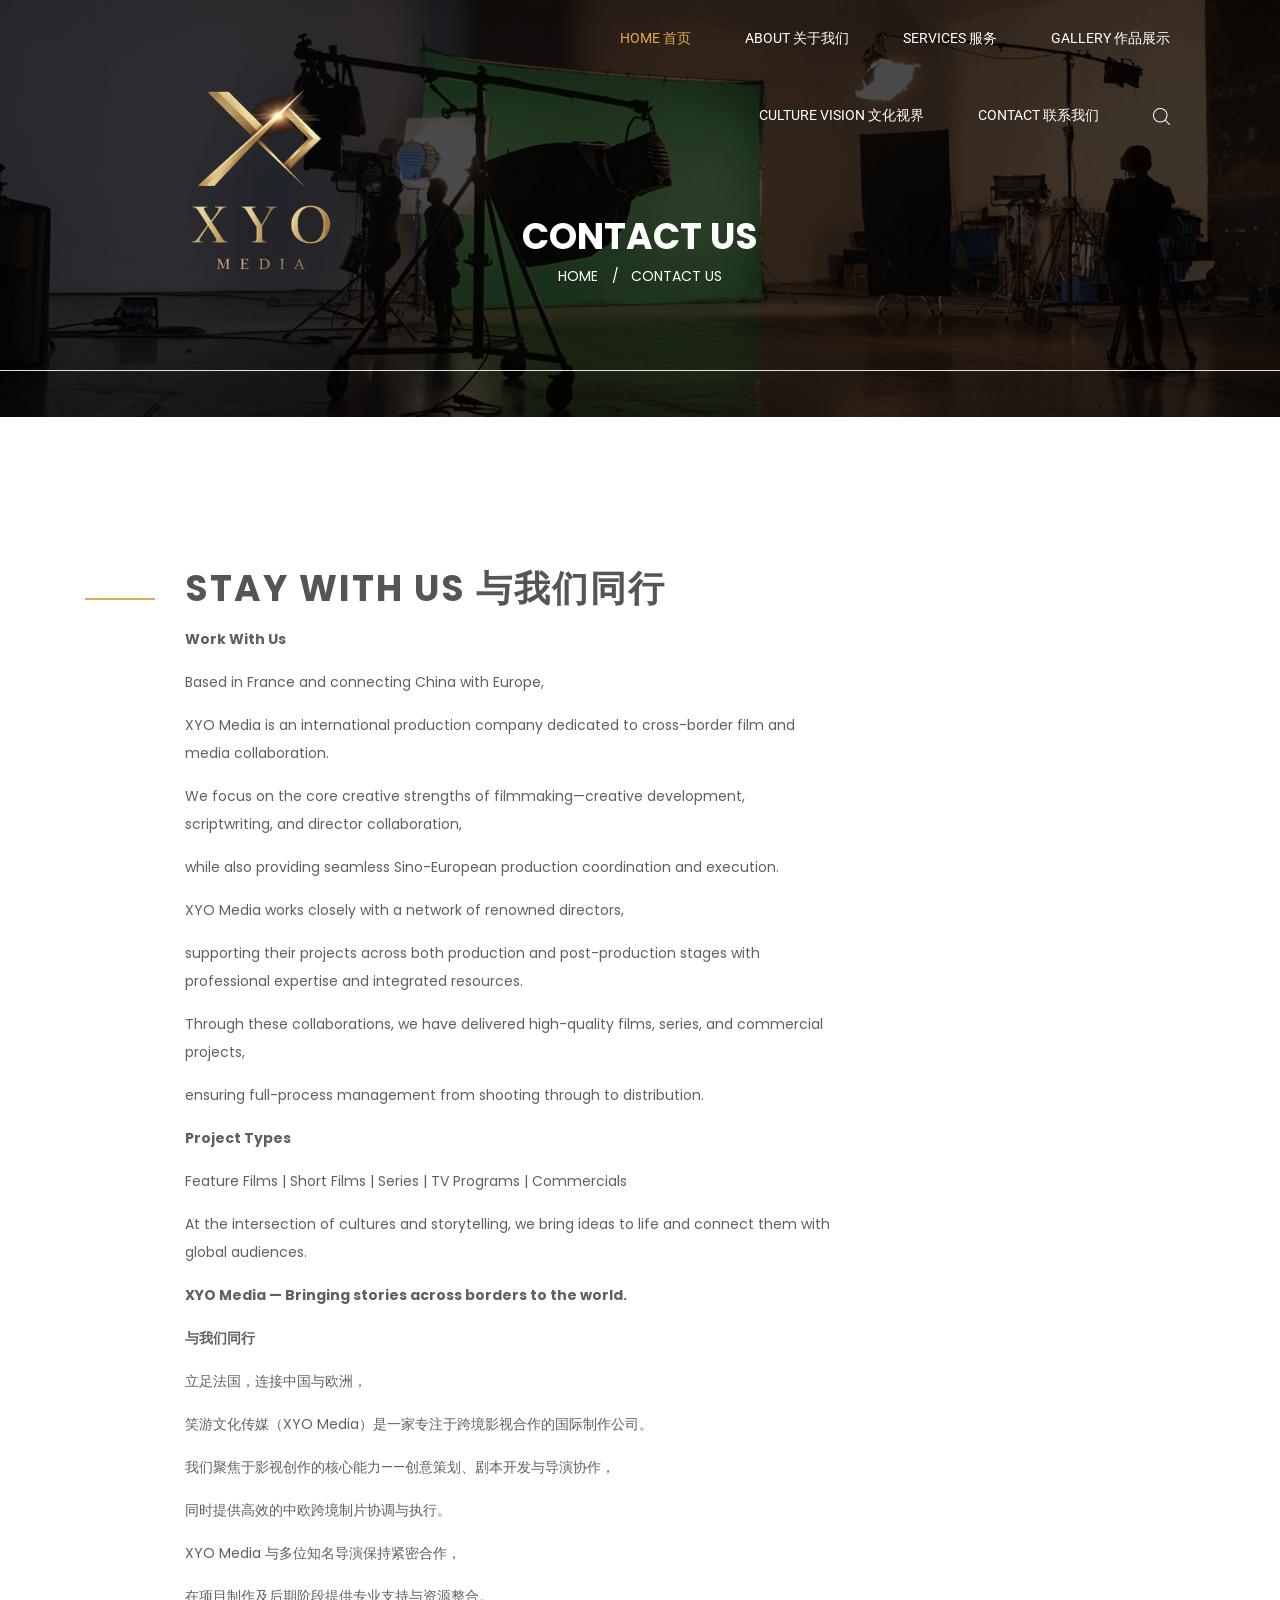
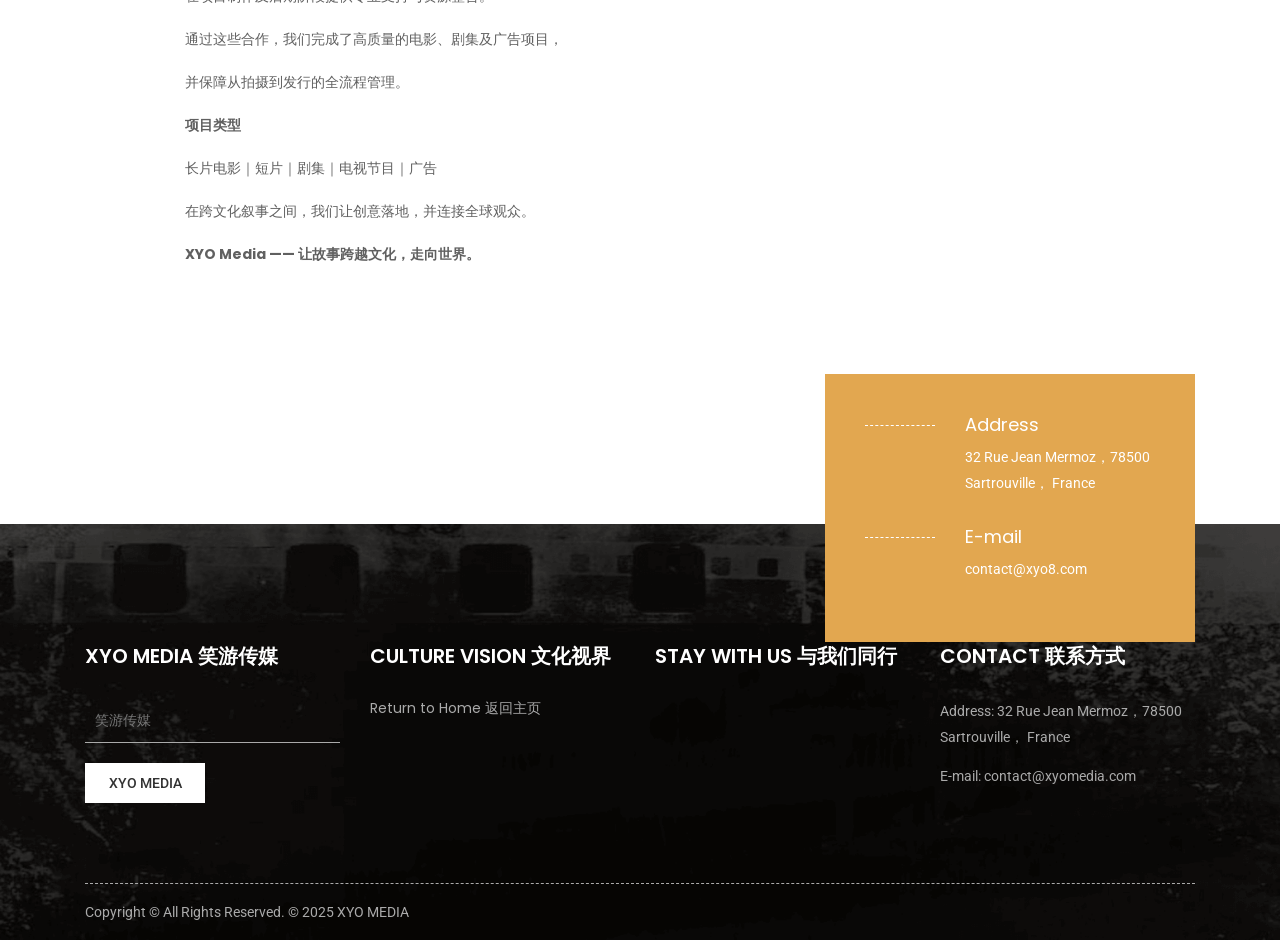
<file: contact-us.html>
﻿<!doctype html>
<html class="no-js" lang="en">
    <head>
        <meta charset="utf-8">
        <meta http-equiv="x-ua-compatible" content="ie=edge">
        <title>Contact Us - XYO MEDIA</title>
        <meta name="description" content="">
        <meta name="viewport" content="width=device-width, initial-scale=1">

        <link rel="apple-touch-icon" href="img/apple-touch-icon.png">
		<link rel="shortcut icon" type="image/x-icon" href="img/favicon.ico">
        <!-- Place favicon.ico in the root directory -->
		
		<!-- all css here -->
        <link rel="stylesheet" href="css/bootstrap.min.css">
        <link rel="stylesheet" href="css/font-awesome.min.css">
        <link rel="stylesheet" href="css/icofont.css">
        <link rel="stylesheet" href="css/magnific-popup.css">
        <link rel="stylesheet" href="css/meanmenu.min.css">
		<link rel="stylesheet" href="css/plugins.css">
        <link rel="stylesheet" href="css/shortcode/shortcodes.css">
        <link rel="stylesheet" href="style.css">
        <link rel="stylesheet" href="css/responsive.css">
        <script src="js/vendor/modernizr-2.8.3.min.js"></script>
    </head>
    <body>
        <!--[if lt IE 8]>
            <p class="browserupgrade">You are using an <strong>outdated</strong> browser. Please <a href="http://browsehappy.com/">upgrade your browser</a> to improve your experience.</p>
        <![endif]-->

        <!-- Page Wraper Here Start -->
        <div class="page-wraper" id="main-home">
			<!-- Header Area Start -->
			<header>
				<!-- Header Menu Area Start -->
				<div class="header-menu border-bottom" id="sticky-header">
					<div class="container">
						<div class="row">
							<!-- Logo Area Start -->
							<div class="col-xl-4 col-lg-4 col-md-12 col-sm-12">
								<div class="logo-img">
									<a href="index.html"><img src="img/icon/logo.png" alt=""></a>
								</div>
							</div>
							<!-- Logo Area End -->
							<!-- Menu Area Start -->
							<div class="col-xl-8 col-lg-8 col-md-8">
								<div class="main-menu text-right">
									<nav>
										<ul>
											<li class="active"><a href="index.html">home 首页</a>
												<!--<ul>
													<li><a href="index.html">Home Default</a></li>
													<li><a href="index-video-bg.html">Home Video Bg</a></li>
													<li><a href="index-black.html">Home Black</a></li>
													<li><a href="index-box.html">Home Box</a></li>
												</ul>-->
											</li>
											<li><a href="about-us.html">ABOUT 关于我们</a></li>
											<li><a href="service.html">SERVICES 服务</a></li>
											<li><a href="gallery.html">GALLERY 作品展示</a></li>
											<li><a href="culturevision.html">CULTURE VISION 文化视界</a>
												<!--<ul>
													<li><a href="about-us.html">About US</a></li>
													<li><a href="service.html">OUR SERVICES</a></li>
													<li><a href="gallery.html">OUR GALLERY</a></li>
													<li><a href="404.html">404 Error</a></li>
													<li><a href="contact-us.html">Contact</a></li>
												</ul>-->
											</li>
											<li><a href="contact-us.html">CONTACT 联系我们</a></li>
											<li>
												<div class="header-search">				
													<div class="search-wrapper">
														<a href="javascript:void(0);" class="search-open">
															<img src="img/icon/search.png" alt="" />
														</a>
														<div class="search-inside animated bounceInUp"> <i class="icon-close search-close fa fa-times"></i>
															<div class="search-overlay"></div>
															<div class="position-center-center">
																<div class="search">
																	<form>
																		<input type="search" placeholder="Search Here">
																		<button type="submit"><i class="fa fa-search"></i></button>
																	</form>
																</div>
															</div>
														</div>
													</div>
												</div>
											</li>
										</ul>
									</nav>
								</div>
							</div>
							<!-- Header Menu Area Start -->
						</div>
					</div>
					<!-- MOBILE-MENU-AREA START --> 
					<div class="mobile-menu-area">
						<div class="container">
							<div class="row">
								<div class="col-md-12 col-sm-12">
									<div class="mobile-area">
										<div class="mobile-menu">
											<nav id="mobile-nav">
												<ul>
													<li class="active"><a href="index.html">home</a>
														<ul>
															<li><a href="index.html">Home Default</a></li>
															<li><a href="index-video-bg.html">Home Video Bg</a></li>
															<li><a href="index-black.html">Home Black</a></li>
															<li><a href="index-box.html">Home Box</a></li>
														</ul>
													</li>
													<li><a href="about-us.html">ABOUT</a></li>
													<li><a href="service.html">SERVICES</a></li>
													<li><a href="gallery.html"> GALLERY </a></li>
													<li><a href="service.html">CULTURE VISION</a>
														<ul>
															<li><a href="about-us.html">About US</a></li>
															<li><a href="service.html">OUR SERVICES</a></li>
															<li><a href="gallery.html">OUR GALLERY</a></li>
															<li><a href="404.html">404 Error</a></li>
															<li><a href="contact-us.html">Contact</a></li>
														</ul>
													</li>
													<li><a href="contact-us.html">CONTACT</a></li>
												</ul>
											</nav>
										</div>	
									</div>
								</div>
							</div>
						</div>
					</div>
					<!-- MOBILE-MENU-AREA END  -->
				</div>
				<!-- Header Menu Area Start -->
				<!-- Breadcamb Area Start -->
				<section class="breadcamb-area bg-image-15" data-black-overlay="7">
					<div class="container">
						<div class="row">
							<div class="col-md-12">
								<div class="bradcamb-content text-center text-white text-uppercase">
									<h1>CONTACT US</h1>
									<ul>
										<li><a href="index.html">HOME <span>/</span></a></li>
										<li>CONTACT US</li>
									</ul>	
								</div>
							</div>
						</div>
					</div>
				</section>
				<!-- Breadcamb Area End -->
			</header>
			<!-- Header Area End -->
			<!-- Page Content Start -->
			<div class="page-content">
				<section class="contact-us-area ptb-150">
					<div class="container">
						<div class="row">
							<!-- Section Titel -->
							<div class="col-md-6">
								<div class="section-titel text-left mb-50">
									<h2>STAY WITH US 与我们同行</h2>
																		
									<!-- English -->
             <p><strong>Work With Us</strong></p>

        <p>Based in France and connecting China with Europe,</p>

       <p>XYO Media is an international production company dedicated to cross-border film and media collaboration.</p>

      <p>We focus on the core creative strengths of filmmaking—creative development, scriptwriting, and director collaboration,</p>

       <p>while also providing seamless Sino-European production coordination and execution.</p>

      <p>XYO Media works closely with a network of renowned directors,</p>

     <p>supporting their projects across both production and post-production stages with professional expertise and integrated resources.</p>

<p>Through these collaborations, we have delivered high-quality films, series, and commercial projects,</p>

<p>ensuring full-process management from shooting through to distribution.</p>

<p><strong>Project Types</strong></p>

<p>Feature Films | Short Films | Series | TV Programs | Commercials</p>

<p>At the intersection of cultures and storytelling, we bring ideas to life and connect them with global audiences.</p>

<p><strong>XYO Media — Bringing stories across borders to the world.</strong></p>


<!-- 中文 -->
<p><strong>与我们同行</strong></p>

<p>立足法国，连接中国与欧洲，</p>

<p>笑游文化传媒（XYO Media）是一家专注于跨境影视合作的国际制作公司。</p>

<p>我们聚焦于影视创作的核心能力——创意策划、剧本开发与导演协作，</p>

<p>同时提供高效的中欧跨境制片协调与执行。</p>

<p>XYO Media 与多位知名导演保持紧密合作，</p>

<p>在项目制作及后期阶段提供专业支持与资源整合。</p>

<p>通过这些合作，我们完成了高质量的电影、剧集及广告项目，</p>

<p>并保障从拍摄到发行的全流程管理。</p>

<p><strong>项目类型</strong></p>

<p>长片电影｜短片｜剧集｜电视节目｜广告</p>

<p>在跨文化叙事之间，我们让创意落地，并连接全球观众。</p>

<p><strong>XYO Media —— 让故事跨越文化，走向世界。</strong></p>
											</li>
											<li>
									</p>
								</div>
							</div>
							<!-- Section Titel -->
						</div>
						<div class="row">
							<div class="col-md-12">
								<div class="contact-us-map">
									<!-- Google Map -->
									<!--<div class="map-area">
										<div id="googleMap"><iframe src="https://www.amap.com/" width="100%" height="100%" frameborder="0" style="border:0" sandbox=""></iframe></div>
									</div>-->
									<!-- Google Map -->
									<div class="contact-address">
										<div class="contact-adres-single">
											<h4>Address</h4>
											<p>32 Rue Jean Mermoz，78500 Sartrouville， France</p>
										</div>
										<div class="contact-adres-single">
											<h4>E-mail</h4>
											<p>contact@xyo8.com</p>
										</div>
										<div class="contact-adres-single">
												<!-- <h4>Phone</h4>
											<p>+880 123 456 789 <br> +880 1234 56789</p> -->
										</div>
									</div>
								</div>
							</div>
						</div>
					</div>
				</section>
			</div>
			<!-- Page Content End -->
			<!-- Footer Area Start -->
			<footer class="bg-image-5">
				<!-- Footer Top Area Start -->
				<div class="footer-top pt-120 pb-80">
					<div class="container">
						<div class="row">
							<!-- Footer Single Item -->
							<div class="col-lg-3 col-xl-3 col-md-6 col-sm-12">
								<div class="footer-single">
									<h5>XYO MEDIA 笑游传媒</h5> 
									<div class="stay-with-content">
										<p> </p>
										<div class="subcribe">
											<form id="mc-form">
												<input autocomplete="off" placeholder="笑游传媒" type="text">
												<button value="Submit" type="submit" class="search-button">XYO MEDIA</button>
												<!-- mailchimp-alerts Start -->
												<div class="mailchimp-alerts text-centre">
													<div class="mailchimp-submitting"></div><!-- mailchimp-submitting end -->
													<div class="mailchimp-success"></div><!-- mailchimp-success end -->
													<div class="mailchimp-error"></div><!-- mailchimp-error end -->
												</div>
												<!-- mailchimp-alerts end -->
											</form>
										</div>
									</div>
								</div>
							</div>
							<!-- Footer Single Item -->
							<!-- Footer Single Item -->
							<div class="col-lg-3 col-xl-3 col-md-6 col-sm-12">
								<div class="footer-single">
									<h5>CULTURE VISION 文化视界</h5>
									<div class="footer-menu">
										<ul>
											<li><a href="#">Return to Home 返回主页</a></li>
											<!--<li><a href="#">Outdoor Spot</a></li>-->
											<!--<li><a href="#">Flexible Space</a></li>-->
											<!--<li><a href="#">Production House Rent</a></li>-->
										</ul>
									</div>
								</div>
							</div>
							<!-- Footer Single Item -->
							<!-- Footer Single Item -->
							<div class="col-lg-3 col-xl-3 col-md-6 col-sm-12">
								<div class="footer-single">
									<h5>STAY WITH US 与我们同行</h5>
									<div class="footer-menu">
										<!--<ul>
											<li><a href="#">About Us</a></li>
											<li><a href="#">Privacy Policy</a></li>
											<li><a href="#">Terms & Condition</a></li>
											<li><a href="#">Pricing Of Film city</a></li>
										</ul>-->
									</div>
								</div>
							</div>
							<!-- Footer Single Item -->
							<!-- Footer Single Item -->
							<div class="col-lg-3 col-xl-3 col-md-6 col-sm-12">
								<div class="footer-single">
									<h5>CONTACT 联系方式</h5>
									<div class="contact-info">
										<ul>
											<li>
												<p>Address: 32 Rue Jean Mermoz，78500 Sartrouville， France</p>
											</li>
											<li>
												<p>E-mail: contact@xyomedia.com</p>
											</li>
											<li>
												<!-- <p>E-mail: contact@xyomedia.com</p>-->
											</li>
										</ul>
									</div>
								</div>
							</div>
							<!-- Footer Single Item -->
						</div>
					</div>
				</div>
				<!-- Footer Top Area End -->
				<!-- Footer Bottom Area Start -->
				<div class="container">
					<div class="row">
						<div class="col-md-12">
							<div class="footer-bottom">
								<div class="footer-left">
									<p>Copyright &copy; All Rights Reserved. © 2025 <a target="_blank" href="https://www.xyo8.com/" title="网页模板">XYO MEDIA</a></p>
								</div>
								<div class="footer-right-social f-right">
									<!--<ul>
										<li><a href="#">FACEBOOK</a></li>
										<li><a href="#">TWITTER</a></li>
										<li><a href="#">GOOGLE+</a></li>
									</ul>-->			
								</div>
							</div>
						</div>
					</div>
				</div>
				<!-- Footer Bottom Area End -->
			</footer>
			<!-- Footer Area End -->
		</div>
       <!-- Page Wraper Here Start -->
       
		<!-- all js here -->
        <script src="js/vendor/jquery-1.12.4.min.js"></script>
        <script src="js/bootstrap.min.js"></script>
        <script src="js/jquery.ajaxchimp.min.js"></script>
        <script src="js/plugins.js"></script>
        <script src="js/main.js"></script>
    </body>
</html>
</file>
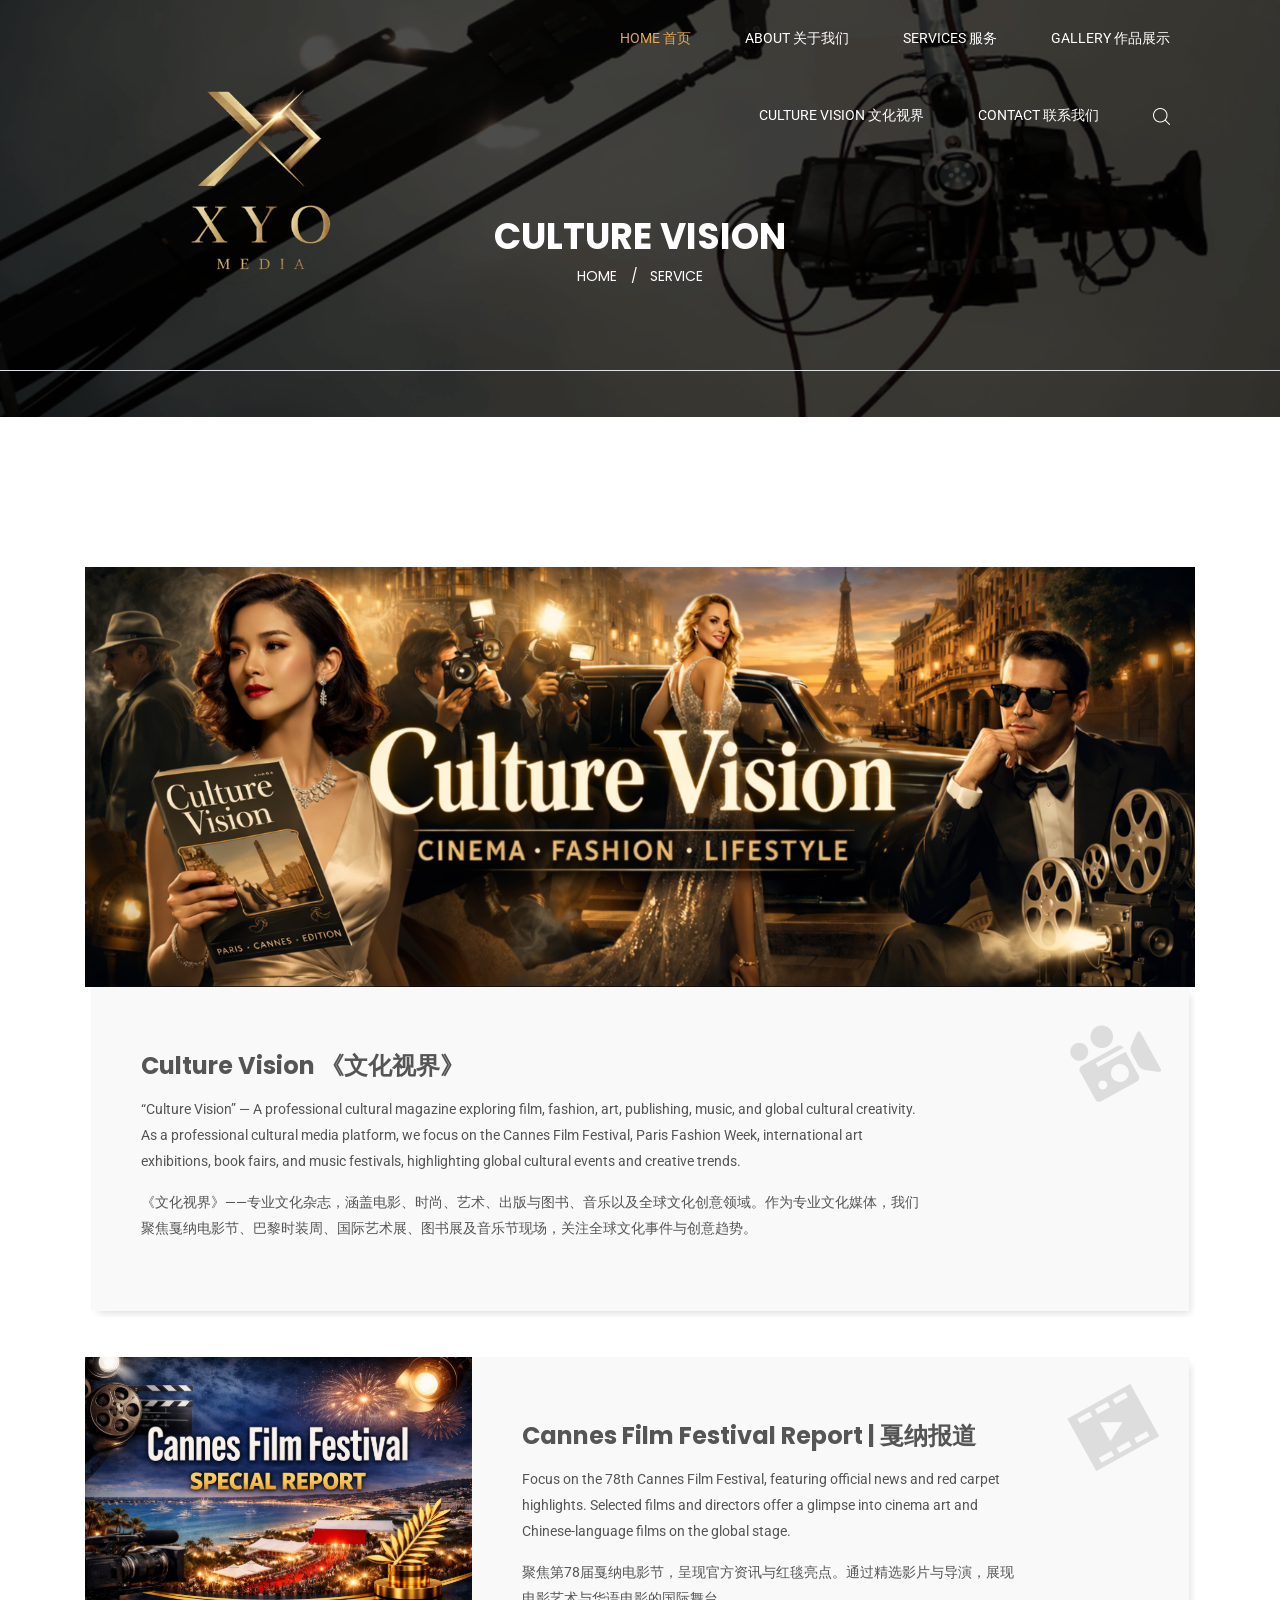
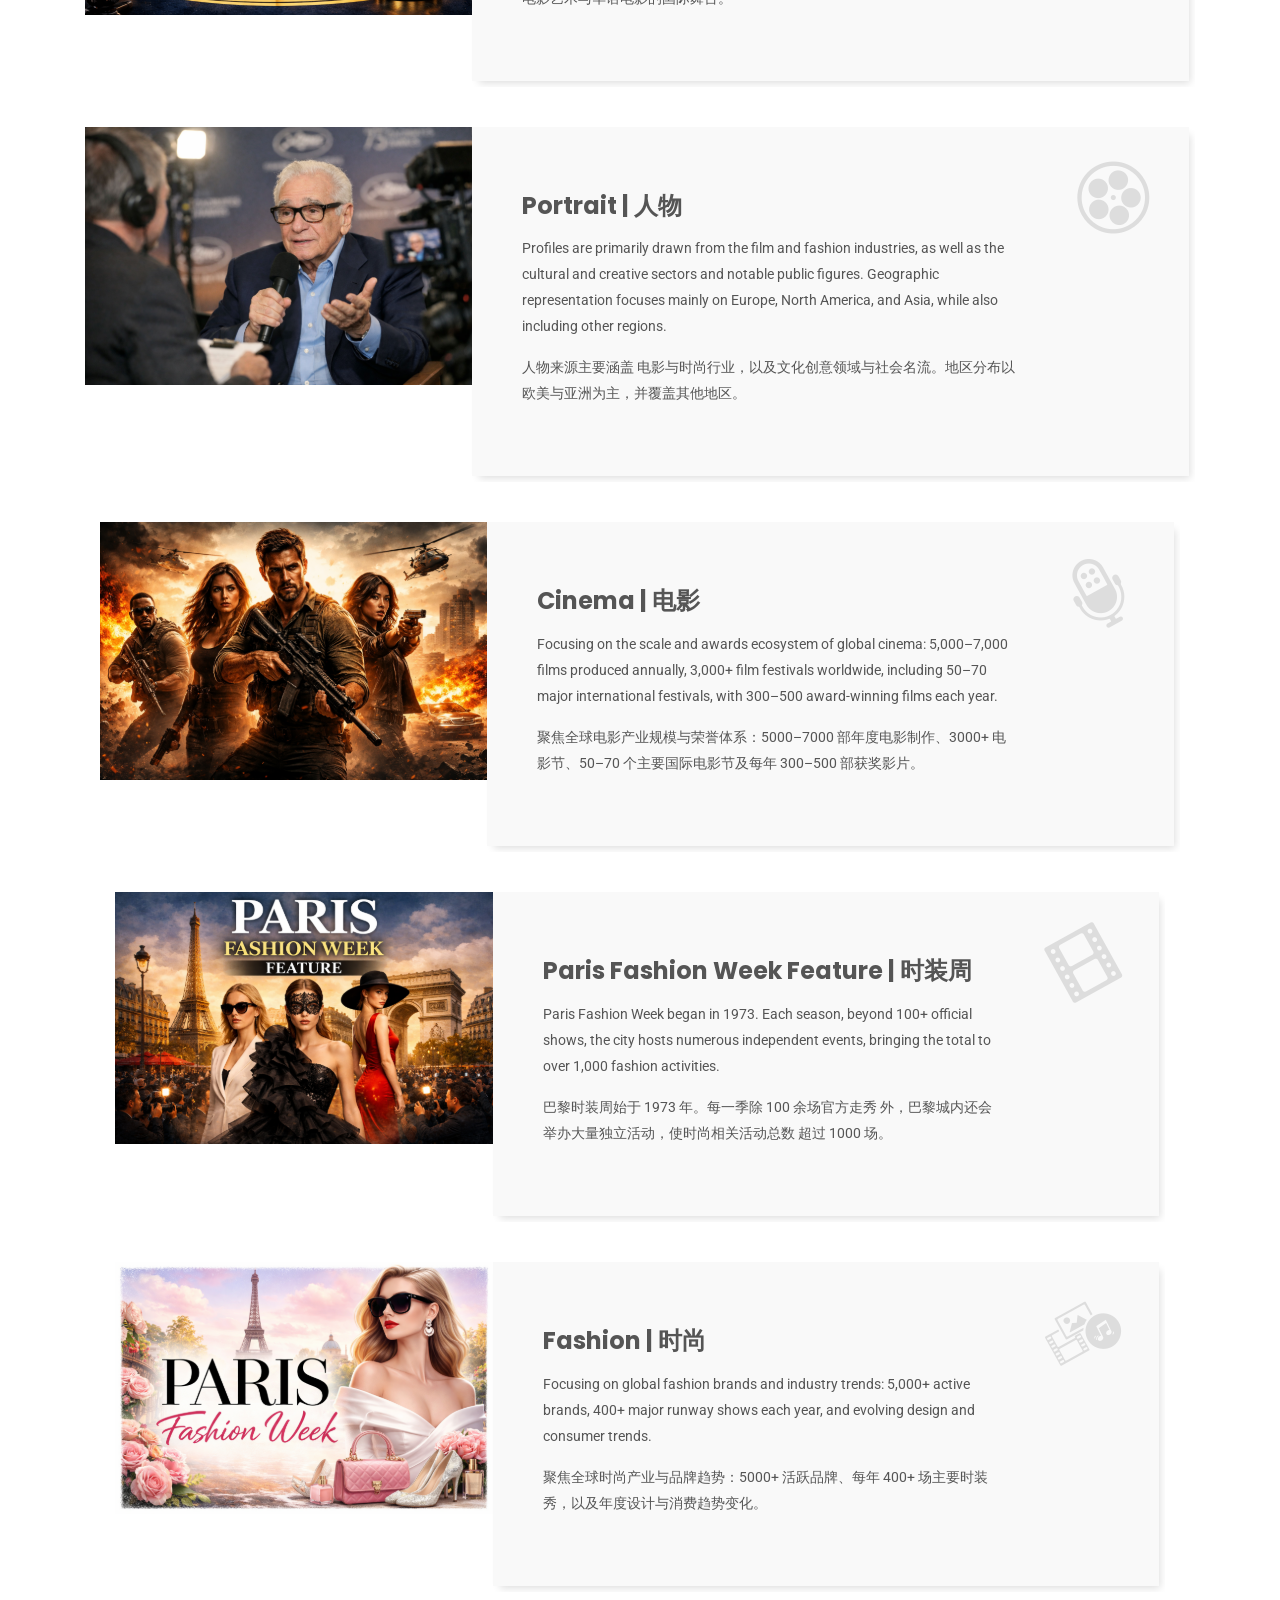
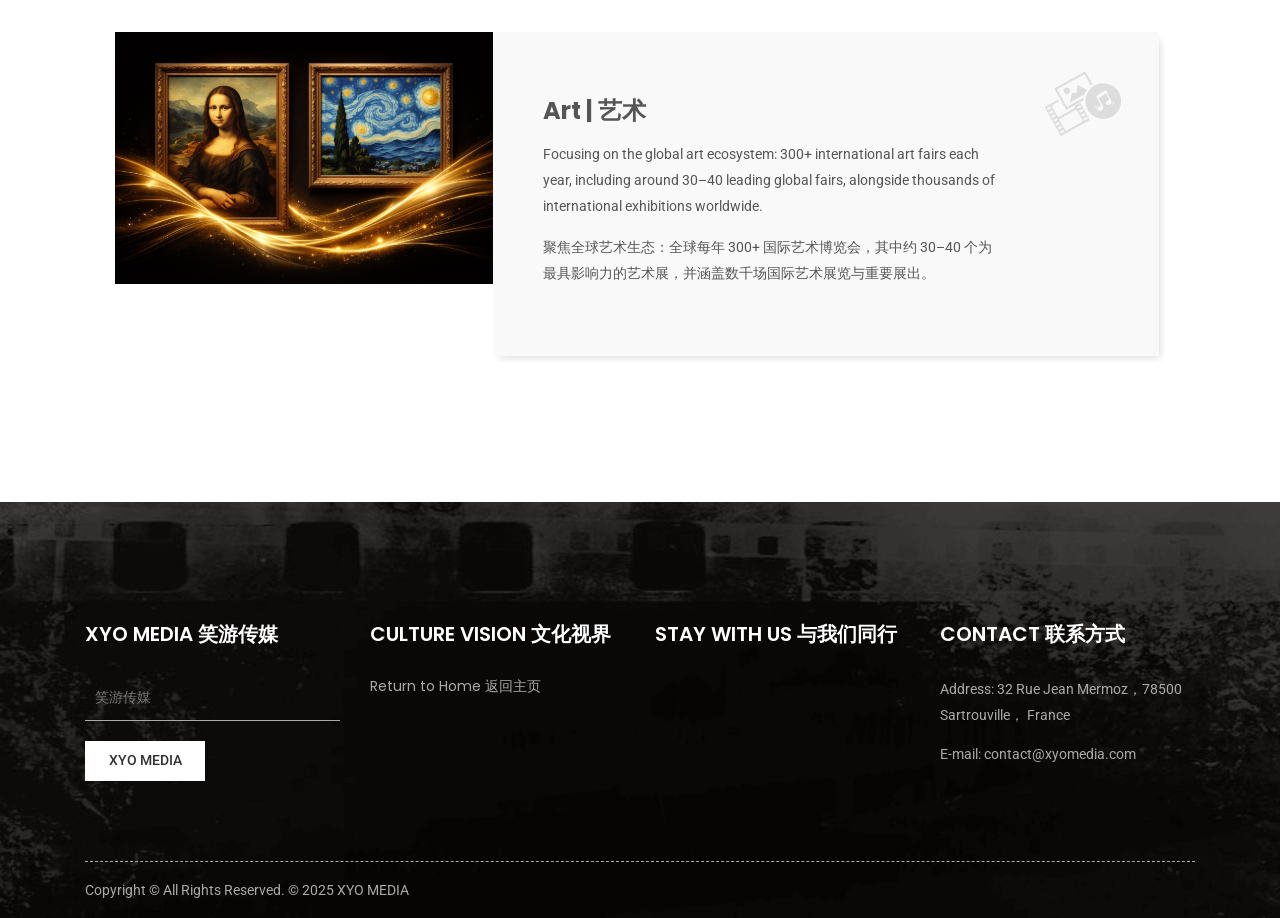
<file: culturevision.html>
﻿<!doctype html>
<html class="no-js" lang="en">
    <head>
        <meta charset="utf-8">
        <meta http-equiv="x-ua-compatible" content="ie=edge">
        <title>Service - XYO MEDIA</title>
        <meta name="description" content="">
        <meta name="viewport" content="width=device-width, initial-scale=1">

        <link rel="apple-touch-icon" href="img/apple-touch-icon.png">
		<link rel="shortcut icon" type="image/x-icon" href="img/favicon.ico">
        <!-- Place favicon.ico in the root directory -->
		
		
		<!-- all css here -->
        <link rel="stylesheet" href="css/bootstrap.min.css">
        <link rel="stylesheet" href="css/font-awesome.min.css">
        <link rel="stylesheet" href="css/icofont.css">
        <link rel="stylesheet" href="css/magnific-popup.css">
        <link rel="stylesheet" href="css/meanmenu.min.css">
		<link rel="stylesheet" href="css/plugins.css">
        <link rel="stylesheet" href="css/shortcode/shortcodes.css">
        <link rel="stylesheet" href="style.css">
        <link rel="stylesheet" href="css/responsive.css">
        <script src="js/vendor/modernizr-2.8.3.min.js"></script>
    </head>
    <body>
        <!--[if lt IE 8]>
            <p class="browserupgrade">You are using an <strong>outdated</strong> browser. Please <a href="http://browsehappy.com/">upgrade your browser</a> to improve your experience.</p>
        <![endif]-->

        <!-- Page Wraper Here Start -->
        <div class="page-wraper" id="main-home">
			<!-- Header Area Start -->
			<header>
				<!-- Header Menu Area Start -->
				<div class="header-menu border-bottom" id="sticky-header">
					<div class="container">
						<div class="row">
							<!-- Logo Area Start -->
							<div class="col-xl-4 col-lg-4 col-md-12 col-sm-12">
								<div class="logo-img">
									<a href="index.html"><img src="img/icon/logo.png" alt=""></a>
								</div>
							</div>
							<!-- Logo Area End -->
							<!-- Menu Area Start -->
							<div class="col-xl-8 col-lg-8 col-md-8">
								<div class="main-menu text-right">
									<nav>
										<ul>
											<li class="active"><a href="index.html">home 首页</a>
												<!--<ul>
													<li><a href="index.html">Home Default</a></li>
													<li><a href="index-video-bg.html">Home Video Bg</a></li>
													<li><a href="index-black.html">Home Black</a></li>
													<li><a href="index-box.html">Home Box</a></li>
												</ul>-->
											</li>
											<li><a href="about-us.html">ABOUT 关于我们</a></li>
											<li><a href="service.html">SERVICES 服务</a></li>
											<li><a href="gallery.html">GALLERY 作品展示</a></li>
											<li><a href="culturevision.html">CULTURE VISION 文化视界</a>
												<!--<ul>
													<li><a href="about-us.html">About US</a></li>
													<li><a href="service.html">OUR SERVICES</a></li>
													<li><a href="gallery.html">OUR GALLERY</a></li>
													<li><a href="404.html">404 Error</a></li>
													<li><a href="contact-us.html">Contact</a></li>
												</ul>-->
											</li>
											<li><a href="contact-us.html">CONTACT 联系我们</a></li>
											<li>
												<div class="header-search">				
													<div class="search-wrapper">
														<a href="javascript:void(0);" class="search-open">
															<img src="img/icon/search.png" alt="" />
														</a>
														<div class="search-inside animated bounceInUp"> <i class="icon-close search-close fa fa-times"></i>
															<div class="search-overlay"></div>
															<div class="position-center-center">
																<div class="search">
																	<form>
																		<input type="search" placeholder="Search Here">
																		<button type="submit"><i class="fa fa-search"></i></button>
																	</form>
																</div>
															</div>
														</div>
													</div>
												</div>
											</li>
										</ul>
									</nav>
								</div>
							</div>
							<!-- Header Menu Area Start -->
						</div>
					</div>
					<!-- MOBILE-MENU-AREA START --> 
					<div class="mobile-menu-area">
						<div class="container">
							<div class="row">
								<div class="col-md-12 col-sm-12">
									<div class="mobile-area">
										<div class="mobile-menu">
											<nav id="mobile-nav">
												<ul>
													<li class="active"><a href="index.html">home</a>
														<ul>
															<li><a href="index.html">Home Default</a></li>
															<li><a href="index-video-bg.html">Home Video Bg</a></li>
															<li><a href="index-black.html">Home Black</a></li>
															<li><a href="index-box.html">Home Box</a></li>
														</ul>
													</li>
													<li><a href="about-us.html">ABOUT</a></li>
													<li><a href="service.html">SERVICES</a></li>
													<li><a href="gallery.html"> GALLERY </a></li>
													<li><a href="service.html">CULTURE VISION</a>
														<ul>
															<li><a href="about-us.html">About US</a></li>
															<li><a href="service.html">OUR SERVICES</a></li>
															<li><a href="gallery.html">OUR GALLERY</a></li>
															<li><a href="404.html">404 Error</a></li>
															<li><a href="contact-us.html">Contact</a></li>
														</ul>
													</li>
													<li><a href="contact-us.html">CONTACT</a></li>
												</ul>
											</nav>
										</div>	
									</div>
								</div>
							</div>
						</div>
					</div>
					<!-- MOBILE-MENU-AREA END  -->
				</div>
				<!-- Header Menu Area Start -->
				<!-- Breadcamb Area Start -->
				<section class="breadcamb-area bg-image-13" data-black-overlay="7">
					<div class="container">
						<div class="row">
							<div class="col-md-12">
								<div class="bradcamb-content text-center text-white text-uppercase">
									<h1>CULTURE VISION</h1>
									<ul>
										<li><a href="index.html">HOME <span>/</span></a></li>
										<li>SERVICE</li>
									</ul>	
								</div>
							</div>
						</div>
					</div>
				</section>
				<!-- Breadcamb Area End -->
			</header>
			<!-- Header Area End -->
			<!-- Page Content Start -->
			<div class="page-content">
				<!-- About Us Area Start -->
				<section class="service-single-area pt-150 pb-100">
					<div class="container">
					
						<!-- Service Area Full -->
						<div class="row">
							<!-- Service Single  -->
							<div class="col-md-12">
								<div class="service-box">
									<div class="servce-img f-left">
										<img src="img/service/cv.png" alt="">
									</div>
									<div class="service-content">
										<div class="service-text">
											<h3><a href="service.html">Culture Vision 《文化视界》</a></h3>
											<p>“Culture Vision” — A professional cultural magazine exploring film, fashion, art, publishing, music, and global cultural creativity.  As a professional cultural media platform, we focus on the Cannes Film Festival, Paris Fashion Week, international art exhibitions, book fairs, and music festivals, highlighting global cultural events and creative trends.</p>
									        <p>《文化视界》——专业文化杂志，涵盖电影、时尚、艺术、出版与图书、音乐以及全球文化创意领域。作为专业文化媒体，我们聚焦戛纳电影节、巴黎时装周、国际艺术展、图书展及音乐节现场，关注全球文化事件与创意趋势。</p>
					
										</div>
										<div class="service-icon">
											<i class="icofont icofont-video-cam"></i>
										</div>
									</div>
								</div>
							</div>
							<!-- Service Single  -->
							<!-- Service Single  -->
							<div class="col-md-12">
								<div class="service-box">
									<div class="servce-img f-left">
										<img src="img/service/v1.png" alt="">
									</div>
									<div class="service-content">
										<div class="service-text">
											<h3><a href="service.html">Cannes Film Festival Report | 戛纳报道</a></h3>
											<p>Focus on the 78th Cannes Film Festival, featuring official news and red carpet highlights.
Selected films and directors offer a glimpse into cinema art and Chinese-language films on the global stage.</p>
											<p>聚焦第78届戛纳电影节，呈现官方资讯与红毯亮点。通过精选影片与导演，展现电影艺术与华语电影的国际舞台。</p>
										</div>
										<div class="service-icon">
											<i class="icofont icofont-ui-video-play"></i>
										</div>
									</div>
								</div>
							</div>
							<!-- Service Single  -->
							<!-- Service Single  -->
							<div class="col-md-12">
								<div class="service-box">
									<div class="servce-img f-left">
										<img src="img/service/v2.png" alt="">
									</div>
									<div class="service-content">
										<div class="service-text">
											<h3><a href="service.html"> Portrait | 人物</a></h3>
											<p> Profiles are primarily drawn from the film and fashion industries, as well as the cultural and creative sectors and notable public figures. Geographic representation focuses mainly on Europe, North America, and Asia, while also including other regions.</p>
											<p> 人物来源主要涵盖 电影与时尚行业，以及文化创意领域与社会名流。地区分布以 欧美与亚洲为主，并覆盖其他地区。</p
										</div>
										<div class="service-icon">
											<i class="icofont icofont-movie"></i>
										</div>
									</div>
								</div>
							</div>
							<!-- Service Single  -->
							<!-- Service Single  -->
							<div class="col-md-12">
								<div class="service-box">
									<div class="servce-img f-left">
										<img src="img/service/v3.png" alt="">
									</div>
									<div class="service-content">
										<div class="service-text">
											<h3><a href="service.html"> Cinema | 电影</a></h3>
											<p>Focusing on the scale and awards ecosystem of global cinema: 5,000–7,000 films produced annually, 3,000+ film festivals worldwide, including 50–70 major international festivals, with 300–500 award-winning films each year.</p>
											<p> 聚焦全球电影产业规模与荣誉体系：5000–7000 部年度电影制作、3000+ 电影节、50–70 个主要国际电影节及每年 300–500 部获奖影片。</p
										</div>
										<div class="service-icon">
											<i class="icofont icofont-record"></i>
										</div>
									</div>
								</div>
							</div>
							<!-- Service Single  -->
							<!-- Service Single  -->
							<div class="col-md-12">
								<div class="service-box">
									<div class="servce-img f-left">
										<img src="img/service/v4.png" alt="">
									</div>
									<div class="service-content">
										<div class="service-text">
											<h3><a href="service.html">Paris Fashion Week Feature | 时装周</a></h3>
											<p> Paris Fashion Week began in 1973. Each season, beyond 100+ official shows, the city hosts numerous independent events, bringing the total to over 1,000 fashion activities.</p>
										    <p> 巴黎时装周始于 1973 年。每一季除 100 余场官方走秀 外，巴黎城内还会举办大量独立活动，使时尚相关活动总数 超过 1000 场。</p>
										</div>
										<div class="service-icon">
											<i class="icofont icofont-film"></i>
										</div>
									</div>
								</div>
							</div>
							<!-- Service Single  -->
							<!-- Service Single  -->
							<div class="col-md-12">
								<div class="service-box">
									<div class="servce-img f-left">
										<img src="img/service/v5.png" alt="">
									</div>
									<div class="service-content">
										<div class="service-text">
											<h3><a href="service.html">Fashion | 时尚</a></h3>
											<p> Focusing on global fashion brands and industry trends: 5,000+ active brands, 400+ major runway shows each year, and evolving design and consumer trends. </p>
											<p> 聚焦全球时尚产业与品牌趋势：5000+ 活跃品牌、每年 400+ 场主要时装秀，以及年度设计与消费趋势变化。</p>
										</div>
										<div class="service-icon">
											<i class="icofont icofont-multimedia"></i>
										</div>
									</div>
								</div>
							</div>
							<!-- Service Single  -->
							
							<!-- Service Single  -->
							<div class="col-md-12">
								<div class="service-box">
									<div class="servce-img f-left">
										<img src="img/service/v6.png" alt="">
									</div>
									<div class="service-content">
										<div class="service-text">
											<h3><a href="service.html">Art | 艺术</a></h3>
											<p> Focusing on the global art ecosystem: 300+ international art fairs each year, including around 30–40 leading global fairs, alongside thousands of international exhibitions worldwide. </p>
											<p> 聚焦全球艺术生态：全球每年 300+ 国际艺术博览会，其中约 30–40 个为最具影响力的艺术展，并涵盖数千场国际艺术展览与重要展出。</p>
										</div>
										<div class="service-icon">
											<i class="icofont icofont-multimedia"></i>
										</div>
									</div>
								</div>
							</div>
							<!-- Service Single  -->
						</div>
						<!-- Service Area Full -->
					</div>
				</section>
				<!-- About Us End -->
			</div>
			<!-- Page Content End -->
			<!-- Footer Area Start -->
			<footer class="bg-image-5">
				<!-- Footer Top Area Start -->
				<div class="footer-top pt-120 pb-80">
					<div class="container">
						<div class="row">
							<!-- Footer Single Item -->
							<div class="col-lg-3 col-xl-3 col-md-6 col-sm-12">
								<div class="footer-single">
									<h5>XYO MEDIA 笑游传媒</h5> 
									<div class="stay-with-content">
										<p> </p>
										<div class="subcribe">
											<form id="mc-form">
												<input autocomplete="off" placeholder="笑游传媒" type="text">
												<button value="Submit" type="submit" class="search-button">XYO MEDIA</button>
												<!-- mailchimp-alerts Start -->
												<div class="mailchimp-alerts text-centre">
													<div class="mailchimp-submitting"></div><!-- mailchimp-submitting end -->
													<div class="mailchimp-success"></div><!-- mailchimp-success end -->
													<div class="mailchimp-error"></div><!-- mailchimp-error end -->
												</div>
												<!-- mailchimp-alerts end -->
											</form>
										</div>
									</div>
								</div>
							</div>
							<!-- Footer Single Item -->
							<!-- Footer Single Item -->
							<div class="col-lg-3 col-xl-3 col-md-6 col-sm-12">
								<div class="footer-single">
									<h5>CULTURE VISION 文化视界</h5>
									<div class="footer-menu">
										<ul>
											<li><a href="#">Return to Home 返回主页</a></li>
											<!--<li><a href="#">Outdoor Spot</a></li>-->
											<!--<li><a href="#">Flexible Space</a></li>-->
											<!--<li><a href="#">Production House Rent</a></li>-->
										</ul>
									</div>
								</div>
							</div>
							<!-- Footer Single Item -->
							<!-- Footer Single Item -->
							<div class="col-lg-3 col-xl-3 col-md-6 col-sm-12">
								<div class="footer-single">
									<h5>STAY WITH US 与我们同行</h5>
									<div class="footer-menu">
										<!--<ul>
											<li><a href="#">About Us</a></li>
											<li><a href="#">Privacy Policy</a></li>
											<li><a href="#">Terms & Condition</a></li>
											<li><a href="#">Pricing Of Film city</a></li>
										</ul>-->
									</div>
								</div>
							</div>
							<!-- Footer Single Item -->
							<!-- Footer Single Item -->
							<div class="col-lg-3 col-xl-3 col-md-6 col-sm-12">
								<div class="footer-single">
									<h5>CONTACT 联系方式</h5>
									<div class="contact-info">
										<ul>
											<li>
												<p>Address: 32 Rue Jean Mermoz，78500 Sartrouville， France</p>
											</li>
											<li>
												<p>E-mail: contact@xyomedia.com</p>
											</li>
											<li>
												<!-- <p>E-mail: contact@xyomedia.com</p>-->
											</li>
										</ul>
									</div>
								</div>
							</div>
							<!-- Footer Single Item -->
						</div>
					</div>
				</div>
				<!-- Footer Top Area End -->
				<!-- Footer Bottom Area Start -->
				<div class="container">
					<div class="row">
						<div class="col-md-12">
							<div class="footer-bottom">
								<div class="footer-left">
									<p>Copyright &copy; All Rights Reserved. © 2025 <a target="_blank" href="https://www.xyomedia.com/" title="网页模板">XYO MEDIA</a></p>
								</div>
								<div class="footer-right-social f-right">
									<!--<ul>
										<li><a href="#">FACEBOOK</a></li>
										<li><a href="#">TWITTER</a></li>
										<li><a href="#">GOOGLE+</a></li>
									</ul>-->
								</div>
							</div>
						</div>
					</div>
				</div>
				<!-- Footer Bottom Area End -->
			</footer>
			<!-- Footer Area End -->
		</div>
       <!-- Page Wraper Here Start -->
       
		<!-- all js here -->
        <script src="js/vendor/jquery-1.12.4.min.js"></script>
        <script src="js/bootstrap.min.js"></script>
        <script src="js/jquery.ajaxchimp.min.js"></script>
        <script src="js/plugins.js"></script>
        <script src="js/main.js"></script>
    </body>
</html>
</file>
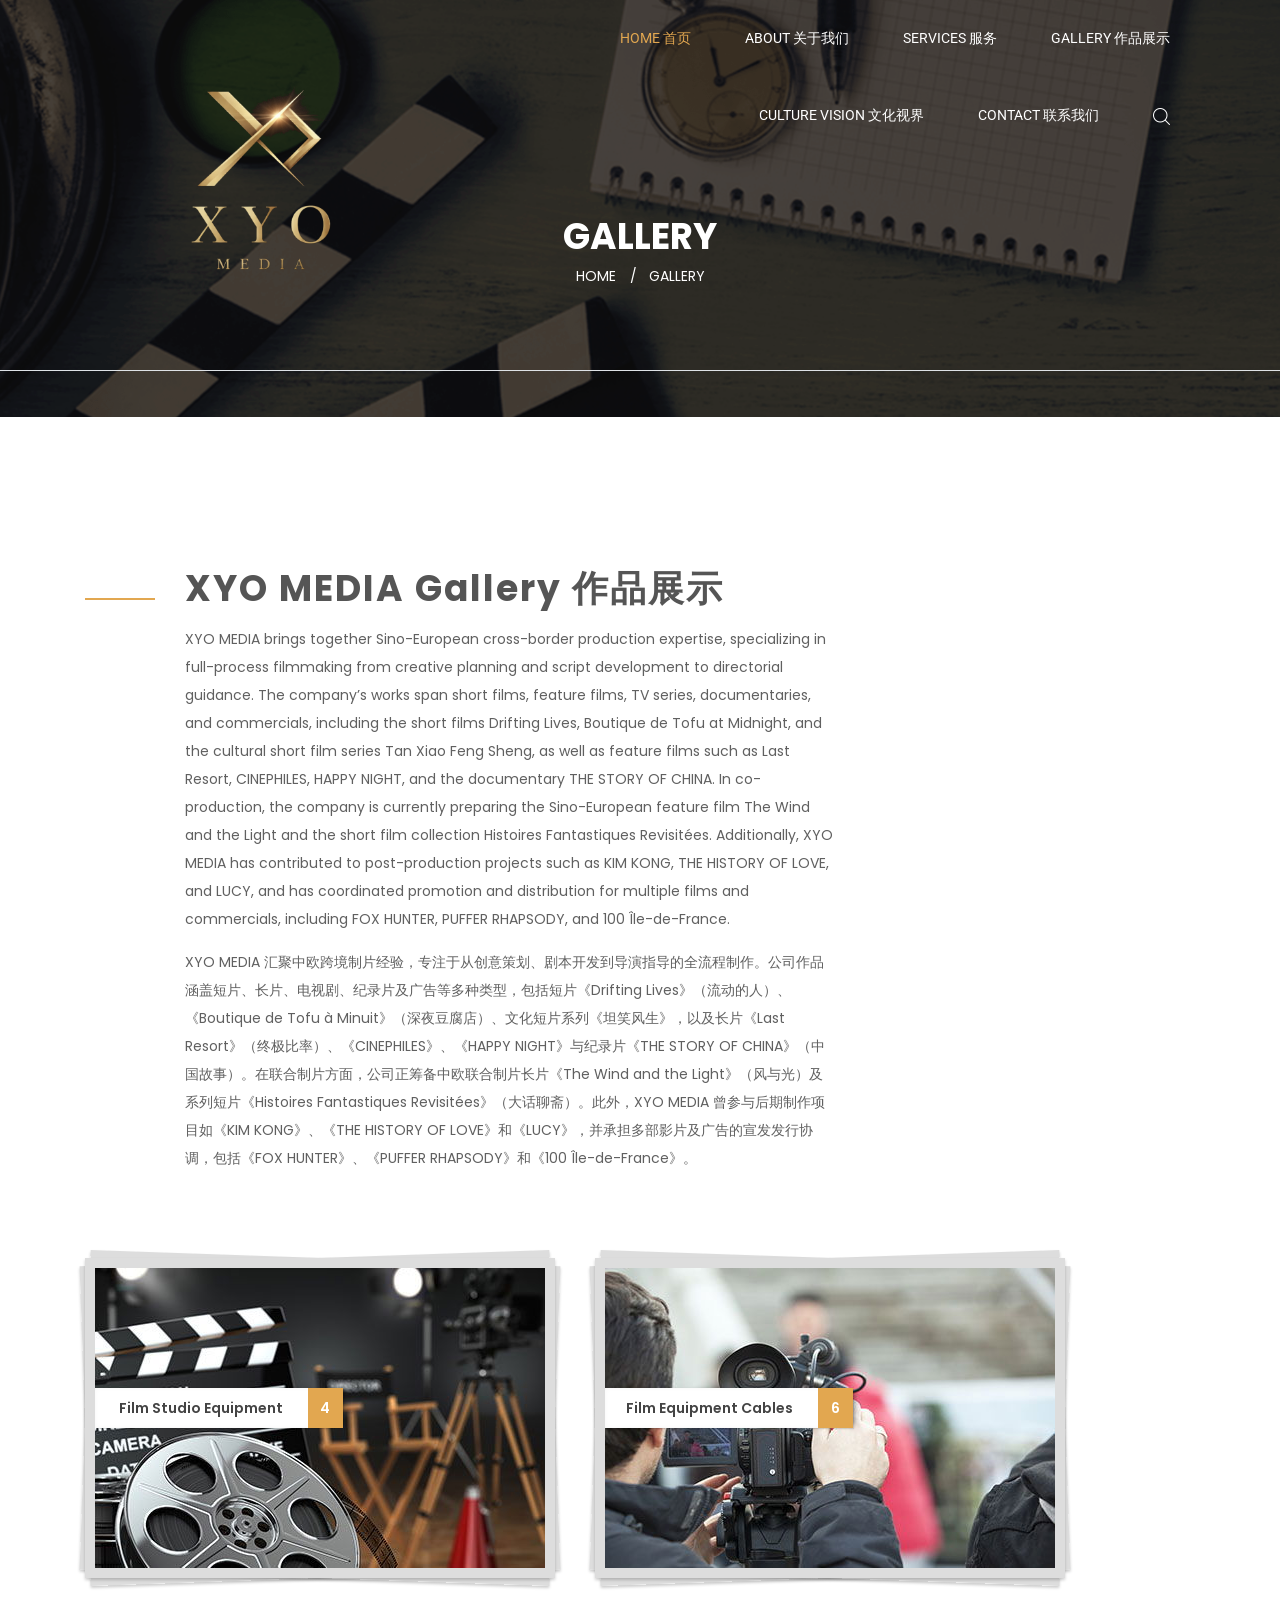
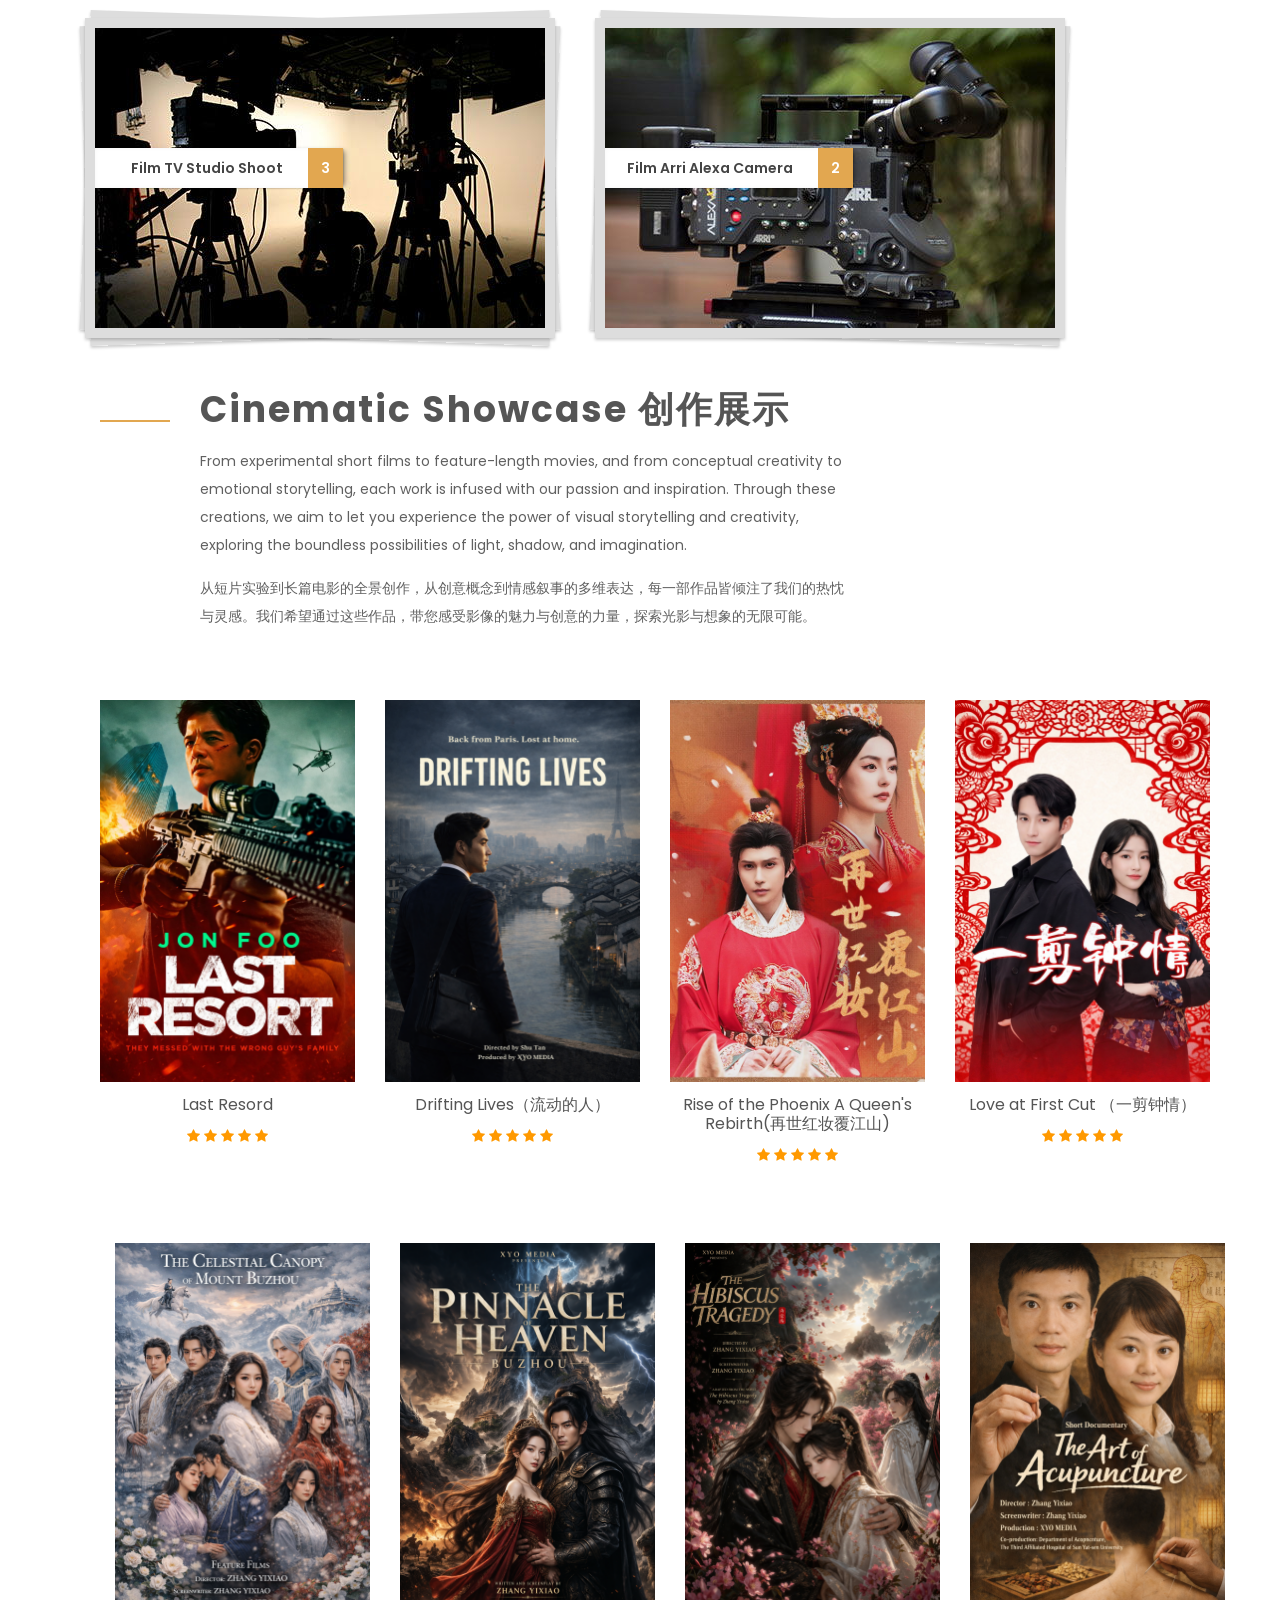
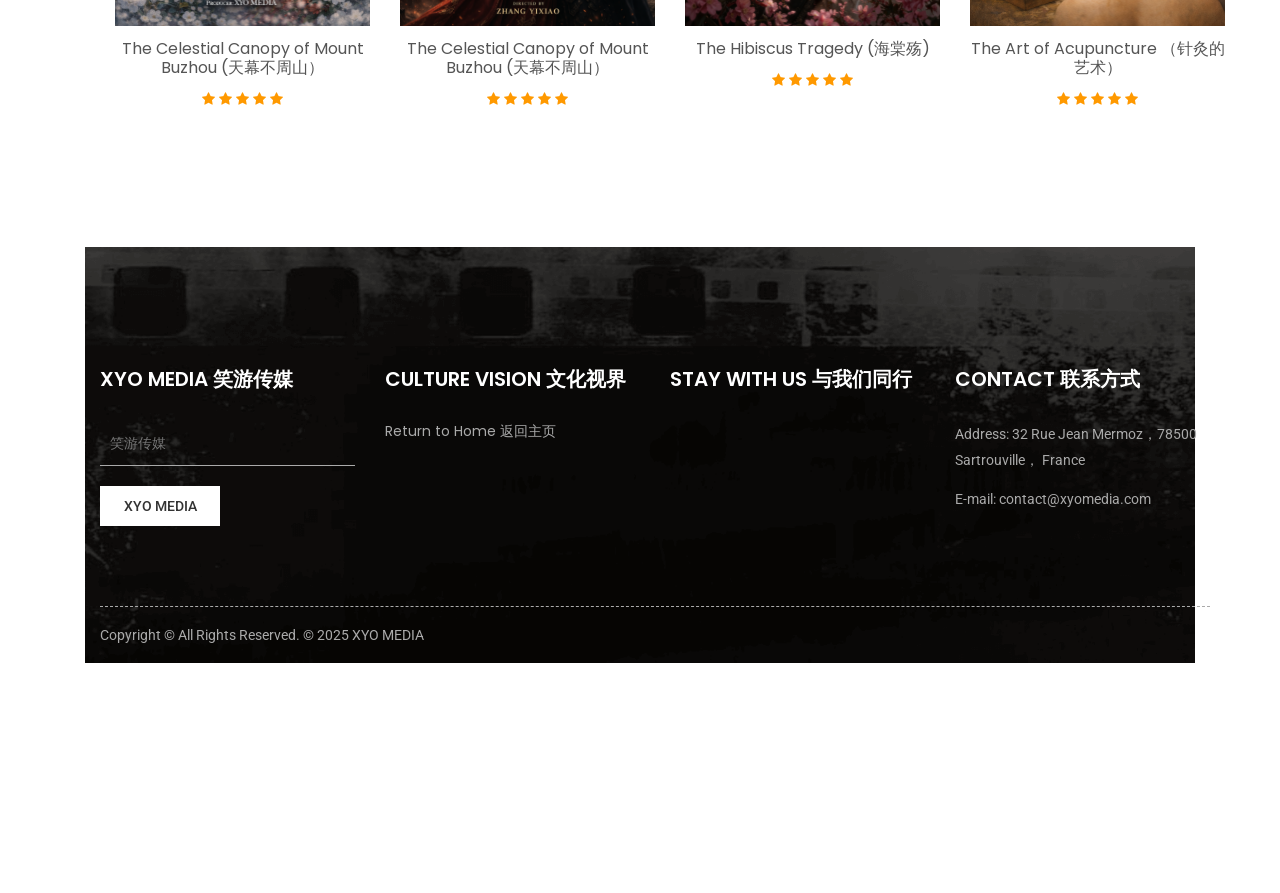
<file: gallery.html>
﻿<!doctype html>
<html class="no-js" lang="en">
    <head>
        <meta charset="utf-8">
        <meta http-equiv="x-ua-compatible" content="ie=edge">
        <title>Gallery - XYO MEDIA</title>
        <meta name="description" content="">
        <meta name="viewport" content="width=device-width, initial-scale=1">

        <link rel="apple-touch-icon" href="img/apple-touch-icon.png">
		<link rel="shortcut icon" type="image/x-icon" href="img/favicon.ico">
        <!-- Place favicon.ico in the root directory -->
		
		
		<!-- all css here -->
        <link rel="stylesheet" href="css/bootstrap.min.css">
        <link rel="stylesheet" href="css/font-awesome.min.css">
        <link rel="stylesheet" href="css/icofont.css">
        <link rel="stylesheet" href="css/magnific-popup.css">
        <link rel="stylesheet" href="css/meanmenu.min.css">
		<link rel="stylesheet" href="css/plugins.css">
        <link rel="stylesheet" href="css/shortcode/shortcodes.css">
        <link rel="stylesheet" href="style.css">
        <link rel="stylesheet" href="css/responsive.css">
        <script src="js/vendor/modernizr-2.8.3.min.js"></script>
    </head>
    <body>
        <!--[if lt IE 8]>
            <p class="browserupgrade">You are using an <strong>outdated</strong> browser. Please <a href="http://browsehappy.com/">upgrade your browser</a> to improve your experience.</p>
        <![endif]-->

        <!-- Page Wraper Here Start -->
        <div class="page-wraper" id="main-home">
			<!-- Header Area Start -->
			<header>
				<!-- Header Menu Area Start -->
				<div class="header-menu border-bottom" id="sticky-header">
					<div class="container">
						<div class="row">
							<!-- Logo Area Start -->
							<div class="col-xl-4 col-lg-4 col-md-12 col-sm-12">
								<div class="logo-img">
									<a href="index.html"><img src="img/icon/logo.png" alt=""></a>
								</div>
							</div>
							<!-- Logo Area End -->
							<!-- Menu Area Start -->
							<div class="col-xl-8 col-lg-8 col-md-8">
								<div class="main-menu text-right">
									<nav>
										<ul>
											<li class="active"><a href="index.html">home 首页</a>
												<!--<ul>
													<li><a href="index.html">Home Default</a></li>
													<li><a href="index-video-bg.html">Home Video Bg</a></li>
													<li><a href="index-black.html">Home Black</a></li>
													<li><a href="index-box.html">Home Box</a></li>
												</ul>-->
											</li>
											<li><a href="about-us.html">ABOUT 关于我们</a></li>
											<li><a href="service.html">SERVICES 服务</a></li>
											<li><a href="gallery.html">GALLERY 作品展示</a></li>
											<li><a href="culturevision.html">CULTURE VISION 文化视界</a>
												<!--<ul>
													<li><a href="about-us.html">About US</a></li>
													<li><a href="service.html">OUR SERVICES</a></li>
													<li><a href="gallery.html">OUR GALLERY</a></li>
													<li><a href="404.html">404 Error</a></li>
													<li><a href="contact-us.html">Contact</a></li>
												</ul>-->
											</li>
											<li><a href="contact-us.html">CONTACT 联系我们</a></li>
											<li>
												<div class="header-search">				
													<div class="search-wrapper">
														<a href="javascript:void(0);" class="search-open">
															<img src="img/icon/search.png" alt="" />
														</a>
														<div class="search-inside animated bounceInUp"> <i class="icon-close search-close fa fa-times"></i>
															<div class="search-overlay"></div>
															<div class="position-center-center">
																<div class="search">
																	<form>
																		<input type="search" placeholder="Search Here">
																		<button type="submit"><i class="fa fa-search"></i></button>
																	</form>
																</div>
															</div>
														</div>
													</div>
												</div>
											</li>
										</ul>
									</nav>
								</div>
							</div>
							<!-- Header Menu Area Start -->
						</div>
					</div>
					<!-- MOBILE-MENU-AREA START --> 
					<div class="mobile-menu-area">
						<div class="container">
							<div class="row">
								<div class="col-md-12 col-sm-12">
									<div class="mobile-area">
										<div class="mobile-menu">
											<nav id="mobile-nav">
												<ul>
													<li class="active"><a href="index.html">home</a>
														<ul>
															<li><a href="index.html">Home Default</a></li>
															<li><a href="index-video-bg.html">Home Video Bg</a></li>
															<li><a href="index-black.html">Home Black</a></li>
															<li><a href="index-box.html">Home Box</a></li>
														</ul>
													</li>
													<li><a href="about-us.html">ABOUT</a></li>
													<li><a href="service.html">SERVICES</a></li>
													<li><a href="gallery.html"> GALLERY </a></li>
													<li><a href="service.html">CULTURE VISION </a>
														<ul>
															<li><a href="about-us.html">About US</a></li>
															<li><a href="service.html">OUR SERVICES</a></li>
															<li><a href="gallery.html">OUR GALLERY</a></li>
															<li><a href="404.html">404 Error</a></li>
															<li><a href="contact-us.html">Contact</a></li>
														</ul>
													</li>
													<li><a href="contact-us.html">CONTACT</a></li>
												</ul>
											</nav>
										</div>	
									</div>
								</div>
							</div>
						</div>
					</div>
					<!-- MOBILE-MENU-AREA END  -->
				</div>
				<!-- Header Menu Area Start -->
				<!-- Breadcamb Area Start -->
				<section class="breadcamb-area bg-image-14" data-black-overlay="7">
					<div class="container">
						<div class="row">
							<div class="col-md-12">
								<div class="bradcamb-content text-center text-white text-uppercase">
									<h1>GALLERY</h1>
									<ul>
										<li><a href="index.html">HOME <span>/</span></a></li>
										<li>GALLERY</li>
									</ul>	
								</div>
							</div>
						</div>
					</div>
				</section>
				<!-- Breadcamb Area End -->
			</header>
			<!-- Header Area End -->
			<!-- Page Content Start -->
			<div class="page-content">
				<!-- Gallery Area Start -->
				<section class="gallery-area pt-150 pb-100">
					<div class="container">
						<div class="row">
							<!-- Section Titel -->
							<div class="col-md-12">
								<div class="section-titel text-left mb-30">
									<h2>XYO MEDIA Gallery 作品展示</h2>
									<p> XYO MEDIA brings together Sino-European cross-border production expertise, specializing in full-process filmmaking from creative planning and script development to directorial guidance. The company’s works span short films, feature films, TV series, documentaries, and commercials, including the short films Drifting Lives, Boutique de Tofu at Midnight, and the cultural short film series Tan Xiao Feng Sheng, as well as feature films such as Last Resort, CINEPHILES, HAPPY NIGHT, and the documentary THE STORY OF CHINA. In co-production, the company is currently preparing the Sino-European feature film The Wind and the Light and the short film collection Histoires Fantastiques Revisitées. Additionally, XYO MEDIA has contributed to post-production projects such as KIM KONG, THE HISTORY OF LOVE, and LUCY, and has coordinated promotion and distribution for multiple films and commercials, including FOX HUNTER, PUFFER RHAPSODY, and 100 Île-de-France.</p> 
									<p>XYO MEDIA 汇聚中欧跨境制片经验，专注于从创意策划、剧本开发到导演指导的全流程制作。公司作品涵盖短片、长片、电视剧、纪录片及广告等多种类型，包括短片《Drifting Lives》（流动的人）、《Boutique de Tofu à Minuit》（深夜豆腐店）、文化短片系列《坦笑风生》，以及长片《Last Resort》（终极比率）、《CINEPHILES》、《HAPPY NIGHT》与纪录片《THE STORY OF CHINA》（中国故事）。在联合制片方面，公司正筹备中欧联合制片长片《The Wind and the Light》（风与光）及系列短片《Histoires Fantastiques Revisitées》（大话聊斋）。此外，XYO MEDIA 曾参与后期制作项目如《KIM KONG》、《THE HISTORY OF LOVE》和《LUCY》，并承担多部影片及广告的宣发发行协调，包括《FOX HUNTER》、《PUFFER RHAPSODY》和《100 Île-de-France》。 </p>
								</div>
							</div>
							<!-- Section Titel -->
						</div>
						<!-- Latest Shot Main Area Start -->
						<div class="our-gallery offset-md-0">
							<div class="wrapper">
								<div class="topbar">
									<h3 id="name"></h3>
									<span id="close" class="back"><i class="icofont icofont-hand-drag2"></i></span>
								</div>
								<ul id="tp-grid" class="tp-grid">
									<!-- Bryan Moats -->
									<li data-pile="Film Studio Equipment">
										<a href="#">
											<img src="img/gallery/1/4.jpg" alt="" />
										</a>
									</li>
									<li data-pile="Film Studio Equipment">
										<a href="#">
											<img src="img/gallery/1/2.jpg" alt="" />
										</a>
									</li>
									<li data-pile="Film Studio Equipment">
										<a href="#">
											<img src="img/gallery/1/3.jpg" alt="" />
										</a>
									</li>
									<li data-pile="Film Studio Equipment">
										<a href="#">
											<img src="img/gallery/1/1.jpg" alt="" />
										</a>
									</li>
									<!-- Mike Dornseif -->
									<li data-pile="Film Equipment Cables">
										<a href="#">
											<img src="img/gallery/2/5.jpg" alt="" />
										</a>
									</li>
									<li data-pile="Film Equipment Cables">
										<a href="#">
											<img src="img/gallery/2/2.jpg" alt="" />
										</a>
									</li>
									<li data-pile="Film Equipment Cables">
										<a href="#">
											<img src="img/gallery/2/1.jpg" alt="" />
										</a>
									</li>
									<li data-pile="Film Equipment Cables">
										<a href="#">
											<img src="img/gallery/2/4.jpg" alt="" />
										</a>
									</li>
									<li data-pile="Film Equipment Cables">
										<a href="#">
											<img src="img/gallery/2/6.jpg" alt="" />
										</a>
									</li>
									<li data-pile="Film Equipment Cables">
										<a href="#">
											<img src="img/gallery/2/1.jpg" alt="" />
										</a>
									</li>
									<!-- Griffin Moore -->
									<li data-pile="Film TV Studio Shoot">
										<a href="#">
											<img src="img/gallery/3/1.jpg" alt="" />
										</a>
									</li>
									<li data-pile="Film TV Studio Shoot">
										<a href="#">
											<img src="img/gallery/3/2.jpg" alt="" />
										</a>
									</li>
									<li data-pile="Film TV Studio Shoot">
										<a href="#">
											<img src="img/gallery/3/3.jpg" alt="" />
										</a>
									</li>
									<!-- Andrea Austoni -->
									<li data-pile="Film Arri Alexa Camera">
										<a href="#">
											<img src="img/gallery/4/3.jpg" alt="" />
										</a>
									</li>
									<li data-pile="Film Arri Alexa Camera">
										<a href="#">
											<img src="img/gallery/4/1.jpg" alt="" />
										</a>
									</li>
								</ul>
							</div>
						</div>
						<!-- Latest Shot Main Area End -->
						
						<!-- Latest Tailer Area Strat -->
				<section class="tailer-area pb-130 indicator-style">
					<div class="container">
						<div class="row">
							<!-- Section Titel -->
							<div class="col-md-12">
								<div class="section-titel text-left">
									<h2>Cinematic Showcase 创作展示</h2>
									<p>From experimental short films to feature-length movies, and from conceptual creativity to emotional storytelling, each work is infused with our passion and inspiration. Through these creations, we aim to let you experience the power of visual storytelling and creativity, exploring the boundless possibilities of light, shadow, and imagination. </p>
									<p>从短片实验到长篇电影的全景创作，从创意概念到情感叙事的多维表达，每一部作品皆倾注了我们的热忱与灵感。我们希望通过这些作品，带您感受影像的魅力与创意的力量，探索光影与想象的无限可能。 </p>
								</div>
							</div>
							<!-- Section Titel -->
						</div>
						<!-- Trailer Single Item Area Start -->
						<div class="main-section">
							<div class="tailer-active owl-carousel owl-theme">
								<!-- Single Item -->
								<div class="trailer-single">
									<div class="trailer-img">
										<img src="img/trailer/1.png" alt="">
										<a class="popup-youtube" href="#">
											<img src="img/icon/video-icon.png" alt="tailer-img" />
										</a>
									</div>
									<div class="trailer-titel">
										<h5><a href="service.html">Last Resord</a></h5>
										<div class="trailer-rating">
											<i class="fa fa-star color"></i>
											<i class="fa fa-star color"></i>
											<i class="fa fa-star color"></i>
											<i class="fa fa-star color"></i>
											<i class="fa fa-star color"></i>
										</div>
									</div>
								</div>
								<!-- Single Item -->
								<!-- Single Item -->
								<div class="trailer-single">
									<div class="trailer-img">
										<img src="img/trailer/2.png" alt="">
										<a class="popup-youtube" href="#">
											<img src="img/icon/video-icon.png" alt="tailer-img" />
										</a>
									</div>
									<div class="trailer-titel">
										<h5><a href="service.html">Drifting Lives（流动的人） </a></h5>
										<div class="trailer-rating">
											<i class="fa fa-star color"></i>
											<i class="fa fa-star color"></i>
											<i class="fa fa-star color"></i>
											<i class="fa fa-star color"></i>
											<i class="fa fa-star color"></i>
										</div>
									</div>
								</div>
								<!-- Single Item -->
								<!-- Single Item -->
								<div class="trailer-single">
									<div class="trailer-img">
										<img src="img/trailer/3.png" alt="">
										<a class="popup-youtube" href="#">
											<img src="img/icon/video-icon.png" alt="tailer-img" />
										</a>
									</div>
									<div class="trailer-titel">
										<h5><a href="service.html">Rise of the Phoenix A Queen's Rebirth(再世红妆覆江山)</a></h5>
										<div class="trailer-rating">
											<i class="fa fa-star color"></i>
											<i class="fa fa-star color"></i>
											<i class="fa fa-star color"></i>
											<i class="fa fa-star color"></i>
											<i class="fa fa-star color"></i>
										</div>
									</div>
								</div>
								<!-- Single Item -->
								<!-- Single Item -->
								<div class="trailer-single">
									<div class="trailer-img">
										<img src="img/trailer/4.png" alt="">
										<a class="popup-youtube" href="#">
											<img src="img/icon/video-icon.png" alt="tailer-img" />
										</a>
									</div>
									<div class="trailer-titel">
										<h5><a href="service.html">Love at First Cut （一剪钟情）</a></h5>
										<div class="trailer-rating">
											<i class="fa fa-star color"></i>
											<i class="fa fa-star color"></i>
											<i class="fa fa-star color"></i>
											<i class="fa fa-star color"></i>
											<i class="fa fa-star color"></i>
										</div>
									</div>
								</div>
								<!-- Single Item -->
								<!-- Single Item -->
									<div class="trailer-single">
									<div class="trailer-img">
										<img src="img/trailer/5.png" alt="">
										<a class="popup-youtube" href="#">
											<img src="img/icon/video-icon.png" alt="tailer-img" />
										</a>
									</div>
									<div class="trailer-titel">
										<h5><a href="service.html"> TAN XIAO FENG SHENG（坦笑风生） </a></h5>
										<div class="trailer-rating">
											<i class="fa fa-star color"></i>
											<i class="fa fa-star color"></i>
											<i class="fa fa-star color"></i>
											<i class="fa fa-star color"></i>
											<i class="fa fa-star color"></i>
										</div>
									</div>
								</div>
								<!-- Single Item -->
							</div>
						</div>
						<!-- Trailer Single Item Area End -->
				
	<!-- Latest Tailer Area Strat -->
				<section class="tailer-area pb-130 indicator-style">
					<div class="container">
						<div class="row">
							<!-- Section Titel -->
							<div class="col-md-12">
								<div class="section-titel text-left">
									<!--<h2>Cinematic Showcase 创作展示</h2>
									<p>From experimental short films to feature-length movies, and from conceptual creativity to emotional storytelling, each work is infused with our passion and inspiration. Through these creations, we aim to let you experience the power of visual storytelling and creativity, exploring the boundless possibilities of light, shadow, and imagination. </p>
									<p>从短片实验到长篇电影的全景创作，从创意概念到情感叙事的多维表达，每一部作品皆倾注了我们的热忱与灵感。我们希望通过这些作品，带您感受影像的魅力与创意的力量，探索光影与想象的无限可能。 </p>-->
								</div>
							</div>
							<!-- Section Titel -->
						</div>
						<!-- Trailer Single Item Area Start -->
						<div class="main-section">
							<div class="tailer-active owl-carousel owl-theme">
								<!-- Single Item -->
								<div class="trailer-single">
									<div class="trailer-img">
										<img src="img/trailer/6.png" alt="">
										<a class="popup-youtube" href="#">
											<img src="img/icon/video-icon.png" alt="tailer-img" />
										</a>
									</div>
									<div class="trailer-titel">
										<h5><a href="service.html">The Celestial Canopy of Mount Buzhou (天幕不周山） </a></h5>
										<div class="trailer-rating">
											<i class="fa fa-star color"></i>
											<i class="fa fa-star color"></i>
											<i class="fa fa-star color"></i>
											<i class="fa fa-star color"></i>
											<i class="fa fa-star color"></i>
										</div>
									</div>
								</div>
								<!-- Single Item -->
								<!-- Single Item -->
								<div class="trailer-single">
									<div class="trailer-img">
										<img src="img/trailer/7.png" alt="">
										<a class="popup-youtube" href="#">
											<img src="img/icon/video-icon.png" alt="tailer-img" />
										</a>
									</div>
									<div class="trailer-titel">
										<h5><a href="service.html">The Celestial Canopy of Mount Buzhou  (天幕不周山）</a></h5>
										<div class="trailer-rating">
											<i class="fa fa-star color"></i>
											<i class="fa fa-star color"></i>
											<i class="fa fa-star color"></i>
											<i class="fa fa-star color"></i>
											<i class="fa fa-star color"></i>
										</div>
									</div>
								</div>
								<!-- Single Item -->
								<!-- Single Item -->
								<div class="trailer-single">
									<div class="trailer-img">
										<img src="img/trailer/8.png" alt="">
										<a class="popup-youtube" href="#">
											<img src="img/icon/video-icon.png" alt="tailer-img" />
										</a>
									</div>
									<div class="trailer-titel">
										<h5><a href="service.html">The Hibiscus Tragedy (海棠殇)</a></h5>
										<div class="trailer-rating">
											<i class="fa fa-star color"></i>
											<i class="fa fa-star color"></i>
											<i class="fa fa-star color"></i>
											<i class="fa fa-star color"></i>
											<i class="fa fa-star color"></i>
										</div>
									</div>
								</div>
								<!-- Single Item -->
								<!-- Single Item -->
								<div class="trailer-single">
									<div class="trailer-img">
										<img src="img/trailer/10.png" alt="">
										<a class="popup-youtube" href="#">
											<img src="img/icon/video-icon.png" alt="tailer-img" />
										</a>
									</div>
									<div class="trailer-titel">
										<h5><a href="service.html"> The Art of Acupuncture （针灸的艺术） </a></h5>
										<div class="trailer-rating">
											<i class="fa fa-star color"></i>
											<i class="fa fa-star color"></i>
											<i class="fa fa-star color"></i>
											<i class="fa fa-star color"></i>
											<i class="fa fa-star color"></i>
										</div>
									</div>
								</div>
								<!-- Single Item -->
								<!-- Single Item -->
								 <div class="trailer-single">
									<div class="trailer-img">
										<img src="img/trailer/9.png" alt="">
										<a class="popup-youtube" href="#">
											<img src="img/icon/video-icon.png" alt="tailer-img" />
										</a>
									</div>
									<div class="trailer-titel">
										<h5><a href="service.html"> Fantastic Stories Revisited（大话聊斋）</a></h5>
										<div class="trailer-rating">
											<i class="fa fa-star color"></i>
											<i class="fa fa-star color"></i>
											<i class="fa fa-star color"></i>
											<i class="fa fa-star color"></i>
											<i class="fa fa-star color"></i>
										</div>
									</div>
								</div>
								<!-- Single Item -->
							</div>
						</div>
						<!-- Trailer Single Item Area End -->
					<!--</div>
				</section>
				<!-- Latest Tailer Area End -->
					<!--</div>
				</section>-->
				<!-- Latest Tailer Area End -->
					</div>
				</section>
				<!-- Gallery Area End -->
			</div>
			<!-- Page Content End -->
			<!-- Footer Area Start -->
			<footer class="bg-image-5">
				<!-- Footer Top Area Start -->
				<div class="footer-top pt-120 pb-80">
					<div class="container">
						<div class="row">
							<!-- Footer Single Item -->
							<div class="col-lg-3 col-xl-3 col-md-6 col-sm-12">
								<div class="footer-single">
									<h5>XYO MEDIA 笑游传媒</h5> 
									<div class="stay-with-content">
										<p> </p>
										<div class="subcribe">
											<form id="mc-form">
												<input autocomplete="off" placeholder="笑游传媒" type="text">
												<button value="Submit" type="submit" class="search-button">XYO MEDIA</button>
												<!-- mailchimp-alerts Start -->
												<div class="mailchimp-alerts text-centre">
													<div class="mailchimp-submitting"></div><!-- mailchimp-submitting end -->
													<div class="mailchimp-success"></div><!-- mailchimp-success end -->
													<div class="mailchimp-error"></div><!-- mailchimp-error end -->
												</div>
												<!-- mailchimp-alerts end -->
											</form>
										</div>
									</div>
								</div>
							</div>
							<!-- Footer Single Item -->
							<!-- Footer Single Item -->
							<div class="col-lg-3 col-xl-3 col-md-6 col-sm-12">
								<div class="footer-single">
									<h5>CULTURE VISION 文化视界</h5>
									<div class="footer-menu">
										<ul>
											<li><a href="#">Return to Home 返回主页</a></li>
											<!--<li><a href="#">Outdoor Spot</a></li>-->
											<!--<li><a href="#">Flexible Space</a></li>-->
											<!--<li><a href="#">Production House Rent</a></li>-->
										</ul>
									</div>
								</div>
							</div>
							<!-- Footer Single Item -->
							<!-- Footer Single Item -->
							<div class="col-lg-3 col-xl-3 col-md-6 col-sm-12">
								<div class="footer-single">
									<h5>STAY WITH US 与我们同行</h5>
									<div class="footer-menu">
										<!--<ul>
											<li><a href="#">About Us</a></li>
											<li><a href="#">Privacy Policy</a></li>
											<li><a href="#">Terms & Condition</a></li>
											<li><a href="#">Pricing Of Film city</a></li>
										</ul>-->
									</div>
								</div>
							</div>
							<!-- Footer Single Item -->
							<!-- Footer Single Item -->
							<div class="col-lg-3 col-xl-3 col-md-6 col-sm-12">
								<div class="footer-single">
									<h5>CONTACT 联系方式</h5>
									<div class="contact-info">
										<ul>
											<li>
												<p>Address: 32 Rue Jean Mermoz，78500 Sartrouville， France</p>
											</li>
											<li>
												<p>E-mail: contact@xyomedia.com</p>
											</li>
											<li>
												<!-- <p>E-mail: contact@xyo8.com</p>-->
											</li>
										</ul>
									</div>
								</div>
							</div>
							<!-- Footer Single Item -->
						</div>
					</div>
				</div>
				<!-- Footer Top Area End -->
				<!-- Footer Bottom Area Start -->
				<div class="container">
					<div class="row">
						<div class="col-md-12">
							<div class="footer-bottom">
								<div class="footer-left">
									<p>Copyright &copy; All Rights Reserved. © 2025 <a target="_blank" href="https://www.xyo8.com/" title="网页模板">XYO MEDIA</a></p>
								</div>
								<div class="footer-right-social f-right">
									<!--<ul>
										<li><a href="#">FACEBOOK</a></li>
										<li><a href="#">TWITTER</a></li>
										<li><a href="#">GOOGLE+</a></li>
									</ul>-->
								</div>
							</div>
						</div>
					</div>
				</div>
				<!-- Footer Bottom Area End -->
			</footer>
			<!-- Footer Area End -->
		</div>
       <!-- Page Wraper Here Start -->
       
		<!-- all js here -->
        <script src="js/vendor/jquery-1.12.4.min.js"></script>
        <script src="js/bootstrap.min.js"></script>
        <script src="js/jquery.ajaxchimp.min.js"></script>
		<script src="js/jquery.stapel.js"></script>
		<script>	
			$(function() {
				var $grid = $( '#tp-grid' ),
					$name = $( '#name' ),
					$close = $( '#close' ),
					$loader = $( '<div class="loader"><i></i><i></i><i></i><i></i><i></i><i></i><span>Loading...</span></div>' ).insertBefore( $grid ),
					stapel = $grid.stapel( {
						onLoad : function() {
							$loader.remove();
						},
						onBeforeOpen : function( pileName ) {
							$name.html( pileName );
						},
						onAfterOpen : function( pileName ) {
							$close.show();
						}
					} );

				$close.on( 'click', function() {
					$close.hide();
					$name.empty();
					stapel.closePile();
				} );
			} );
		</script>
        <script src="js/plugins.js"></script>
        <script src="js/main.js"></script>
    </body>
</html>
</file>
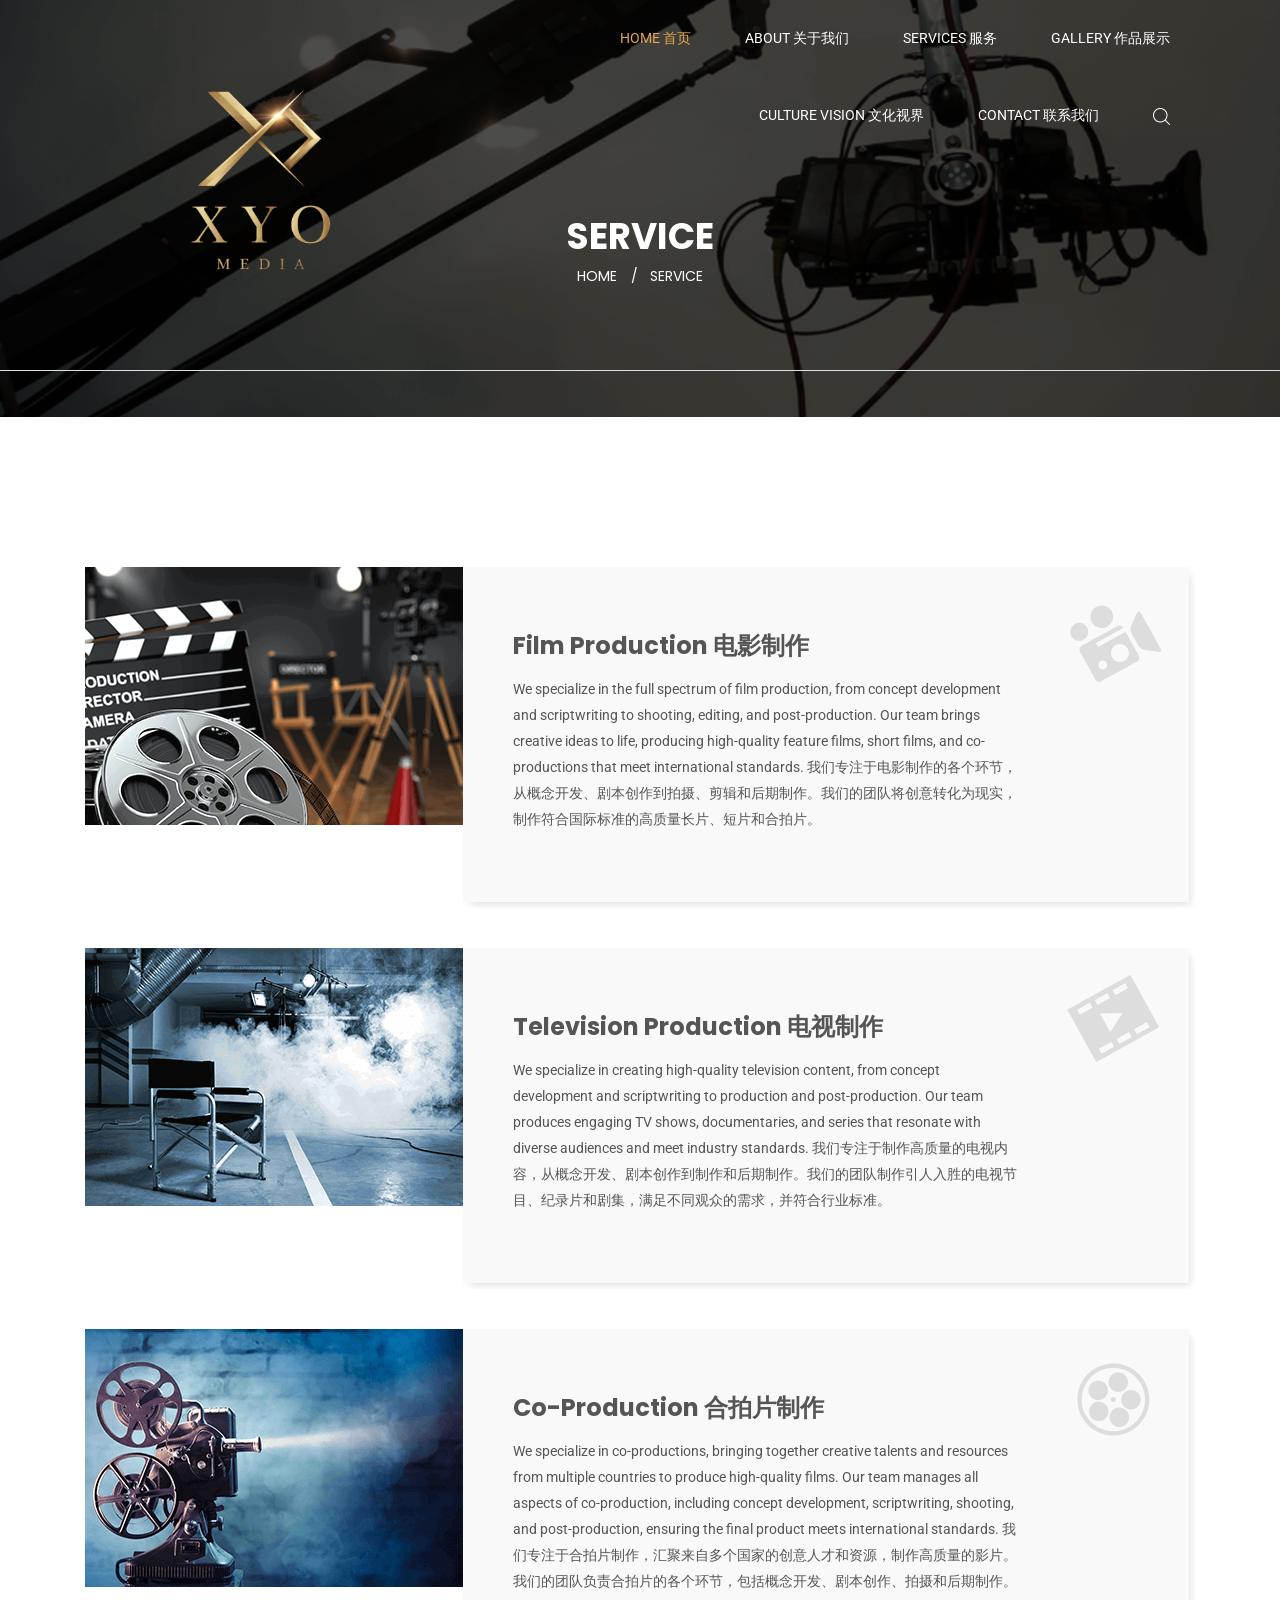
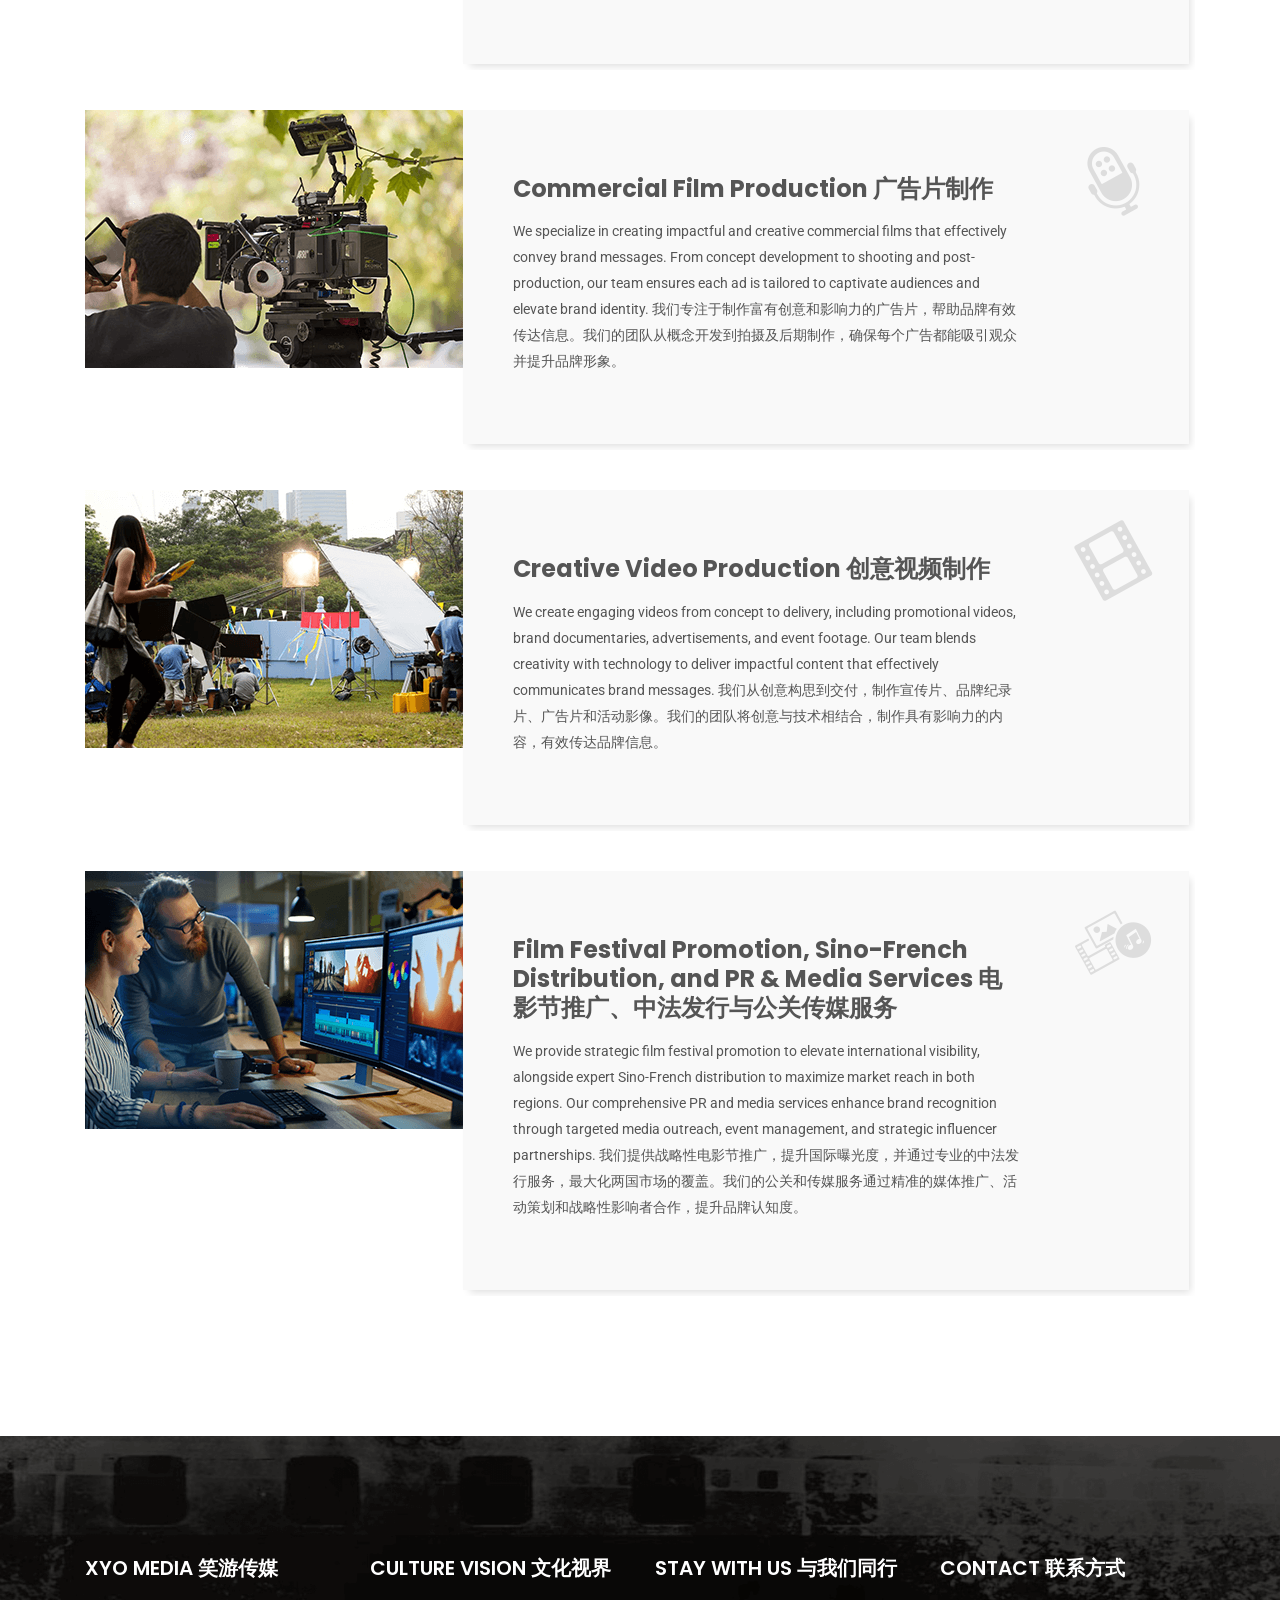
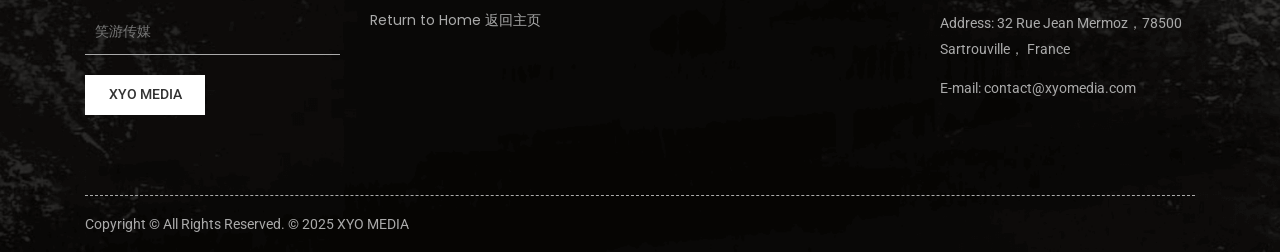
<file: service.html>
﻿<!doctype html>
<html class="no-js" lang="en">
    <head>
        <meta charset="utf-8">
        <meta http-equiv="x-ua-compatible" content="ie=edge">
        <title>Service - XYO MEDIA</title>
        <meta name="description" content="">
        <meta name="viewport" content="width=device-width, initial-scale=1">

        <link rel="apple-touch-icon" href="img/apple-touch-icon.png">
		<link rel="shortcut icon" type="image/x-icon" href="img/favicon.ico">
        <!-- Place favicon.ico in the root directory -->
		
		
		<!-- all css here -->
        <link rel="stylesheet" href="css/bootstrap.min.css">
        <link rel="stylesheet" href="css/font-awesome.min.css">
        <link rel="stylesheet" href="css/icofont.css">
        <link rel="stylesheet" href="css/magnific-popup.css">
        <link rel="stylesheet" href="css/meanmenu.min.css">
		<link rel="stylesheet" href="css/plugins.css">
        <link rel="stylesheet" href="css/shortcode/shortcodes.css">
        <link rel="stylesheet" href="style.css">
        <link rel="stylesheet" href="css/responsive.css">
        <script src="js/vendor/modernizr-2.8.3.min.js"></script>
    </head>
    <body>
        <!--[if lt IE 8]>
            <p class="browserupgrade">You are using an <strong>outdated</strong> browser. Please <a href="http://browsehappy.com/">upgrade your browser</a> to improve your experience.</p>
        <![endif]-->

        <!-- Page Wraper Here Start -->
        <div class="page-wraper" id="main-home">
			<!-- Header Area Start -->
			<header>
				<!-- Header Menu Area Start -->
				<div class="header-menu border-bottom" id="sticky-header">
					<div class="container">
						<div class="row">
							<!-- Logo Area Start -->
							<div class="col-xl-4 col-lg-4 col-md-12 col-sm-12">
								<div class="logo-img">
									<a href="index.html"><img src="img/icon/logo.png" alt=""></a>
								</div>
							</div>
							<!-- Logo Area End -->
							<!-- Menu Area Start -->
							<div class="col-xl-8 col-lg-8 col-md-8">
								<div class="main-menu text-right">
									<nav>
										<ul>
											<li class="active"><a href="index.html">home 首页</a>
												<!--<ul>
													<li><a href="index.html">Home Default</a></li>
													<li><a href="index-video-bg.html">Home Video Bg</a></li>
													<li><a href="index-black.html">Home Black</a></li>
													<li><a href="index-box.html">Home Box</a></li>
												</ul>-->
											</li>
											<li><a href="about-us.html">ABOUT 关于我们</a></li>
											<li><a href="service.html">SERVICES 服务</a></li>
											<li><a href="gallery.html">GALLERY 作品展示</a></li>
											<li><a href="culturevision.html">CULTURE VISION 文化视界</a>
												<!--<ul>
													<li><a href="about-us.html">About US</a></li>
													<li><a href="service.html">OUR SERVICES</a></li>
													<li><a href="gallery.html">OUR GALLERY</a></li>
													<li><a href="404.html">404 Error</a></li>
													<li><a href="contact-us.html">Contact</a></li>
												</ul>-->
											</li>
											<li><a href="contact-us.html">CONTACT 联系我们</a></li>
											<li>
												<div class="header-search">				
													<div class="search-wrapper">
														<a href="javascript:void(0);" class="search-open">
															<img src="img/icon/search.png" alt="" />
														</a>
														<div class="search-inside animated bounceInUp"> <i class="icon-close search-close fa fa-times"></i>
															<div class="search-overlay"></div>
															<div class="position-center-center">
																<div class="search">
																	<form>
																		<input type="search" placeholder="Search Here">
																		<button type="submit"><i class="fa fa-search"></i></button>
																	</form>
																</div>
															</div>
														</div>
													</div>
												</div>
											</li>
										</ul>
									</nav>
								</div>
							</div>
							<!-- Header Menu Area Start -->
						</div>
					</div>
					<!-- MOBILE-MENU-AREA START --> 
					<div class="mobile-menu-area">
						<div class="container">
							<div class="row">
								<div class="col-md-12 col-sm-12">
									<div class="mobile-area">
										<div class="mobile-menu">
											<nav id="mobile-nav">
												<ul>
													<li class="active"><a href="index.html">home</a>
														<ul>
															<li><a href="index.html">Home Default</a></li>
															<li><a href="index-video-bg.html">Home Video Bg</a></li>
															<li><a href="index-black.html">Home Black</a></li>
															<li><a href="index-box.html">Home Box</a></li>
														</ul>
													</li>
													<li><a href="about-us.html">ABOUT</a></li>
													<li><a href="service.html">SERVICES</a></li>
													<li><a href="gallery.html"> GALLERY </a></li>
													<li><a href="service.html">CULTURE VISION</a>
														<ul>
															<li><a href="about-us.html">About US</a></li>
															<li><a href="service.html">OUR SERVICES</a></li>
															<li><a href="gallery.html">OUR GALLERY</a></li>
															<li><a href="404.html">404 Error</a></li>
															<li><a href="contact-us.html">Contact</a></li>
														</ul>
													</li>
													<li><a href="contact-us.html">CONTACT</a></li>
												</ul>
											</nav>
										</div>	
									</div>
								</div>
							</div>
						</div>
					</div>
					<!-- MOBILE-MENU-AREA END  -->
				</div>
				<!-- Header Menu Area Start -->
				<!-- Breadcamb Area Start -->
				<section class="breadcamb-area bg-image-13" data-black-overlay="7">
					<div class="container">
						<div class="row">
							<div class="col-md-12">
								<div class="bradcamb-content text-center text-white text-uppercase">
									<h1>SERVICE</h1>
									<ul>
										<li><a href="index.html">HOME <span>/</span></a></li>
										<li>SERVICE</li>
									</ul>	
								</div>
							</div>
						</div>
					</div>
				</section>
				<!-- Breadcamb Area End -->
			</header>
			<!-- Header Area End -->
			<!-- Page Content Start -->
			<div class="page-content">
				<!-- About Us Area Start -->
				<section class="service-single-area pt-150 pb-100">
					<div class="container">
					
						<!-- Service Area Full -->
						<div class="row">
							<!-- Service Single  -->
							<div class="col-md-12">
								<div class="service-box">
									<div class="servce-img f-left">
										<img src="img/service/p1.png" alt="">
									</div>
									<div class="service-content">
										<div class="service-text">
											<h3><a href="service.html">Film Production 电影制作</a></h3>
											<p> We specialize in the full spectrum of film production, from concept development and scriptwriting to shooting, editing, and post-production. Our team brings creative ideas to life, producing high-quality feature films, short films, and co-productions that meet international standards. 我们专注于电影制作的各个环节，从概念开发、剧本创作到拍摄、剪辑和后期制作。我们的团队将创意转化为现实，制作符合国际标准的高质量长片、短片和合拍片。</p>
										</div>
										<div class="service-icon">
											<i class="icofont icofont-video-cam"></i>
										</div>
									</div>
								</div>
							</div>
							<!-- Service Single  -->
							<!-- Service Single  -->
							<div class="col-md-12">
								<div class="service-box">
									<div class="servce-img f-left">
										<img src="img/service/p2.png" alt="">
									</div>
									<div class="service-content">
										<div class="service-text">
											<h3><a href="service.html">Television Production 电视制作</a></h3>
											<p>We specialize in creating high-quality television content, from concept development and scriptwriting to production and post-production. Our team produces engaging TV shows, documentaries, and series that resonate with diverse audiences and meet industry standards.
我们专注于制作高质量的电视内容，从概念开发、剧本创作到制作和后期制作。我们的团队制作引人入胜的电视节目、纪录片和剧集，满足不同观众的需求，并符合行业标准。</p>
										</div>
										<div class="service-icon">
											<i class="icofont icofont-ui-video-play"></i>
										</div>
									</div>
								</div>
							</div>
							<!-- Service Single  -->
							<!-- Service Single  -->
							<div class="col-md-12">
								<div class="service-box">
									<div class="servce-img f-left">
										<img src="img/service/p3.png" alt="">
									</div>
									<div class="service-content">
										<div class="service-text">
											<h3><a href="service.html"> Co-Production 合拍片制作</a></h3>
											<p> We specialize in co-productions, bringing together creative talents and resources from multiple countries to produce high-quality films. Our team manages all aspects of co-production, including concept development, scriptwriting, shooting, and post-production, ensuring the final product meets international standards.
我们专注于合拍片制作，汇聚来自多个国家的创意人才和资源，制作高质量的影片。我们的团队负责合拍片的各个环节，包括概念开发、剧本创作、拍摄和后期制作。</p>
										</div>
										<div class="service-icon">
											<i class="icofont icofont-movie"></i>
										</div>
									</div>
								</div>
							</div>
							<!-- Service Single  -->
							<!-- Service Single  -->
							<div class="col-md-12">
								<div class="service-box">
									<div class="servce-img f-left">
										<img src="img/service/p4.png" alt="">
									</div>
									<div class="service-content">
										<div class="service-text">
											<h3><a href="service.html">Commercial Film Production 广告片制作</a></h3>
											<p>We specialize in creating impactful and creative commercial films that effectively convey brand messages. From concept development to shooting and post-production, our team ensures each ad is tailored to captivate audiences and elevate brand identity.
我们专注于制作富有创意和影响力的广告片，帮助品牌有效传达信息。我们的团队从概念开发到拍摄及后期制作，确保每个广告都能吸引观众并提升品牌形象。</p>
										</div>
										<div class="service-icon">
											<i class="icofont icofont-record"></i>
										</div>
									</div>
								</div>
							</div>
							<!-- Service Single  -->
							<!-- Service Single  -->
							<div class="col-md-12">
								<div class="service-box">
									<div class="servce-img f-left">
										<img src="img/service/p5.png" alt="">
									</div>
									<div class="service-content">
										<div class="service-text">
											<h3><a href="service.html">Creative Video Production 创意视频制作</a></h3>
											<p>We create engaging videos from concept to delivery, including promotional videos, brand documentaries, advertisements, and event footage. Our team blends creativity with technology to deliver impactful content that effectively communicates brand messages.

我们从创意构思到交付，制作宣传片、品牌纪录片、广告片和活动影像。我们的团队将创意与技术相结合，制作具有影响力的内容，有效传达品牌信息。</p>
										</div>
										<div class="service-icon">
											<i class="icofont icofont-film"></i>
										</div>
									</div>
								</div>
							</div>
							<!-- Service Single  -->
							<!-- Service Single  -->
							<div class="col-md-12">
								<div class="service-box">
									<div class="servce-img f-left">
										<img src="img/service/p6.png" alt="">
									</div>
									<div class="service-content">
										<div class="service-text">
											<h3><a href="service.html">Film Festival Promotion, Sino-French Distribution, and PR & Media Services 电影节推广、中法发行与公关传媒服务</a></h3>
											<p> We provide strategic film festival promotion to elevate international visibility, alongside expert Sino-French distribution to maximize market reach in both regions. Our comprehensive PR and media services enhance brand recognition through targeted media outreach, event management, and strategic influencer partnerships.

我们提供战略性电影节推广，提升国际曝光度，并通过专业的中法发行服务，最大化两国市场的覆盖。我们的公关和传媒服务通过精准的媒体推广、活动策划和战略性影响者合作，提升品牌认知度。 </p>
										</div>
										<div class="service-icon">
											<i class="icofont icofont-multimedia"></i>
										</div>
									</div>
								</div>
							</div>
							<!-- Service Single  -->
						</div>
						<!-- Service Area Full -->
					</div>
				</section>
				<!-- About Us End -->
			</div>
			<!-- Page Content End -->
			<!-- Footer Area Start -->
			<footer class="bg-image-5">
				<!-- Footer Top Area Start -->
				<div class="footer-top pt-120 pb-80">
					<div class="container">
						<div class="row">
							<!-- Footer Single Item -->
							<div class="col-lg-3 col-xl-3 col-md-6 col-sm-12">
								<div class="footer-single">
									<h5>XYO MEDIA 笑游传媒</h5> 
									<div class="stay-with-content">
										<p> </p>
										<div class="subcribe">
											<form id="mc-form">
												<input autocomplete="off" placeholder="笑游传媒" type="text">
												<button value="Submit" type="submit" class="search-button">XYO MEDIA</button>
												<!-- mailchimp-alerts Start -->
												<div class="mailchimp-alerts text-centre">
													<div class="mailchimp-submitting"></div><!-- mailchimp-submitting end -->
													<div class="mailchimp-success"></div><!-- mailchimp-success end -->
													<div class="mailchimp-error"></div><!-- mailchimp-error end -->
												</div>
												<!-- mailchimp-alerts end -->
											</form>
										</div>
									</div>
								</div>
							</div>
							<!-- Footer Single Item -->
							<!-- Footer Single Item -->
							<div class="col-lg-3 col-xl-3 col-md-6 col-sm-12">
								<div class="footer-single">
									<h5>CULTURE VISION 文化视界</h5>
									<div class="footer-menu">
										<ul>
											<li><a href="#">Return to Home 返回主页</a></li>
											<!--<li><a href="#">Outdoor Spot</a></li>-->
											<!--<li><a href="#">Flexible Space</a></li>-->
											<!--<li><a href="#">Production House Rent</a></li>-->
										</ul>
									</div>
								</div>
							</div>
							<!-- Footer Single Item -->
							<!-- Footer Single Item -->
							<div class="col-lg-3 col-xl-3 col-md-6 col-sm-12">
								<div class="footer-single">
									<h5>STAY WITH US 与我们同行</h5>
									<div class="footer-menu">
										<!--<ul>
											<li><a href="#">About Us</a></li>
											<li><a href="#">Privacy Policy</a></li>
											<li><a href="#">Terms & Condition</a></li>
											<li><a href="#">Pricing Of Film city</a></li>
										</ul>-->
									</div>
								</div>
							</div>
							<!-- Footer Single Item -->
							<!-- Footer Single Item -->
							<div class="col-lg-3 col-xl-3 col-md-6 col-sm-12">
								<div class="footer-single">
									<h5>CONTACT 联系方式</h5>
									<div class="contact-info">
										<ul>
											<li>
												<p>Address: 32 Rue Jean Mermoz，78500 Sartrouville， France</p>
											</li>
											<li>
												<p>E-mail: contact@xyomedia.com</p>
											</li>
											<li>
												<!-- <p>E-mail: contact@xyomedia.com</p>-->
											</li>
										</ul>
									</div>
								</div>
							</div>
							<!-- Footer Single Item -->
						</div>
					</div>
				</div>
				<!-- Footer Top Area End -->
				<!-- Footer Bottom Area Start -->
				<div class="container">
					<div class="row">
						<div class="col-md-12">
							<div class="footer-bottom">
								<div class="footer-left">
									<p>Copyright &copy; All Rights Reserved. © 2025 <a target="_blank" href="https://www.xyomedia.com/" title="网页模板">XYO MEDIA</a></p>
								</div>
								<div class="footer-right-social f-right">
									<!--<ul>
										<li><a href="#">FACEBOOK</a></li>
										<li><a href="#">TWITTER</a></li>
										<li><a href="#">GOOGLE+</a></li>
									</ul>-->
								</div>
							</div>
						</div>
					</div>
				</div>
				<!-- Footer Bottom Area End -->
			</footer>
			<!-- Footer Area End -->
		</div>
       <!-- Page Wraper Here Start -->
       
		<!-- all js here -->
        <script src="js/vendor/jquery-1.12.4.min.js"></script>
        <script src="js/bootstrap.min.js"></script>
        <script src="js/jquery.ajaxchimp.min.js"></script>
        <script src="js/plugins.js"></script>
        <script src="js/main.js"></script>
    </body>
</html>
</file>
<file: css/plugins.css>
/**
 * Owl Carousel v2.2.0
 * Copyright 2013-2016 David Deutsch
 * Licensed under MIT (https://github.com/OwlCarousel2/OwlCarousel2/blob/master/LICENSE)
 */
.owl-carousel,.owl-carousel .owl-item{-webkit-tap-highlight-color:transparent;position:relative}.owl-carousel{display:none;width:100%;z-index:1}.owl-carousel .owl-stage{position:relative;-ms-touch-action:pan-Y}.owl-carousel .owl-stage:after{content:".";display:block;clear:both;visibility:hidden;line-height:0;height:0}.owl-carousel .owl-stage-outer{position:relative;overflow:hidden;-webkit-transform:translate3d(0,0,0)}.owl-carousel .owl-item{min-height:1px;float:left;-webkit-backface-visibility:hidden;-webkit-touch-callout:none}.owl-carousel .owl-item img{display:block;width:100%;-webkit-transform-style:preserve-3d}.owl-carousel .owl-dots.disabled,.owl-carousel .owl-nav.disabled{display:none}.no-js .owl-carousel,.owl-carousel.owl-loaded{display:block}.owl-carousel .owl-dot,.owl-carousel .owl-nav .owl-next,.owl-carousel .owl-nav .owl-prev{cursor:pointer;cursor:hand;-webkit-user-select:none;-khtml-user-select:none;-moz-user-select:none;-ms-user-select:none;user-select:none}.owl-carousel.owl-loading{opacity:0;display:block}.owl-carousel.owl-hidden{opacity:0}.owl-carousel.owl-refresh .owl-item{visibility:hidden}.owl-carousel.owl-drag .owl-item{-webkit-user-select:none;-moz-user-select:none;-ms-user-select:none;user-select:none}.owl-carousel.owl-grab{cursor:move;cursor:grab}.owl-carousel.owl-rtl{direction:rtl}.owl-carousel.owl-rtl .owl-item{float:right}.owl-carousel .animated{-webkit-animation-duration:1s;animation-duration:1s;-webkit-animation-fill-mode:both;animation-fill-mode:both}.owl-carousel .owl-animated-in{z-index:0}.owl-carousel .owl-animated-out{z-index:1}.owl-carousel .fadeOut{-webkit-animation-name:fadeOut;animation-name:fadeOut}@-webkit-keyframes fadeOut{0%{opacity:1}100%{opacity:0}}@keyframes fadeOut{0%{opacity:1}100%{opacity:0}}.owl-height{transition:height .5s ease-in-out}.owl-carousel .owl-item .owl-lazy{opacity:0;transition:opacity .4s ease}.owl-carousel .owl-item img.owl-lazy{-webkit-transform-style:preserve-3d;transform-style:preserve-3d}.owl-carousel .owl-video-wrapper{position:relative;height:100%;background:#000}.owl-carousel .owl-video-play-icon{position:absolute;height:80px;width:80px;left:50%;top:50%;margin-left:-40px;margin-top:-40px;background:url(owl.video.play.png) no-repeat;cursor:pointer;z-index:1;-webkit-backface-visibility:hidden;transition:-webkit-transform .1s ease;transition:transform .1s ease}.owl-carousel .owl-video-play-icon:hover{-webkit-transform:scale(1.3,1.3);-ms-transform:scale(1.3,1.3);transform:scale(1.3,1.3)}.owl-carousel .owl-video-playing .owl-video-play-icon,.owl-carousel .owl-video-playing .owl-video-tn{display:none}.owl-carousel .owl-video-tn{opacity:0;height:100%;background-position:center center;background-repeat:no-repeat;background-size:contain;transition:opacity .4s ease}.owl-carousel .owl-video-frame{position:relative;z-index:1;height:100%;width:100%}


/**
 * Owl Carousel v2.2.0
 * Copyright 2013-2016 David Deutsch
 * Licensed under MIT (https://github.com/OwlCarousel2/OwlCarousel2/blob/master/LICENSE)
 */
.owl-theme .owl-dots,.owl-theme .owl-nav{text-align:center;-webkit-tap-highlight-color:transparent}.owl-theme .owl-nav{margin-top:10px}.owl-theme .owl-nav [class*=owl-]{color:#FFF;font-size:14px;margin:5px;padding:4px 7px;background:#D6D6D6;display:inline-block;cursor:pointer;border-radius:3px}.owl-theme .owl-nav [class*=owl-]:hover{background:#869791;color:#FFF;text-decoration:none}.owl-theme .owl-nav .disabled{opacity:.5;cursor:default}.owl-theme .owl-nav.disabled+.owl-dots{margin-top:10px}.owl-theme .owl-dots .owl-dot{display:inline-block;zoom:1}.owl-theme .owl-dots .owl-dot span{width:10px;height:10px;margin:5px 7px;background:#D6D6D6;display:block;-webkit-backface-visibility:visible;transition:opacity .2s ease;border-radius:30px}.owl-theme .owl-dots .owl-dot.active span,.owl-theme .owl-dots .owl-dot:hover span{background:#869791}




/*
 *
 * animate.css
 * http://daneden.me/animate
 * Version - 3.5.1
 *
 */

.animated{-webkit-animation-duration:1s;animation-duration:1s;-webkit-animation-fill-mode:both;animation-fill-mode:both}.animated.infinite{-webkit-animation-iteration-count:infinite;animation-iteration-count:infinite}.animated.hinge{-webkit-animation-duration:2s;animation-duration:2s}.animated.bounceIn,.animated.bounceOut,.animated.flipOutX,.animated.flipOutY{-webkit-animation-duration:.75s;animation-duration:.75s}@-webkit-keyframes bounce{0%,20%,53%,80%,to{-webkit-animation-timing-function:cubic-bezier(.215,.61,.355,1);animation-timing-function:cubic-bezier(.215,.61,.355,1);-webkit-transform:translateZ(0);transform:translateZ(0)}40%,43%{-webkit-transform:translate3d(0,-30px,0);transform:translate3d(0,-30px,0)}40%,43%,70%{-webkit-animation-timing-function:cubic-bezier(.755,.05,.855,.06);animation-timing-function:cubic-bezier(.755,.05,.855,.06)}70%{-webkit-transform:translate3d(0,-15px,0);transform:translate3d(0,-15px,0)}90%{-webkit-transform:translate3d(0,-4px,0);transform:translate3d(0,-4px,0)}}@keyframes bounce{0%,20%,53%,80%,to{-webkit-animation-timing-function:cubic-bezier(.215,.61,.355,1);animation-timing-function:cubic-bezier(.215,.61,.355,1);-webkit-transform:translateZ(0);transform:translateZ(0)}40%,43%{-webkit-transform:translate3d(0,-30px,0);transform:translate3d(0,-30px,0)}40%,43%,70%{-webkit-animation-timing-function:cubic-bezier(.755,.05,.855,.06);animation-timing-function:cubic-bezier(.755,.05,.855,.06)}70%{-webkit-transform:translate3d(0,-15px,0);transform:translate3d(0,-15px,0)}90%{-webkit-transform:translate3d(0,-4px,0);transform:translate3d(0,-4px,0)}}.bounce{-webkit-animation-name:bounce;animation-name:bounce;-webkit-transform-origin:center bottom;transform-origin:center bottom}@-webkit-keyframes flash{0%,50%,to{opacity:1}25%,75%{opacity:0}}@keyframes flash{0%,50%,to{opacity:1}25%,75%{opacity:0}}.flash{-webkit-animation-name:flash;animation-name:flash}@-webkit-keyframes pulse{0%{-webkit-transform:scaleX(1);transform:scaleX(1)}50%{-webkit-transform:scale3d(1.05,1.05,1.05);transform:scale3d(1.05,1.05,1.05)}to{-webkit-transform:scaleX(1);transform:scaleX(1)}}@keyframes pulse{0%{-webkit-transform:scaleX(1);transform:scaleX(1)}50%{-webkit-transform:scale3d(1.05,1.05,1.05);transform:scale3d(1.05,1.05,1.05)}to{-webkit-transform:scaleX(1);transform:scaleX(1)}}.pulse{-webkit-animation-name:pulse;animation-name:pulse}@-webkit-keyframes rubberBand{0%{-webkit-transform:scaleX(1);transform:scaleX(1)}30%{-webkit-transform:scale3d(1.25,.75,1);transform:scale3d(1.25,.75,1)}40%{-webkit-transform:scale3d(.75,1.25,1);transform:scale3d(.75,1.25,1)}50%{-webkit-transform:scale3d(1.15,.85,1);transform:scale3d(1.15,.85,1)}65%{-webkit-transform:scale3d(.95,1.05,1);transform:scale3d(.95,1.05,1)}75%{-webkit-transform:scale3d(1.05,.95,1);transform:scale3d(1.05,.95,1)}to{-webkit-transform:scaleX(1);transform:scaleX(1)}}@keyframes rubberBand{0%{-webkit-transform:scaleX(1);transform:scaleX(1)}30%{-webkit-transform:scale3d(1.25,.75,1);transform:scale3d(1.25,.75,1)}40%{-webkit-transform:scale3d(.75,1.25,1);transform:scale3d(.75,1.25,1)}50%{-webkit-transform:scale3d(1.15,.85,1);transform:scale3d(1.15,.85,1)}65%{-webkit-transform:scale3d(.95,1.05,1);transform:scale3d(.95,1.05,1)}75%{-webkit-transform:scale3d(1.05,.95,1);transform:scale3d(1.05,.95,1)}to{-webkit-transform:scaleX(1);transform:scaleX(1)}}.rubberBand{-webkit-animation-name:rubberBand;animation-name:rubberBand}@-webkit-keyframes shake{0%,to{-webkit-transform:translateZ(0);transform:translateZ(0)}10%,30%,50%,70%,90%{-webkit-transform:translate3d(-10px,0,0);transform:translate3d(-10px,0,0)}20%,40%,60%,80%{-webkit-transform:translate3d(10px,0,0);transform:translate3d(10px,0,0)}}@keyframes shake{0%,to{-webkit-transform:translateZ(0);transform:translateZ(0)}10%,30%,50%,70%,90%{-webkit-transform:translate3d(-10px,0,0);transform:translate3d(-10px,0,0)}20%,40%,60%,80%{-webkit-transform:translate3d(10px,0,0);transform:translate3d(10px,0,0)}}.shake{-webkit-animation-name:shake;animation-name:shake}@-webkit-keyframes headShake{0%{-webkit-transform:translateX(0);transform:translateX(0)}6.5%{-webkit-transform:translateX(-6px) rotateY(-9deg);transform:translateX(-6px) rotateY(-9deg)}18.5%{-webkit-transform:translateX(5px) rotateY(7deg);transform:translateX(5px) rotateY(7deg)}31.5%{-webkit-transform:translateX(-3px) rotateY(-5deg);transform:translateX(-3px) rotateY(-5deg)}43.5%{-webkit-transform:translateX(2px) rotateY(3deg);transform:translateX(2px) rotateY(3deg)}50%{-webkit-transform:translateX(0);transform:translateX(0)}}@keyframes headShake{0%{-webkit-transform:translateX(0);transform:translateX(0)}6.5%{-webkit-transform:translateX(-6px) rotateY(-9deg);transform:translateX(-6px) rotateY(-9deg)}18.5%{-webkit-transform:translateX(5px) rotateY(7deg);transform:translateX(5px) rotateY(7deg)}31.5%{-webkit-transform:translateX(-3px) rotateY(-5deg);transform:translateX(-3px) rotateY(-5deg)}43.5%{-webkit-transform:translateX(2px) rotateY(3deg);transform:translateX(2px) rotateY(3deg)}50%{-webkit-transform:translateX(0);transform:translateX(0)}}.headShake{-webkit-animation-timing-function:ease-in-out;animation-timing-function:ease-in-out;-webkit-animation-name:headShake;animation-name:headShake}@-webkit-keyframes swing{20%{-webkit-transform:rotate(15deg);transform:rotate(15deg)}40%{-webkit-transform:rotate(-10deg);transform:rotate(-10deg)}60%{-webkit-transform:rotate(5deg);transform:rotate(5deg)}80%{-webkit-transform:rotate(-5deg);transform:rotate(-5deg)}to{-webkit-transform:rotate(0deg);transform:rotate(0deg)}}@keyframes swing{20%{-webkit-transform:rotate(15deg);transform:rotate(15deg)}40%{-webkit-transform:rotate(-10deg);transform:rotate(-10deg)}60%{-webkit-transform:rotate(5deg);transform:rotate(5deg)}80%{-webkit-transform:rotate(-5deg);transform:rotate(-5deg)}to{-webkit-transform:rotate(0deg);transform:rotate(0deg)}}.swing{-webkit-transform-origin:top center;transform-origin:top center;-webkit-animation-name:swing;animation-name:swing}@-webkit-keyframes tada{0%{-webkit-transform:scaleX(1);transform:scaleX(1)}10%,20%{-webkit-transform:scale3d(.9,.9,.9) rotate(-3deg);transform:scale3d(.9,.9,.9) rotate(-3deg)}30%,50%,70%,90%{-webkit-transform:scale3d(1.1,1.1,1.1) rotate(3deg);transform:scale3d(1.1,1.1,1.1) rotate(3deg)}40%,60%,80%{-webkit-transform:scale3d(1.1,1.1,1.1) rotate(-3deg);transform:scale3d(1.1,1.1,1.1) rotate(-3deg)}to{-webkit-transform:scaleX(1);transform:scaleX(1)}}@keyframes tada{0%{-webkit-transform:scaleX(1);transform:scaleX(1)}10%,20%{-webkit-transform:scale3d(.9,.9,.9) rotate(-3deg);transform:scale3d(.9,.9,.9) rotate(-3deg)}30%,50%,70%,90%{-webkit-transform:scale3d(1.1,1.1,1.1) rotate(3deg);transform:scale3d(1.1,1.1,1.1) rotate(3deg)}40%,60%,80%{-webkit-transform:scale3d(1.1,1.1,1.1) rotate(-3deg);transform:scale3d(1.1,1.1,1.1) rotate(-3deg)}to{-webkit-transform:scaleX(1);transform:scaleX(1)}}.tada{-webkit-animation-name:tada;animation-name:tada}@-webkit-keyframes wobble{0%{-webkit-transform:none;transform:none}15%{-webkit-transform:translate3d(-25%,0,0) rotate(-5deg);transform:translate3d(-25%,0,0) rotate(-5deg)}30%{-webkit-transform:translate3d(20%,0,0) rotate(3deg);transform:translate3d(20%,0,0) rotate(3deg)}45%{-webkit-transform:translate3d(-15%,0,0) rotate(-3deg);transform:translate3d(-15%,0,0) rotate(-3deg)}60%{-webkit-transform:translate3d(10%,0,0) rotate(2deg);transform:translate3d(10%,0,0) rotate(2deg)}75%{-webkit-transform:translate3d(-5%,0,0) rotate(-1deg);transform:translate3d(-5%,0,0) rotate(-1deg)}to{-webkit-transform:none;transform:none}}@keyframes wobble{0%{-webkit-transform:none;transform:none}15%{-webkit-transform:translate3d(-25%,0,0) rotate(-5deg);transform:translate3d(-25%,0,0) rotate(-5deg)}30%{-webkit-transform:translate3d(20%,0,0) rotate(3deg);transform:translate3d(20%,0,0) rotate(3deg)}45%{-webkit-transform:translate3d(-15%,0,0) rotate(-3deg);transform:translate3d(-15%,0,0) rotate(-3deg)}60%{-webkit-transform:translate3d(10%,0,0) rotate(2deg);transform:translate3d(10%,0,0) rotate(2deg)}75%{-webkit-transform:translate3d(-5%,0,0) rotate(-1deg);transform:translate3d(-5%,0,0) rotate(-1deg)}to{-webkit-transform:none;transform:none}}.wobble{-webkit-animation-name:wobble;animation-name:wobble}@-webkit-keyframes jello{0%,11.1%,to{-webkit-transform:none;transform:none}22.2%{-webkit-transform:skewX(-12.5deg) skewY(-12.5deg);transform:skewX(-12.5deg) skewY(-12.5deg)}33.3%{-webkit-transform:skewX(6.25deg) skewY(6.25deg);transform:skewX(6.25deg) skewY(6.25deg)}44.4%{-webkit-transform:skewX(-3.125deg) skewY(-3.125deg);transform:skewX(-3.125deg) skewY(-3.125deg)}55.5%{-webkit-transform:skewX(1.5625deg) skewY(1.5625deg);transform:skewX(1.5625deg) skewY(1.5625deg)}66.6%{-webkit-transform:skewX(-.78125deg) skewY(-.78125deg);transform:skewX(-.78125deg) skewY(-.78125deg)}77.7%{-webkit-transform:skewX(.390625deg) skewY(.390625deg);transform:skewX(.390625deg) skewY(.390625deg)}88.8%{-webkit-transform:skewX(-.1953125deg) skewY(-.1953125deg);transform:skewX(-.1953125deg) skewY(-.1953125deg)}}@keyframes jello{0%,11.1%,to{-webkit-transform:none;transform:none}22.2%{-webkit-transform:skewX(-12.5deg) skewY(-12.5deg);transform:skewX(-12.5deg) skewY(-12.5deg)}33.3%{-webkit-transform:skewX(6.25deg) skewY(6.25deg);transform:skewX(6.25deg) skewY(6.25deg)}44.4%{-webkit-transform:skewX(-3.125deg) skewY(-3.125deg);transform:skewX(-3.125deg) skewY(-3.125deg)}55.5%{-webkit-transform:skewX(1.5625deg) skewY(1.5625deg);transform:skewX(1.5625deg) skewY(1.5625deg)}66.6%{-webkit-transform:skewX(-.78125deg) skewY(-.78125deg);transform:skewX(-.78125deg) skewY(-.78125deg)}77.7%{-webkit-transform:skewX(.390625deg) skewY(.390625deg);transform:skewX(.390625deg) skewY(.390625deg)}88.8%{-webkit-transform:skewX(-.1953125deg) skewY(-.1953125deg);transform:skewX(-.1953125deg) skewY(-.1953125deg)}}.jello{-webkit-animation-name:jello;animation-name:jello;-webkit-transform-origin:center;transform-origin:center}@-webkit-keyframes bounceIn{0%,20%,40%,60%,80%,to{-webkit-animation-timing-function:cubic-bezier(.215,.61,.355,1);animation-timing-function:cubic-bezier(.215,.61,.355,1)}0%{opacity:0;-webkit-transform:scale3d(.3,.3,.3);transform:scale3d(.3,.3,.3)}20%{-webkit-transform:scale3d(1.1,1.1,1.1);transform:scale3d(1.1,1.1,1.1)}40%{-webkit-transform:scale3d(.9,.9,.9);transform:scale3d(.9,.9,.9)}60%{opacity:1;-webkit-transform:scale3d(1.03,1.03,1.03);transform:scale3d(1.03,1.03,1.03)}80%{-webkit-transform:scale3d(.97,.97,.97);transform:scale3d(.97,.97,.97)}to{opacity:1;-webkit-transform:scaleX(1);transform:scaleX(1)}}@keyframes bounceIn{0%,20%,40%,60%,80%,to{-webkit-animation-timing-function:cubic-bezier(.215,.61,.355,1);animation-timing-function:cubic-bezier(.215,.61,.355,1)}0%{opacity:0;-webkit-transform:scale3d(.3,.3,.3);transform:scale3d(.3,.3,.3)}20%{-webkit-transform:scale3d(1.1,1.1,1.1);transform:scale3d(1.1,1.1,1.1)}40%{-webkit-transform:scale3d(.9,.9,.9);transform:scale3d(.9,.9,.9)}60%{opacity:1;-webkit-transform:scale3d(1.03,1.03,1.03);transform:scale3d(1.03,1.03,1.03)}80%{-webkit-transform:scale3d(.97,.97,.97);transform:scale3d(.97,.97,.97)}to{opacity:1;-webkit-transform:scaleX(1);transform:scaleX(1)}}.bounceIn{-webkit-animation-name:bounceIn;animation-name:bounceIn}@-webkit-keyframes bounceInDown{0%,60%,75%,90%,to{-webkit-animation-timing-function:cubic-bezier(.215,.61,.355,1);animation-timing-function:cubic-bezier(.215,.61,.355,1)}0%{opacity:0;-webkit-transform:translate3d(0,-3000px,0);transform:translate3d(0,-3000px,0)}60%{opacity:1;-webkit-transform:translate3d(0,25px,0);transform:translate3d(0,25px,0)}75%{-webkit-transform:translate3d(0,-10px,0);transform:translate3d(0,-10px,0)}90%{-webkit-transform:translate3d(0,5px,0);transform:translate3d(0,5px,0)}to{-webkit-transform:none;transform:none}}@keyframes bounceInDown{0%,60%,75%,90%,to{-webkit-animation-timing-function:cubic-bezier(.215,.61,.355,1);animation-timing-function:cubic-bezier(.215,.61,.355,1)}0%{opacity:0;-webkit-transform:translate3d(0,-3000px,0);transform:translate3d(0,-3000px,0)}60%{opacity:1;-webkit-transform:translate3d(0,25px,0);transform:translate3d(0,25px,0)}75%{-webkit-transform:translate3d(0,-10px,0);transform:translate3d(0,-10px,0)}90%{-webkit-transform:translate3d(0,5px,0);transform:translate3d(0,5px,0)}to{-webkit-transform:none;transform:none}}.bounceInDown{-webkit-animation-name:bounceInDown;animation-name:bounceInDown}@-webkit-keyframes bounceInLeft{0%,60%,75%,90%,to{-webkit-animation-timing-function:cubic-bezier(.215,.61,.355,1);animation-timing-function:cubic-bezier(.215,.61,.355,1)}0%{opacity:0;-webkit-transform:translate3d(-3000px,0,0);transform:translate3d(-3000px,0,0)}60%{opacity:1;-webkit-transform:translate3d(25px,0,0);transform:translate3d(25px,0,0)}75%{-webkit-transform:translate3d(-10px,0,0);transform:translate3d(-10px,0,0)}90%{-webkit-transform:translate3d(5px,0,0);transform:translate3d(5px,0,0)}to{-webkit-transform:none;transform:none}}@keyframes bounceInLeft{0%,60%,75%,90%,to{-webkit-animation-timing-function:cubic-bezier(.215,.61,.355,1);animation-timing-function:cubic-bezier(.215,.61,.355,1)}0%{opacity:0;-webkit-transform:translate3d(-3000px,0,0);transform:translate3d(-3000px,0,0)}60%{opacity:1;-webkit-transform:translate3d(25px,0,0);transform:translate3d(25px,0,0)}75%{-webkit-transform:translate3d(-10px,0,0);transform:translate3d(-10px,0,0)}90%{-webkit-transform:translate3d(5px,0,0);transform:translate3d(5px,0,0)}to{-webkit-transform:none;transform:none}}.bounceInLeft{-webkit-animation-name:bounceInLeft;animation-name:bounceInLeft}@-webkit-keyframes bounceInRight{0%,60%,75%,90%,to{-webkit-animation-timing-function:cubic-bezier(.215,.61,.355,1);animation-timing-function:cubic-bezier(.215,.61,.355,1)}0%{opacity:0;-webkit-transform:translate3d(3000px,0,0);transform:translate3d(3000px,0,0)}60%{opacity:1;-webkit-transform:translate3d(-25px,0,0);transform:translate3d(-25px,0,0)}75%{-webkit-transform:translate3d(10px,0,0);transform:translate3d(10px,0,0)}90%{-webkit-transform:translate3d(-5px,0,0);transform:translate3d(-5px,0,0)}to{-webkit-transform:none;transform:none}}@keyframes bounceInRight{0%,60%,75%,90%,to{-webkit-animation-timing-function:cubic-bezier(.215,.61,.355,1);animation-timing-function:cubic-bezier(.215,.61,.355,1)}0%{opacity:0;-webkit-transform:translate3d(3000px,0,0);transform:translate3d(3000px,0,0)}60%{opacity:1;-webkit-transform:translate3d(-25px,0,0);transform:translate3d(-25px,0,0)}75%{-webkit-transform:translate3d(10px,0,0);transform:translate3d(10px,0,0)}90%{-webkit-transform:translate3d(-5px,0,0);transform:translate3d(-5px,0,0)}to{-webkit-transform:none;transform:none}}.bounceInRight{-webkit-animation-name:bounceInRight;animation-name:bounceInRight}@-webkit-keyframes bounceInUp{0%,60%,75%,90%,to{-webkit-animation-timing-function:cubic-bezier(.215,.61,.355,1);animation-timing-function:cubic-bezier(.215,.61,.355,1)}0%{opacity:0;-webkit-transform:translate3d(0,3000px,0);transform:translate3d(0,3000px,0)}60%{opacity:1;-webkit-transform:translate3d(0,-20px,0);transform:translate3d(0,-20px,0)}75%{-webkit-transform:translate3d(0,10px,0);transform:translate3d(0,10px,0)}90%{-webkit-transform:translate3d(0,-5px,0);transform:translate3d(0,-5px,0)}to{-webkit-transform:translateZ(0);transform:translateZ(0)}}@keyframes bounceInUp{0%,60%,75%,90%,to{-webkit-animation-timing-function:cubic-bezier(.215,.61,.355,1);animation-timing-function:cubic-bezier(.215,.61,.355,1)}0%{opacity:0;-webkit-transform:translate3d(0,3000px,0);transform:translate3d(0,3000px,0)}60%{opacity:1;-webkit-transform:translate3d(0,-20px,0);transform:translate3d(0,-20px,0)}75%{-webkit-transform:translate3d(0,10px,0);transform:translate3d(0,10px,0)}90%{-webkit-transform:translate3d(0,-5px,0);transform:translate3d(0,-5px,0)}to{-webkit-transform:translateZ(0);transform:translateZ(0)}}.bounceInUp{-webkit-animation-name:bounceInUp;animation-name:bounceInUp}@-webkit-keyframes bounceOut{20%{-webkit-transform:scale3d(.9,.9,.9);transform:scale3d(.9,.9,.9)}50%,55%{opacity:1;-webkit-transform:scale3d(1.1,1.1,1.1);transform:scale3d(1.1,1.1,1.1)}to{opacity:0;-webkit-transform:scale3d(.3,.3,.3);transform:scale3d(.3,.3,.3)}}@keyframes bounceOut{20%{-webkit-transform:scale3d(.9,.9,.9);transform:scale3d(.9,.9,.9)}50%,55%{opacity:1;-webkit-transform:scale3d(1.1,1.1,1.1);transform:scale3d(1.1,1.1,1.1)}to{opacity:0;-webkit-transform:scale3d(.3,.3,.3);transform:scale3d(.3,.3,.3)}}.bounceOut{-webkit-animation-name:bounceOut;animation-name:bounceOut}@-webkit-keyframes bounceOutDown{20%{-webkit-transform:translate3d(0,10px,0);transform:translate3d(0,10px,0)}40%,45%{opacity:1;-webkit-transform:translate3d(0,-20px,0);transform:translate3d(0,-20px,0)}to{opacity:0;-webkit-transform:translate3d(0,2000px,0);transform:translate3d(0,2000px,0)}}@keyframes bounceOutDown{20%{-webkit-transform:translate3d(0,10px,0);transform:translate3d(0,10px,0)}40%,45%{opacity:1;-webkit-transform:translate3d(0,-20px,0);transform:translate3d(0,-20px,0)}to{opacity:0;-webkit-transform:translate3d(0,2000px,0);transform:translate3d(0,2000px,0)}}.bounceOutDown{-webkit-animation-name:bounceOutDown;animation-name:bounceOutDown}@-webkit-keyframes bounceOutLeft{20%{opacity:1;-webkit-transform:translate3d(20px,0,0);transform:translate3d(20px,0,0)}to{opacity:0;-webkit-transform:translate3d(-2000px,0,0);transform:translate3d(-2000px,0,0)}}@keyframes bounceOutLeft{20%{opacity:1;-webkit-transform:translate3d(20px,0,0);transform:translate3d(20px,0,0)}to{opacity:0;-webkit-transform:translate3d(-2000px,0,0);transform:translate3d(-2000px,0,0)}}.bounceOutLeft{-webkit-animation-name:bounceOutLeft;animation-name:bounceOutLeft}@-webkit-keyframes bounceOutRight{20%{opacity:1;-webkit-transform:translate3d(-20px,0,0);transform:translate3d(-20px,0,0)}to{opacity:0;-webkit-transform:translate3d(2000px,0,0);transform:translate3d(2000px,0,0)}}@keyframes bounceOutRight{20%{opacity:1;-webkit-transform:translate3d(-20px,0,0);transform:translate3d(-20px,0,0)}to{opacity:0;-webkit-transform:translate3d(2000px,0,0);transform:translate3d(2000px,0,0)}}.bounceOutRight{-webkit-animation-name:bounceOutRight;animation-name:bounceOutRight}@-webkit-keyframes bounceOutUp{20%{-webkit-transform:translate3d(0,-10px,0);transform:translate3d(0,-10px,0)}40%,45%{opacity:1;-webkit-transform:translate3d(0,20px,0);transform:translate3d(0,20px,0)}to{opacity:0;-webkit-transform:translate3d(0,-2000px,0);transform:translate3d(0,-2000px,0)}}@keyframes bounceOutUp{20%{-webkit-transform:translate3d(0,-10px,0);transform:translate3d(0,-10px,0)}40%,45%{opacity:1;-webkit-transform:translate3d(0,20px,0);transform:translate3d(0,20px,0)}to{opacity:0;-webkit-transform:translate3d(0,-2000px,0);transform:translate3d(0,-2000px,0)}}.bounceOutUp{-webkit-animation-name:bounceOutUp;animation-name:bounceOutUp}@-webkit-keyframes fadeIn{0%{opacity:0}to{opacity:1}}@keyframes fadeIn{0%{opacity:0}to{opacity:1}}.fadeIn{-webkit-animation-name:fadeIn;animation-name:fadeIn}@-webkit-keyframes fadeInDown{0%{opacity:0;-webkit-transform:translate3d(0,-100%,0);transform:translate3d(0,-100%,0)}to{opacity:1;-webkit-transform:none;transform:none}}@keyframes fadeInDown{0%{opacity:0;-webkit-transform:translate3d(0,-100%,0);transform:translate3d(0,-100%,0)}to{opacity:1;-webkit-transform:none;transform:none}}.fadeInDown{-webkit-animation-name:fadeInDown;animation-name:fadeInDown}@-webkit-keyframes fadeInDownBig{0%{opacity:0;-webkit-transform:translate3d(0,-2000px,0);transform:translate3d(0,-2000px,0)}to{opacity:1;-webkit-transform:none;transform:none}}@keyframes fadeInDownBig{0%{opacity:0;-webkit-transform:translate3d(0,-2000px,0);transform:translate3d(0,-2000px,0)}to{opacity:1;-webkit-transform:none;transform:none}}.fadeInDownBig{-webkit-animation-name:fadeInDownBig;animation-name:fadeInDownBig}@-webkit-keyframes fadeInLeft{0%{opacity:0;-webkit-transform:translate3d(-100%,0,0);transform:translate3d(-100%,0,0)}to{opacity:1;-webkit-transform:none;transform:none}}@keyframes fadeInLeft{0%{opacity:0;-webkit-transform:translate3d(-100%,0,0);transform:translate3d(-100%,0,0)}to{opacity:1;-webkit-transform:none;transform:none}}.fadeInLeft{-webkit-animation-name:fadeInLeft;animation-name:fadeInLeft}@-webkit-keyframes fadeInLeftBig{0%{opacity:0;-webkit-transform:translate3d(-2000px,0,0);transform:translate3d(-2000px,0,0)}to{opacity:1;-webkit-transform:none;transform:none}}@keyframes fadeInLeftBig{0%{opacity:0;-webkit-transform:translate3d(-2000px,0,0);transform:translate3d(-2000px,0,0)}to{opacity:1;-webkit-transform:none;transform:none}}.fadeInLeftBig{-webkit-animation-name:fadeInLeftBig;animation-name:fadeInLeftBig}@-webkit-keyframes fadeInRight{0%{opacity:0;-webkit-transform:translate3d(100%,0,0);transform:translate3d(100%,0,0)}to{opacity:1;-webkit-transform:none;transform:none}}@keyframes fadeInRight{0%{opacity:0;-webkit-transform:translate3d(100%,0,0);transform:translate3d(100%,0,0)}to{opacity:1;-webkit-transform:none;transform:none}}.fadeInRight{-webkit-animation-name:fadeInRight;animation-name:fadeInRight}@-webkit-keyframes fadeInRightBig{0%{opacity:0;-webkit-transform:translate3d(2000px,0,0);transform:translate3d(2000px,0,0)}to{opacity:1;-webkit-transform:none;transform:none}}@keyframes fadeInRightBig{0%{opacity:0;-webkit-transform:translate3d(2000px,0,0);transform:translate3d(2000px,0,0)}to{opacity:1;-webkit-transform:none;transform:none}}.fadeInRightBig{-webkit-animation-name:fadeInRightBig;animation-name:fadeInRightBig}@-webkit-keyframes fadeInUp{0%{opacity:0;-webkit-transform:translate3d(0,100%,0);transform:translate3d(0,100%,0)}to{opacity:1;-webkit-transform:none;transform:none}}@keyframes fadeInUp{0%{opacity:0;-webkit-transform:translate3d(0,100%,0);transform:translate3d(0,100%,0)}to{opacity:1;-webkit-transform:none;transform:none}}.fadeInUp{-webkit-animation-name:fadeInUp;animation-name:fadeInUp}@-webkit-keyframes fadeInUpBig{0%{opacity:0;-webkit-transform:translate3d(0,2000px,0);transform:translate3d(0,2000px,0)}to{opacity:1;-webkit-transform:none;transform:none}}@keyframes fadeInUpBig{0%{opacity:0;-webkit-transform:translate3d(0,2000px,0);transform:translate3d(0,2000px,0)}to{opacity:1;-webkit-transform:none;transform:none}}.fadeInUpBig{-webkit-animation-name:fadeInUpBig;animation-name:fadeInUpBig}@-webkit-keyframes fadeOut{0%{opacity:1}to{opacity:0}}@keyframes fadeOut{0%{opacity:1}to{opacity:0}}.fadeOut{-webkit-animation-name:fadeOut;animation-name:fadeOut}@-webkit-keyframes fadeOutDown{0%{opacity:1}to{opacity:0;-webkit-transform:translate3d(0,100%,0);transform:translate3d(0,100%,0)}}@keyframes fadeOutDown{0%{opacity:1}to{opacity:0;-webkit-transform:translate3d(0,100%,0);transform:translate3d(0,100%,0)}}.fadeOutDown{-webkit-animation-name:fadeOutDown;animation-name:fadeOutDown}@-webkit-keyframes fadeOutDownBig{0%{opacity:1}to{opacity:0;-webkit-transform:translate3d(0,2000px,0);transform:translate3d(0,2000px,0)}}@keyframes fadeOutDownBig{0%{opacity:1}to{opacity:0;-webkit-transform:translate3d(0,2000px,0);transform:translate3d(0,2000px,0)}}.fadeOutDownBig{-webkit-animation-name:fadeOutDownBig;animation-name:fadeOutDownBig}@-webkit-keyframes fadeOutLeft{0%{opacity:1}to{opacity:0;-webkit-transform:translate3d(-100%,0,0);transform:translate3d(-100%,0,0)}}@keyframes fadeOutLeft{0%{opacity:1}to{opacity:0;-webkit-transform:translate3d(-100%,0,0);transform:translate3d(-100%,0,0)}}.fadeOutLeft{-webkit-animation-name:fadeOutLeft;animation-name:fadeOutLeft}@-webkit-keyframes fadeOutLeftBig{0%{opacity:1}to{opacity:0;-webkit-transform:translate3d(-2000px,0,0);transform:translate3d(-2000px,0,0)}}@keyframes fadeOutLeftBig{0%{opacity:1}to{opacity:0;-webkit-transform:translate3d(-2000px,0,0);transform:translate3d(-2000px,0,0)}}.fadeOutLeftBig{-webkit-animation-name:fadeOutLeftBig;animation-name:fadeOutLeftBig}@-webkit-keyframes fadeOutRight{0%{opacity:1}to{opacity:0;-webkit-transform:translate3d(100%,0,0);transform:translate3d(100%,0,0)}}@keyframes fadeOutRight{0%{opacity:1}to{opacity:0;-webkit-transform:translate3d(100%,0,0);transform:translate3d(100%,0,0)}}.fadeOutRight{-webkit-animation-name:fadeOutRight;animation-name:fadeOutRight}@-webkit-keyframes fadeOutRightBig{0%{opacity:1}to{opacity:0;-webkit-transform:translate3d(2000px,0,0);transform:translate3d(2000px,0,0)}}@keyframes fadeOutRightBig{0%{opacity:1}to{opacity:0;-webkit-transform:translate3d(2000px,0,0);transform:translate3d(2000px,0,0)}}.fadeOutRightBig{-webkit-animation-name:fadeOutRightBig;animation-name:fadeOutRightBig}@-webkit-keyframes fadeOutUp{0%{opacity:1}to{opacity:0;-webkit-transform:translate3d(0,-100%,0);transform:translate3d(0,-100%,0)}}@keyframes fadeOutUp{0%{opacity:1}to{opacity:0;-webkit-transform:translate3d(0,-100%,0);transform:translate3d(0,-100%,0)}}.fadeOutUp{-webkit-animation-name:fadeOutUp;animation-name:fadeOutUp}@-webkit-keyframes fadeOutUpBig{0%{opacity:1}to{opacity:0;-webkit-transform:translate3d(0,-2000px,0);transform:translate3d(0,-2000px,0)}}@keyframes fadeOutUpBig{0%{opacity:1}to{opacity:0;-webkit-transform:translate3d(0,-2000px,0);transform:translate3d(0,-2000px,0)}}.fadeOutUpBig{-webkit-animation-name:fadeOutUpBig;animation-name:fadeOutUpBig}@-webkit-keyframes flip{0%{-webkit-transform:perspective(400px) rotateY(-1turn);transform:perspective(400px) rotateY(-1turn)}0%,40%{-webkit-animation-timing-function:ease-out;animation-timing-function:ease-out}40%{-webkit-transform:perspective(400px) translateZ(150px) rotateY(-190deg);transform:perspective(400px) translateZ(150px) rotateY(-190deg)}50%{-webkit-transform:perspective(400px) translateZ(150px) rotateY(-170deg);transform:perspective(400px) translateZ(150px) rotateY(-170deg)}50%,80%{-webkit-animation-timing-function:ease-in;animation-timing-function:ease-in}80%{-webkit-transform:perspective(400px) scale3d(.95,.95,.95);transform:perspective(400px) scale3d(.95,.95,.95)}to{-webkit-transform:perspective(400px);transform:perspective(400px);-webkit-animation-timing-function:ease-in;animation-timing-function:ease-in}}@keyframes flip{0%{-webkit-transform:perspective(400px) rotateY(-1turn);transform:perspective(400px) rotateY(-1turn)}0%,40%{-webkit-animation-timing-function:ease-out;animation-timing-function:ease-out}40%{-webkit-transform:perspective(400px) translateZ(150px) rotateY(-190deg);transform:perspective(400px) translateZ(150px) rotateY(-190deg)}50%{-webkit-transform:perspective(400px) translateZ(150px) rotateY(-170deg);transform:perspective(400px) translateZ(150px) rotateY(-170deg)}50%,80%{-webkit-animation-timing-function:ease-in;animation-timing-function:ease-in}80%{-webkit-transform:perspective(400px) scale3d(.95,.95,.95);transform:perspective(400px) scale3d(.95,.95,.95)}to{-webkit-transform:perspective(400px);transform:perspective(400px);-webkit-animation-timing-function:ease-in;animation-timing-function:ease-in}}.animated.flip{-webkit-backface-visibility:visible;backface-visibility:visible;-webkit-animation-name:flip;animation-name:flip}@-webkit-keyframes flipInX{0%{-webkit-transform:perspective(400px) rotateX(90deg);transform:perspective(400px) rotateX(90deg);opacity:0}0%,40%{-webkit-animation-timing-function:ease-in;animation-timing-function:ease-in}40%{-webkit-transform:perspective(400px) rotateX(-20deg);transform:perspective(400px) rotateX(-20deg)}60%{-webkit-transform:perspective(400px) rotateX(10deg);transform:perspective(400px) rotateX(10deg);opacity:1}80%{-webkit-transform:perspective(400px) rotateX(-5deg);transform:perspective(400px) rotateX(-5deg)}to{-webkit-transform:perspective(400px);transform:perspective(400px)}}@keyframes flipInX{0%{-webkit-transform:perspective(400px) rotateX(90deg);transform:perspective(400px) rotateX(90deg);opacity:0}0%,40%{-webkit-animation-timing-function:ease-in;animation-timing-function:ease-in}40%{-webkit-transform:perspective(400px) rotateX(-20deg);transform:perspective(400px) rotateX(-20deg)}60%{-webkit-transform:perspective(400px) rotateX(10deg);transform:perspective(400px) rotateX(10deg);opacity:1}80%{-webkit-transform:perspective(400px) rotateX(-5deg);transform:perspective(400px) rotateX(-5deg)}to{-webkit-transform:perspective(400px);transform:perspective(400px)}}.flipInX{-webkit-backface-visibility:visible!important;backface-visibility:visible!important;-webkit-animation-name:flipInX;animation-name:flipInX}@-webkit-keyframes flipInY{0%{-webkit-transform:perspective(400px) rotateY(90deg);transform:perspective(400px) rotateY(90deg);opacity:0}0%,40%{-webkit-animation-timing-function:ease-in;animation-timing-function:ease-in}40%{-webkit-transform:perspective(400px) rotateY(-20deg);transform:perspective(400px) rotateY(-20deg)}60%{-webkit-transform:perspective(400px) rotateY(10deg);transform:perspective(400px) rotateY(10deg);opacity:1}80%{-webkit-transform:perspective(400px) rotateY(-5deg);transform:perspective(400px) rotateY(-5deg)}to{-webkit-transform:perspective(400px);transform:perspective(400px)}}@keyframes flipInY{0%{-webkit-transform:perspective(400px) rotateY(90deg);transform:perspective(400px) rotateY(90deg);opacity:0}0%,40%{-webkit-animation-timing-function:ease-in;animation-timing-function:ease-in}40%{-webkit-transform:perspective(400px) rotateY(-20deg);transform:perspective(400px) rotateY(-20deg)}60%{-webkit-transform:perspective(400px) rotateY(10deg);transform:perspective(400px) rotateY(10deg);opacity:1}80%{-webkit-transform:perspective(400px) rotateY(-5deg);transform:perspective(400px) rotateY(-5deg)}to{-webkit-transform:perspective(400px);transform:perspective(400px)}}.flipInY{-webkit-backface-visibility:visible!important;backface-visibility:visible!important;-webkit-animation-name:flipInY;animation-name:flipInY}@-webkit-keyframes flipOutX{0%{-webkit-transform:perspective(400px);transform:perspective(400px)}30%{-webkit-transform:perspective(400px) rotateX(-20deg);transform:perspective(400px) rotateX(-20deg);opacity:1}to{-webkit-transform:perspective(400px) rotateX(90deg);transform:perspective(400px) rotateX(90deg);opacity:0}}@keyframes flipOutX{0%{-webkit-transform:perspective(400px);transform:perspective(400px)}30%{-webkit-transform:perspective(400px) rotateX(-20deg);transform:perspective(400px) rotateX(-20deg);opacity:1}to{-webkit-transform:perspective(400px) rotateX(90deg);transform:perspective(400px) rotateX(90deg);opacity:0}}.flipOutX{-webkit-animation-name:flipOutX;animation-name:flipOutX;-webkit-backface-visibility:visible!important;backface-visibility:visible!important}@-webkit-keyframes flipOutY{0%{-webkit-transform:perspective(400px);transform:perspective(400px)}30%{-webkit-transform:perspective(400px) rotateY(-15deg);transform:perspective(400px) rotateY(-15deg);opacity:1}to{-webkit-transform:perspective(400px) rotateY(90deg);transform:perspective(400px) rotateY(90deg);opacity:0}}@keyframes flipOutY{0%{-webkit-transform:perspective(400px);transform:perspective(400px)}30%{-webkit-transform:perspective(400px) rotateY(-15deg);transform:perspective(400px) rotateY(-15deg);opacity:1}to{-webkit-transform:perspective(400px) rotateY(90deg);transform:perspective(400px) rotateY(90deg);opacity:0}}.flipOutY{-webkit-backface-visibility:visible!important;backface-visibility:visible!important;-webkit-animation-name:flipOutY;animation-name:flipOutY}@-webkit-keyframes lightSpeedIn{0%{-webkit-transform:translate3d(100%,0,0) skewX(-30deg);transform:translate3d(100%,0,0) skewX(-30deg);opacity:0}60%{-webkit-transform:skewX(20deg);transform:skewX(20deg)}60%,80%{opacity:1}80%{-webkit-transform:skewX(-5deg);transform:skewX(-5deg)}to{-webkit-transform:none;transform:none;opacity:1}}@keyframes lightSpeedIn{0%{-webkit-transform:translate3d(100%,0,0) skewX(-30deg);transform:translate3d(100%,0,0) skewX(-30deg);opacity:0}60%{-webkit-transform:skewX(20deg);transform:skewX(20deg)}60%,80%{opacity:1}80%{-webkit-transform:skewX(-5deg);transform:skewX(-5deg)}to{-webkit-transform:none;transform:none;opacity:1}}.lightSpeedIn{-webkit-animation-name:lightSpeedIn;animation-name:lightSpeedIn;-webkit-animation-timing-function:ease-out;animation-timing-function:ease-out}@-webkit-keyframes lightSpeedOut{0%{opacity:1}to{-webkit-transform:translate3d(100%,0,0) skewX(30deg);transform:translate3d(100%,0,0) skewX(30deg);opacity:0}}@keyframes lightSpeedOut{0%{opacity:1}to{-webkit-transform:translate3d(100%,0,0) skewX(30deg);transform:translate3d(100%,0,0) skewX(30deg);opacity:0}}.lightSpeedOut{-webkit-animation-name:lightSpeedOut;animation-name:lightSpeedOut;-webkit-animation-timing-function:ease-in;animation-timing-function:ease-in}@-webkit-keyframes rotateIn{0%{-webkit-transform-origin:center;transform-origin:center;-webkit-transform:rotate(-200deg);transform:rotate(-200deg);opacity:0}0%,to{-webkit-transform-origin:center}to{-webkit-transform-origin:center;transform-origin:center;-webkit-transform:none;transform:none;opacity:1}}@keyframes rotateIn{0%{-webkit-transform-origin:center;transform-origin:center;-webkit-transform:rotate(-200deg);transform:rotate(-200deg);opacity:0}0%,to{-webkit-transform-origin:center}to{-webkit-transform-origin:center;transform-origin:center;-webkit-transform:none;transform:none;opacity:1}}.rotateIn{-webkit-animation-name:rotateIn;animation-name:rotateIn}@-webkit-keyframes rotateInDownLeft{0%{-webkit-transform-origin:left bottom;transform-origin:left bottom;-webkit-transform:rotate(-45deg);transform:rotate(-45deg);opacity:0}0%,to{-webkit-transform-origin:left bottom}to{-webkit-transform-origin:left bottom;transform-origin:left bottom;-webkit-transform:none;transform:none;opacity:1}}@keyframes rotateInDownLeft{0%{-webkit-transform-origin:left bottom;transform-origin:left bottom;-webkit-transform:rotate(-45deg);transform:rotate(-45deg);opacity:0}0%,to{-webkit-transform-origin:left bottom}to{-webkit-transform-origin:left bottom;transform-origin:left bottom;-webkit-transform:none;transform:none;opacity:1}}.rotateInDownLeft{-webkit-animation-name:rotateInDownLeft;animation-name:rotateInDownLeft}@-webkit-keyframes rotateInDownRight{0%{-webkit-transform-origin:right bottom;transform-origin:right bottom;-webkit-transform:rotate(45deg);transform:rotate(45deg);opacity:0}0%,to{-webkit-transform-origin:right bottom}to{-webkit-transform-origin:right bottom;transform-origin:right bottom;-webkit-transform:none;transform:none;opacity:1}}@keyframes rotateInDownRight{0%{-webkit-transform-origin:right bottom;transform-origin:right bottom;-webkit-transform:rotate(45deg);transform:rotate(45deg);opacity:0}0%,to{-webkit-transform-origin:right bottom}to{-webkit-transform-origin:right bottom;transform-origin:right bottom;-webkit-transform:none;transform:none;opacity:1}}.rotateInDownRight{-webkit-animation-name:rotateInDownRight;animation-name:rotateInDownRight}@-webkit-keyframes rotateInUpLeft{0%{-webkit-transform-origin:left bottom;transform-origin:left bottom;-webkit-transform:rotate(45deg);transform:rotate(45deg);opacity:0}0%,to{-webkit-transform-origin:left bottom}to{-webkit-transform-origin:left bottom;transform-origin:left bottom;-webkit-transform:none;transform:none;opacity:1}}@keyframes rotateInUpLeft{0%{-webkit-transform-origin:left bottom;transform-origin:left bottom;-webkit-transform:rotate(45deg);transform:rotate(45deg);opacity:0}0%,to{-webkit-transform-origin:left bottom}to{-webkit-transform-origin:left bottom;transform-origin:left bottom;-webkit-transform:none;transform:none;opacity:1}}.rotateInUpLeft{-webkit-animation-name:rotateInUpLeft;animation-name:rotateInUpLeft}@-webkit-keyframes rotateInUpRight{0%{-webkit-transform-origin:right bottom;transform-origin:right bottom;-webkit-transform:rotate(-90deg);transform:rotate(-90deg);opacity:0}0%,to{-webkit-transform-origin:right bottom}to{-webkit-transform-origin:right bottom;transform-origin:right bottom;-webkit-transform:none;transform:none;opacity:1}}@keyframes rotateInUpRight{0%{-webkit-transform-origin:right bottom;transform-origin:right bottom;-webkit-transform:rotate(-90deg);transform:rotate(-90deg);opacity:0}0%,to{-webkit-transform-origin:right bottom}to{-webkit-transform-origin:right bottom;transform-origin:right bottom;-webkit-transform:none;transform:none;opacity:1}}.rotateInUpRight{-webkit-animation-name:rotateInUpRight;animation-name:rotateInUpRight}@-webkit-keyframes rotateOut{0%{-webkit-transform-origin:center;transform-origin:center;opacity:1}0%,to{-webkit-transform-origin:center}to{-webkit-transform-origin:center;transform-origin:center;-webkit-transform:rotate(200deg);transform:rotate(200deg);opacity:0}}@keyframes rotateOut{0%{-webkit-transform-origin:center;transform-origin:center;opacity:1}0%,to{-webkit-transform-origin:center}to{-webkit-transform-origin:center;transform-origin:center;-webkit-transform:rotate(200deg);transform:rotate(200deg);opacity:0}}.rotateOut{-webkit-animation-name:rotateOut;animation-name:rotateOut}@-webkit-keyframes rotateOutDownLeft{0%{-webkit-transform-origin:left bottom;transform-origin:left bottom;opacity:1}0%,to{-webkit-transform-origin:left bottom}to{-webkit-transform-origin:left bottom;transform-origin:left bottom;-webkit-transform:rotate(45deg);transform:rotate(45deg);opacity:0}}@keyframes rotateOutDownLeft{0%{-webkit-transform-origin:left bottom;transform-origin:left bottom;opacity:1}0%,to{-webkit-transform-origin:left bottom}to{-webkit-transform-origin:left bottom;transform-origin:left bottom;-webkit-transform:rotate(45deg);transform:rotate(45deg);opacity:0}}.rotateOutDownLeft{-webkit-animation-name:rotateOutDownLeft;animation-name:rotateOutDownLeft}@-webkit-keyframes rotateOutDownRight{0%{-webkit-transform-origin:right bottom;transform-origin:right bottom;opacity:1}0%,to{-webkit-transform-origin:right bottom}to{-webkit-transform-origin:right bottom;transform-origin:right bottom;-webkit-transform:rotate(-45deg);transform:rotate(-45deg);opacity:0}}@keyframes rotateOutDownRight{0%{-webkit-transform-origin:right bottom;transform-origin:right bottom;opacity:1}0%,to{-webkit-transform-origin:right bottom}to{-webkit-transform-origin:right bottom;transform-origin:right bottom;-webkit-transform:rotate(-45deg);transform:rotate(-45deg);opacity:0}}.rotateOutDownRight{-webkit-animation-name:rotateOutDownRight;animation-name:rotateOutDownRight}@-webkit-keyframes rotateOutUpLeft{0%{-webkit-transform-origin:left bottom;transform-origin:left bottom;opacity:1}0%,to{-webkit-transform-origin:left bottom}to{-webkit-transform-origin:left bottom;transform-origin:left bottom;-webkit-transform:rotate(-45deg);transform:rotate(-45deg);opacity:0}}@keyframes rotateOutUpLeft{0%{-webkit-transform-origin:left bottom;transform-origin:left bottom;opacity:1}0%,to{-webkit-transform-origin:left bottom}to{-webkit-transform-origin:left bottom;transform-origin:left bottom;-webkit-transform:rotate(-45deg);transform:rotate(-45deg);opacity:0}}.rotateOutUpLeft{-webkit-animation-name:rotateOutUpLeft;animation-name:rotateOutUpLeft}@-webkit-keyframes rotateOutUpRight{0%{-webkit-transform-origin:right bottom;transform-origin:right bottom;opacity:1}0%,to{-webkit-transform-origin:right bottom}to{-webkit-transform-origin:right bottom;transform-origin:right bottom;-webkit-transform:rotate(90deg);transform:rotate(90deg);opacity:0}}@keyframes rotateOutUpRight{0%{-webkit-transform-origin:right bottom;transform-origin:right bottom;opacity:1}0%,to{-webkit-transform-origin:right bottom}to{-webkit-transform-origin:right bottom;transform-origin:right bottom;-webkit-transform:rotate(90deg);transform:rotate(90deg);opacity:0}}.rotateOutUpRight{-webkit-animation-name:rotateOutUpRight;animation-name:rotateOutUpRight}@-webkit-keyframes hinge{0%{-webkit-transform-origin:top left;transform-origin:top left}0%,20%,60%{-webkit-transform-origin:top left;-webkit-animation-timing-function:ease-in-out;animation-timing-function:ease-in-out}20%,60%{-webkit-transform:rotate(80deg);transform:rotate(80deg);-webkit-transform-origin:top left;transform-origin:top left}40%,80%{-webkit-transform:rotate(60deg);transform:rotate(60deg);-webkit-transform-origin:top left;transform-origin:top left;-webkit-animation-timing-function:ease-in-out;animation-timing-function:ease-in-out;opacity:1}to{-webkit-transform:translate3d(0,700px,0);transform:translate3d(0,700px,0);opacity:0}}@keyframes hinge{0%{-webkit-transform-origin:top left;transform-origin:top left}0%,20%,60%{-webkit-transform-origin:top left;-webkit-animation-timing-function:ease-in-out;animation-timing-function:ease-in-out}20%,60%{-webkit-transform:rotate(80deg);transform:rotate(80deg);-webkit-transform-origin:top left;transform-origin:top left}40%,80%{-webkit-transform:rotate(60deg);transform:rotate(60deg);-webkit-transform-origin:top left;transform-origin:top left;-webkit-animation-timing-function:ease-in-out;animation-timing-function:ease-in-out;opacity:1}to{-webkit-transform:translate3d(0,700px,0);transform:translate3d(0,700px,0);opacity:0}}.hinge{-webkit-animation-name:hinge;animation-name:hinge}@-webkit-keyframes rollIn{0%{opacity:0;-webkit-transform:translate3d(-100%,0,0) rotate(-120deg);transform:translate3d(-100%,0,0) rotate(-120deg)}to{opacity:1;-webkit-transform:none;transform:none}}@keyframes rollIn{0%{opacity:0;-webkit-transform:translate3d(-100%,0,0) rotate(-120deg);transform:translate3d(-100%,0,0) rotate(-120deg)}to{opacity:1;-webkit-transform:none;transform:none}}.rollIn{-webkit-animation-name:rollIn;animation-name:rollIn}@-webkit-keyframes rollOut{0%{opacity:1}to{opacity:0;-webkit-transform:translate3d(100%,0,0) rotate(120deg);transform:translate3d(100%,0,0) rotate(120deg)}}@keyframes rollOut{0%{opacity:1}to{opacity:0;-webkit-transform:translate3d(100%,0,0) rotate(120deg);transform:translate3d(100%,0,0) rotate(120deg)}}.rollOut{-webkit-animation-name:rollOut;animation-name:rollOut}@-webkit-keyframes zoomIn{0%{opacity:0;-webkit-transform:scale3d(.3,.3,.3);transform:scale3d(.3,.3,.3)}50%{opacity:1}}@keyframes zoomIn{0%{opacity:0;-webkit-transform:scale3d(.3,.3,.3);transform:scale3d(.3,.3,.3)}50%{opacity:1}}.zoomIn{-webkit-animation-name:zoomIn;animation-name:zoomIn}@-webkit-keyframes zoomInDown{0%{opacity:0;-webkit-transform:scale3d(.1,.1,.1) translate3d(0,-1000px,0);transform:scale3d(.1,.1,.1) translate3d(0,-1000px,0);-webkit-animation-timing-function:cubic-bezier(.55,.055,.675,.19);animation-timing-function:cubic-bezier(.55,.055,.675,.19)}60%{opacity:1;-webkit-transform:scale3d(.475,.475,.475) translate3d(0,60px,0);transform:scale3d(.475,.475,.475) translate3d(0,60px,0);-webkit-animation-timing-function:cubic-bezier(.175,.885,.32,1);animation-timing-function:cubic-bezier(.175,.885,.32,1)}}@keyframes zoomInDown{0%{opacity:0;-webkit-transform:scale3d(.1,.1,.1) translate3d(0,-1000px,0);transform:scale3d(.1,.1,.1) translate3d(0,-1000px,0);-webkit-animation-timing-function:cubic-bezier(.55,.055,.675,.19);animation-timing-function:cubic-bezier(.55,.055,.675,.19)}60%{opacity:1;-webkit-transform:scale3d(.475,.475,.475) translate3d(0,60px,0);transform:scale3d(.475,.475,.475) translate3d(0,60px,0);-webkit-animation-timing-function:cubic-bezier(.175,.885,.32,1);animation-timing-function:cubic-bezier(.175,.885,.32,1)}}.zoomInDown{-webkit-animation-name:zoomInDown;animation-name:zoomInDown}@-webkit-keyframes zoomInLeft{0%{opacity:0;-webkit-transform:scale3d(.1,.1,.1) translate3d(-1000px,0,0);transform:scale3d(.1,.1,.1) translate3d(-1000px,0,0);-webkit-animation-timing-function:cubic-bezier(.55,.055,.675,.19);animation-timing-function:cubic-bezier(.55,.055,.675,.19)}60%{opacity:1;-webkit-transform:scale3d(.475,.475,.475) translate3d(10px,0,0);transform:scale3d(.475,.475,.475) translate3d(10px,0,0);-webkit-animation-timing-function:cubic-bezier(.175,.885,.32,1);animation-timing-function:cubic-bezier(.175,.885,.32,1)}}@keyframes zoomInLeft{0%{opacity:0;-webkit-transform:scale3d(.1,.1,.1) translate3d(-1000px,0,0);transform:scale3d(.1,.1,.1) translate3d(-1000px,0,0);-webkit-animation-timing-function:cubic-bezier(.55,.055,.675,.19);animation-timing-function:cubic-bezier(.55,.055,.675,.19)}60%{opacity:1;-webkit-transform:scale3d(.475,.475,.475) translate3d(10px,0,0);transform:scale3d(.475,.475,.475) translate3d(10px,0,0);-webkit-animation-timing-function:cubic-bezier(.175,.885,.32,1);animation-timing-function:cubic-bezier(.175,.885,.32,1)}}.zoomInLeft{-webkit-animation-name:zoomInLeft;animation-name:zoomInLeft}@-webkit-keyframes zoomInRight{0%{opacity:0;-webkit-transform:scale3d(.1,.1,.1) translate3d(1000px,0,0);transform:scale3d(.1,.1,.1) translate3d(1000px,0,0);-webkit-animation-timing-function:cubic-bezier(.55,.055,.675,.19);animation-timing-function:cubic-bezier(.55,.055,.675,.19)}60%{opacity:1;-webkit-transform:scale3d(.475,.475,.475) translate3d(-10px,0,0);transform:scale3d(.475,.475,.475) translate3d(-10px,0,0);-webkit-animation-timing-function:cubic-bezier(.175,.885,.32,1);animation-timing-function:cubic-bezier(.175,.885,.32,1)}}@keyframes zoomInRight{0%{opacity:0;-webkit-transform:scale3d(.1,.1,.1) translate3d(1000px,0,0);transform:scale3d(.1,.1,.1) translate3d(1000px,0,0);-webkit-animation-timing-function:cubic-bezier(.55,.055,.675,.19);animation-timing-function:cubic-bezier(.55,.055,.675,.19)}60%{opacity:1;-webkit-transform:scale3d(.475,.475,.475) translate3d(-10px,0,0);transform:scale3d(.475,.475,.475) translate3d(-10px,0,0);-webkit-animation-timing-function:cubic-bezier(.175,.885,.32,1);animation-timing-function:cubic-bezier(.175,.885,.32,1)}}.zoomInRight{-webkit-animation-name:zoomInRight;animation-name:zoomInRight}@-webkit-keyframes zoomInUp{0%{opacity:0;-webkit-transform:scale3d(.1,.1,.1) translate3d(0,1000px,0);transform:scale3d(.1,.1,.1) translate3d(0,1000px,0);-webkit-animation-timing-function:cubic-bezier(.55,.055,.675,.19);animation-timing-function:cubic-bezier(.55,.055,.675,.19)}60%{opacity:1;-webkit-transform:scale3d(.475,.475,.475) translate3d(0,-60px,0);transform:scale3d(.475,.475,.475) translate3d(0,-60px,0);-webkit-animation-timing-function:cubic-bezier(.175,.885,.32,1);animation-timing-function:cubic-bezier(.175,.885,.32,1)}}@keyframes zoomInUp{0%{opacity:0;-webkit-transform:scale3d(.1,.1,.1) translate3d(0,1000px,0);transform:scale3d(.1,.1,.1) translate3d(0,1000px,0);-webkit-animation-timing-function:cubic-bezier(.55,.055,.675,.19);animation-timing-function:cubic-bezier(.55,.055,.675,.19)}60%{opacity:1;-webkit-transform:scale3d(.475,.475,.475) translate3d(0,-60px,0);transform:scale3d(.475,.475,.475) translate3d(0,-60px,0);-webkit-animation-timing-function:cubic-bezier(.175,.885,.32,1);animation-timing-function:cubic-bezier(.175,.885,.32,1)}}.zoomInUp{-webkit-animation-name:zoomInUp;animation-name:zoomInUp}@-webkit-keyframes zoomOut{0%{opacity:1}50%{-webkit-transform:scale3d(.3,.3,.3);transform:scale3d(.3,.3,.3)}50%,to{opacity:0}}@keyframes zoomOut{0%{opacity:1}50%{-webkit-transform:scale3d(.3,.3,.3);transform:scale3d(.3,.3,.3)}50%,to{opacity:0}}.zoomOut{-webkit-animation-name:zoomOut;animation-name:zoomOut}@-webkit-keyframes zoomOutDown{40%{opacity:1;-webkit-transform:scale3d(.475,.475,.475) translate3d(0,-60px,0);transform:scale3d(.475,.475,.475) translate3d(0,-60px,0);-webkit-animation-timing-function:cubic-bezier(.55,.055,.675,.19);animation-timing-function:cubic-bezier(.55,.055,.675,.19)}to{opacity:0;-webkit-transform:scale3d(.1,.1,.1) translate3d(0,2000px,0);transform:scale3d(.1,.1,.1) translate3d(0,2000px,0);-webkit-transform-origin:center bottom;transform-origin:center bottom;-webkit-animation-timing-function:cubic-bezier(.175,.885,.32,1);animation-timing-function:cubic-bezier(.175,.885,.32,1)}}@keyframes zoomOutDown{40%{opacity:1;-webkit-transform:scale3d(.475,.475,.475) translate3d(0,-60px,0);transform:scale3d(.475,.475,.475) translate3d(0,-60px,0);-webkit-animation-timing-function:cubic-bezier(.55,.055,.675,.19);animation-timing-function:cubic-bezier(.55,.055,.675,.19)}to{opacity:0;-webkit-transform:scale3d(.1,.1,.1) translate3d(0,2000px,0);transform:scale3d(.1,.1,.1) translate3d(0,2000px,0);-webkit-transform-origin:center bottom;transform-origin:center bottom;-webkit-animation-timing-function:cubic-bezier(.175,.885,.32,1);animation-timing-function:cubic-bezier(.175,.885,.32,1)}}.zoomOutDown{-webkit-animation-name:zoomOutDown;animation-name:zoomOutDown}@-webkit-keyframes zoomOutLeft{40%{opacity:1;-webkit-transform:scale3d(.475,.475,.475) translate3d(42px,0,0);transform:scale3d(.475,.475,.475) translate3d(42px,0,0)}to{opacity:0;-webkit-transform:scale(.1) translate3d(-2000px,0,0);transform:scale(.1) translate3d(-2000px,0,0);-webkit-transform-origin:left center;transform-origin:left center}}@keyframes zoomOutLeft{40%{opacity:1;-webkit-transform:scale3d(.475,.475,.475) translate3d(42px,0,0);transform:scale3d(.475,.475,.475) translate3d(42px,0,0)}to{opacity:0;-webkit-transform:scale(.1) translate3d(-2000px,0,0);transform:scale(.1) translate3d(-2000px,0,0);-webkit-transform-origin:left center;transform-origin:left center}}.zoomOutLeft{-webkit-animation-name:zoomOutLeft;animation-name:zoomOutLeft}@-webkit-keyframes zoomOutRight{40%{opacity:1;-webkit-transform:scale3d(.475,.475,.475) translate3d(-42px,0,0);transform:scale3d(.475,.475,.475) translate3d(-42px,0,0)}to{opacity:0;-webkit-transform:scale(.1) translate3d(2000px,0,0);transform:scale(.1) translate3d(2000px,0,0);-webkit-transform-origin:right center;transform-origin:right center}}@keyframes zoomOutRight{40%{opacity:1;-webkit-transform:scale3d(.475,.475,.475) translate3d(-42px,0,0);transform:scale3d(.475,.475,.475) translate3d(-42px,0,0)}to{opacity:0;-webkit-transform:scale(.1) translate3d(2000px,0,0);transform:scale(.1) translate3d(2000px,0,0);-webkit-transform-origin:right center;transform-origin:right center}}.zoomOutRight{-webkit-animation-name:zoomOutRight;animation-name:zoomOutRight}@-webkit-keyframes zoomOutUp{40%{opacity:1;-webkit-transform:scale3d(.475,.475,.475) translate3d(0,60px,0);transform:scale3d(.475,.475,.475) translate3d(0,60px,0);-webkit-animation-timing-function:cubic-bezier(.55,.055,.675,.19);animation-timing-function:cubic-bezier(.55,.055,.675,.19)}to{opacity:0;-webkit-transform:scale3d(.1,.1,.1) translate3d(0,-2000px,0);transform:scale3d(.1,.1,.1) translate3d(0,-2000px,0);-webkit-transform-origin:center bottom;transform-origin:center bottom;-webkit-animation-timing-function:cubic-bezier(.175,.885,.32,1);animation-timing-function:cubic-bezier(.175,.885,.32,1)}}@keyframes zoomOutUp{40%{opacity:1;-webkit-transform:scale3d(.475,.475,.475) translate3d(0,60px,0);transform:scale3d(.475,.475,.475) translate3d(0,60px,0);-webkit-animation-timing-function:cubic-bezier(.55,.055,.675,.19);animation-timing-function:cubic-bezier(.55,.055,.675,.19)}to{opacity:0;-webkit-transform:scale3d(.1,.1,.1) translate3d(0,-2000px,0);transform:scale3d(.1,.1,.1) translate3d(0,-2000px,0);-webkit-transform-origin:center bottom;transform-origin:center bottom;-webkit-animation-timing-function:cubic-bezier(.175,.885,.32,1);animation-timing-function:cubic-bezier(.175,.885,.32,1)}}.zoomOutUp{-webkit-animation-name:zoomOutUp;animation-name:zoomOutUp}@-webkit-keyframes slideInDown{0%{-webkit-transform:translate3d(0,-100%,0);transform:translate3d(0,-100%,0);visibility:visible}to{-webkit-transform:translateZ(0);transform:translateZ(0)}}@keyframes slideInDown{0%{-webkit-transform:translate3d(0,-100%,0);transform:translate3d(0,-100%,0);visibility:visible}to{-webkit-transform:translateZ(0);transform:translateZ(0)}}.slideInDown{-webkit-animation-name:slideInDown;animation-name:slideInDown}@-webkit-keyframes slideInLeft{0%{-webkit-transform:translate3d(-100%,0,0);transform:translate3d(-100%,0,0);visibility:visible}to{-webkit-transform:translateZ(0);transform:translateZ(0)}}@keyframes slideInLeft{0%{-webkit-transform:translate3d(-100%,0,0);transform:translate3d(-100%,0,0);visibility:visible}to{-webkit-transform:translateZ(0);transform:translateZ(0)}}.slideInLeft{-webkit-animation-name:slideInLeft;animation-name:slideInLeft}@-webkit-keyframes slideInRight{0%{-webkit-transform:translate3d(100%,0,0);transform:translate3d(100%,0,0);visibility:visible}to{-webkit-transform:translateZ(0);transform:translateZ(0)}}@keyframes slideInRight{0%{-webkit-transform:translate3d(100%,0,0);transform:translate3d(100%,0,0);visibility:visible}to{-webkit-transform:translateZ(0);transform:translateZ(0)}}.slideInRight{-webkit-animation-name:slideInRight;animation-name:slideInRight}@-webkit-keyframes slideInUp{0%{-webkit-transform:translate3d(0,100%,0);transform:translate3d(0,100%,0);visibility:visible}to{-webkit-transform:translateZ(0);transform:translateZ(0)}}@keyframes slideInUp{0%{-webkit-transform:translate3d(0,100%,0);transform:translate3d(0,100%,0);visibility:visible}to{-webkit-transform:translateZ(0);transform:translateZ(0)}}.slideInUp{-webkit-animation-name:slideInUp;animation-name:slideInUp}@-webkit-keyframes slideOutDown{0%{-webkit-transform:translateZ(0);transform:translateZ(0)}to{visibility:hidden;-webkit-transform:translate3d(0,100%,0);transform:translate3d(0,100%,0)}}@keyframes slideOutDown{0%{-webkit-transform:translateZ(0);transform:translateZ(0)}to{visibility:hidden;-webkit-transform:translate3d(0,100%,0);transform:translate3d(0,100%,0)}}.slideOutDown{-webkit-animation-name:slideOutDown;animation-name:slideOutDown}@-webkit-keyframes slideOutLeft{0%{-webkit-transform:translateZ(0);transform:translateZ(0)}to{visibility:hidden;-webkit-transform:translate3d(-100%,0,0);transform:translate3d(-100%,0,0)}}@keyframes slideOutLeft{0%{-webkit-transform:translateZ(0);transform:translateZ(0)}to{visibility:hidden;-webkit-transform:translate3d(-100%,0,0);transform:translate3d(-100%,0,0)}}.slideOutLeft{-webkit-animation-name:slideOutLeft;animation-name:slideOutLeft}@-webkit-keyframes slideOutRight{0%{-webkit-transform:translateZ(0);transform:translateZ(0)}to{visibility:hidden;-webkit-transform:translate3d(100%,0,0);transform:translate3d(100%,0,0)}}@keyframes slideOutRight{0%{-webkit-transform:translateZ(0);transform:translateZ(0)}to{visibility:hidden;-webkit-transform:translate3d(100%,0,0);transform:translate3d(100%,0,0)}}.slideOutRight{-webkit-animation-name:slideOutRight;animation-name:slideOutRight}@-webkit-keyframes slideOutUp{0%{-webkit-transform:translateZ(0);transform:translateZ(0)}to{visibility:hidden;-webkit-transform:translate3d(0,-100%,0);transform:translate3d(0,-100%,0)}}@keyframes slideOutUp{0%{-webkit-transform:translateZ(0);transform:translateZ(0)}to{visibility:hidden;-webkit-transform:translate3d(0,-100%,0);transform:translate3d(0,-100%,0)}}.slideOutUp{-webkit-animation-name:slideOutUp;animation-name:slideOutUp}


/*
 *
 * Slick Slider
 * Website: http://kenwheeler.github.io
 * Version: 1.6.0
 * 
 */
.slick-slider{position:relative;display:block;box-sizing:border-box;-webkit-user-select:none;-moz-user-select:none;-ms-user-select:none;user-select:none;-webkit-touch-callout:none;-khtml-user-select:none;-ms-touch-action:pan-y;touch-action:pan-y;-webkit-tap-highlight-color:transparent}.slick-list{position:relative;display:block;overflow:hidden;margin:0;padding:0}.slick-list:focus{outline:none}.slick-list.dragging{cursor:pointer;cursor:hand}.slick-slider .slick-track,.slick-slider .slick-list{-webkit-transform:translate3d(0,0,0);-moz-transform:translate3d(0,0,0);-ms-transform:translate3d(0,0,0);-o-transform:translate3d(0,0,0);transform:translate3d(0,0,0)}.slick-track{position:relative;top:0;left:0;display:block;margin-left:auto;margin-right:auto}.slick-track:before,.slick-track:after{display:table;content:''}.slick-track:after{clear:both}.slick-loading .slick-track{visibility:hidden}.slick-slide{display:none;float:left;height:100%;min-height:1px}[dir='rtl'] .slick-slide{float:right}.slick-slide img{display:block}.slick-slide.slick-loading img{display:none}.slick-slide.dragging img{pointer-events:none}.slick-initialized .slick-slide{display:block}.slick-loading .slick-slide{visibility:hidden}.slick-vertical .slick-slide{display:block;height:auto;border:1px solid transparent}.slick-arrow.slick-hidden{display:none}
@charset 'UTF-8';.slick-loading .slick-list{background:#fff url(../../images/ajax-loader.gif) center center no-repeat}@font-face{font-family:'slick';font-weight:400;font-style:normal;src:url(../../fonts/slick.eot);src:url('../../fonts/slick.eot?#iefix') format('embedded-opentype'),url(../../fonts/slick.woff) format('woff'),url(../../fonts/slick.ttf) format('truetype'),url('../../fonts/slick.svg#slick') format('svg')}.slick-prev,.slick-next{font-size:0;line-height:0;position:absolute;top:50%;display:block;width:20px;height:20px;padding:0;-webkit-transform:translate(0,-50%);-ms-transform:translate(0,-50%);transform:translate(0,-50%);cursor:pointer;color:transparent;border:none;outline:none;background:transparent}.slick-prev:hover,.slick-prev:focus,.slick-next:hover,.slick-next:focus{color:transparent;outline:none;background:transparent}.slick-prev:hover:before,.slick-prev:focus:before,.slick-next:hover:before,.slick-next:focus:before{opacity:1}.slick-prev.slick-disabled:before,.slick-next.slick-disabled:before{opacity:.25}.slick-prev:before,.slick-next:before{font-family:'slick';font-size:20px;line-height:1;opacity:.75;color:white;-webkit-font-smoothing:antialiased;-moz-osx-font-smoothing:grayscale}.slick-prev{left:-25px}[dir='rtl'] .slick-prev{right:-25px;left:auto}.slick-prev:before{content:'←'}[dir='rtl'] .slick-prev:before{content:'→'}.slick-next{right:-25px}[dir='rtl'] .slick-next{right:auto;left:-25px}.slick-next:before{content:'→'}[dir='rtl'] .slick-next:before{content:'←'}.slick-dotted.slick-slider{margin-bottom:30px}.slick-dots{position:absolute;bottom:-25px;display:block;width:100%;padding:0;margin:0;list-style:none;text-align:center}.slick-dots li{position:relative;display:inline-block;width:20px;height:20px;margin:0 5px;padding:0;cursor:pointer}.slick-dots li button{font-size:0;line-height:0;display:block;width:20px;height:20px;padding:5px;cursor:pointer;color:transparent;border:0;outline:none;background:transparent}.slick-dots li button:hover,.slick-dots li button:focus{outline:none}.slick-dots li button:hover:before,.slick-dots li button:focus:before{opacity:1}.slick-dots li button:before{font-family:'slick';font-size:6px;line-height:20px;position:absolute;top:0;left:0;width:20px;height:20px;content:'•';text-align:center;opacity:.25;color:black;-webkit-font-smoothing:antialiased;-moz-osx-font-smoothing:grayscale}.slick-dots li.slick-active button:before{opacity:.75;color:black}
</file>
<file: css/shortcode/shortcodes.css>
/* ====================================
	
	Template: Flim Studio

====================================== */

@import url("default.css");
@import url("menu.css");
@import url("slider.css");
@import url("stapel.css");
</file>
<file: style.css>
﻿/*============================================
    
    CSS INDEX
    ===================
	
    1. Theme default CSS
	2. About Us
	3. Project Count Area
	4. Section Titel Css
	5. Trailer Area
	6. Service Area
	7. Our Gallery
	8. Testimonial Area
	9. Our Gallery
	10. Footer Area
	11. Home Black Css
	12. Home Box Css
	13. Breadcamp Area
	14. Contact Us Page
	15. About Us Page
	16. Service Page
	17. 404 Error
	18. ScrollUp
	
===========================================================*/

/* ============= 1. Theme default CSS ============= */
@import url('https://fonts.googleapis.com/css?family=Poppins:100,200,300,400,500,600,700,800,900');
@import url('https://fonts.googleapis.com/css?family=Roboto:100,300,400,500,700,900');

/* ============= 2. About Us ============= */
.aboutus-video  {
  box-sizing: border-box;
  height: 400px;
}
.popup-youtube {
  color: #fff;
  font-size: 60px;
  height: 70px;
  left: 0;
  margin: 0 auto;
  position: absolute;
  right: 0;
  text-align: center;
  top: 38%;
  transition: all 0.3s ease 0s;
  width: 70px;
}
.about-content > h2 {
  color: #333333;
  font-family: roboto;
  font-size: 30px;
  font-weight: 700;
  letter-spacing: 3px;
  margin-bottom: 25px;
}
.about-content > p {
  color: #777777;
  font-family: poppins;
  font-size: 14px;
  line-height: 26px;
}
.signature-title h6 {
  color: #777777;
  font-family: roboto;
  font-size: 12px;
  margin-top: 10px;
}
.aboutus-titel {margin-bottom: 45px;}
.aboutus-bottom-txt {margin-top: 30px;}
.person-area {
  display: inline-block;
  margin: 8px auto 0;
  text-align: center;
  width: 17%;
}
.person-img {float: left;}
.person-txt {
  display: block;
  margin-top: 12px;
  overflow: hidden;
}
.aboutus-bottom-txt > p {
  font-size: 16px;
  line-height: 30px;
  margin: auto auto 20px;
  width: 65%;
}
.person-txt h6 {
  font-weight: 500;
  margin: 0 0 5px;
}
.person-txt > span {
  color: #666666;
  font-size: 12px;
}

/* ============= 3. Project Count Area ============= */
.project-count span {
  color: #fff;
  display: inline-block;
  font-family: roboto;
  font-size: 30px;
  font-weight: 500;
  margin-bottom: 22px;
  padding-bottom: 20px;
  position: relative;
}
.project-count span::after {
  -moz-border-bottom-colors: none;
  -moz-border-left-colors: none;
  -moz-border-right-colors: none;
  -moz-border-top-colors: none;
  border-color: currentcolor currentcolor #fff;
  border-image: none;
  border-style: none none dashed;
  border-width: 0 0 1px;
  bottom: 0;
  content: "";
  height: 1px;
  left: 0;
  position: absolute;
  width: 50px;
}
.project-count h3 {
  color: #fff;
  font-size: 24px;
  font-weight: 600;
  margin: 0;
}

/* ============= 4. Section Titel Css ============= */
.section-titel h2 {
  color: #555555;
  display: block;
  font-size: 36px;
  font-weight: 700;
  margin-bottom: 15px;
  letter-spacing: 2px;
  position: relative;
}
.section-titel {
  margin-bottom: 70px;
  margin-left: 100px;
  width: 650px;
}
.section-titel h2::after {
  border-bottom: 2px solid #e2a750;
  bottom: 10px;
  content: "";
  height: 70px;
  position: absolute;
  left: -100px;
  width: 70px;
}
.section-titel p {
  font-family: poppins;
  font-size: 14px;
  line-height: 28px;
}
.section-titel.two {margin-left: 100px;}
.section-titel.two h2::after {left: -102px;}
.section-titel.two h2,.section-titel.two p {color: #fff;}
.ourteam-area .section-titel.two h2,.ourteam-area .section-titel.two p {color: #555555;}

/* ============= 5. Trailer Area ============= */
/* .trailer-single {box-shadow: 0 1px 1px #ddd;margin-bottom: 2px;} */
.trailer-titel {
  padding: 13px 0 0;
  text-align: center;
}
.trailer-titel h5 {
  color: #555555;
  font-size: 16px;
  margin-bottom: 15px;
}
.trailer-rating {
  clear: both;
  color: #ff9900;
  display: block;
  font-size: 14px;
  line-height: 14px;
  margin: 0;
  padding: 0 0 11px;
  right: 0;
}
.trailer-video  {
  box-sizing: border-box;
  display: inline-block;
  height: 100%;
  overflow: hidden;
  width: 100%;
}
.popup-youtube > img {
  width: initial!important;
}
.trailer-img .popup-youtube {
  height: 44px;
  opacity: 0;
  text-align: center;
  top: 44%;
  visibility: hidden;
  width: 45px;
  z-index: 99;
}
.trailer-single:hover .trailer-img .popup-youtube{opacity:1;visibility:visible;}
.trailer-img {
  display: block;
  position: relative;
}
.trailer-img::after {
  background: rgba(0, 0, 0, 0.8) none repeat scroll 0 0;
  content: "";
  height: 100%;
  left: 0;
  position: absolute;
  top: 0;
  width: 100%;
  opacity:0;
  visibility:hidden;
  transition:.4s;
}
.trailer-single:hover .trailer-img::after{opacity:0.9;visibility:visible;}
/* Owl Indicator Active */
.indicator-style .owl-theme .owl-nav {
  margin-top: 0;
  position: absolute;
  top: 33%;
  width: 100%;
  opacity:0;
  transition:.4s;
}
.main-section:hover .owl-theme .owl-nav{opacity:1;}
.indicator-style .owl-theme .owl-nav [class*="owl-"] {
  background: transparent none repeat scroll 0 0;
  border-radius: 0;
  color: #555555;
  cursor: pointer;
  display: inline-block;
  font-size: 56px;
  margin: 0;
  padding: 0;
}
.indicator-style .owl-carousel .owl-nav .owl-prev {left: -70px;position: absolute;}
.indicator-style .owl-carousel .owl-nav .owl-next {right: -70px;position: absolute;}
.indicator-style .owl-theme .owl-nav [class*="owl-"]:hover,.service-area.indicator-style .owl-theme .owl-nav [class*="owl-"]:hover {
  background: transparent;
  color: #e2a750;
  text-decoration: none;
}

/* ============= 6. Service Area ============= */
.service-single {
  background: #fff none repeat scroll 0 0;
  box-shadow: 0 2px 6px #ddd;
  margin-bottom: 30px;
  padding: 38px 25px 35px;
  position: relative;
  transition: all 0.6s ease 0s;
}
.description {
  padding: 71px 0;
}
.back-content .service-details > h4 {
  margin-bottom: 0;
}
.back-content {
  height: 100%;
  left: 0;
  opacity: 0;
  position: absolute;
  top: 0;
  visibility: hidden;
  width: 100%;
  backface-visibility: hidden;
  transform: scale(0);
  transform-style: preserve-3d;
  transition: all 0.8s ease 0s;
}
.service-single:hover .back-content{opacity:1;visibility:visible;transform: scale(1);backface-visibility: visible;}
.service-single:hover .service-details h4 ,.service-single:hover .servce-icon i{
  color: #fff;
}
.description {
  padding: 62px 0;
}
.service-single:hover {background: rgba(255, 255, 255, 0.1) none repeat scroll 0 0;}
.servce-icon i {color: #e2a750;font-size: 48px;}
.service-details h4 {
  color: #444444;
  font-weight: 600;
  margin: 20px 0 18px;
  text-transform: uppercase;
}
.service-details > p {
  color: #666666;
  margin: 0;
}
.service-area.indicator-style .owl-theme .owl-nav [class*="owl-"] {color: #fff;}

/* ============= 7. Our Gallery ============= */
.grid-item {float: left;}
.grid-item  {margin-bottom: 30px;}
.gallery-menu {margin-bottom: 30px;margin-right: 100px;}
ul.gallery-menu li {
  color: #555555;
  cursor: pointer;
  font-size: 14px;
  padding-left: 40px;
  text-transform: uppercase;
  transition:.3s;
}
ul.gallery-menu li.active,ul.gallery-menu li:hover{color:#e2a750;}
.gallery-image {
  display: block;
  position: relative;
  overflow:hidden;
}
.gallery-image::before {
  background: rgba(0, 0, 0, 0.8) none repeat scroll 0 0;
  content: "";
  height: 100%;
  left: 0;
  position: absolute;
  bottom: -50%;
  width: 100%;
  opacity:0;
  transition:.4s;
  visibility:hidden;
}
.gallery-single:hover .gallery-image::before{opacity:1;bottom:0;visibility:visible;}
.popup-gallery,.gallery-image .popup-youtube {
  color: #fff;
  font-size: 36px;
  height: 70px;
  left: 0;
  margin: 0 auto;
  position: absolute;
  right: 0;
  text-align: center;
  top: 25%;
  transition: all 0.3s ease 0s;
  width: 70px;
  line-height: 70px;
  opacity:0;
  visibility:hidden;
}
.popup-youtube:hover{color:#e2a750;}
.gallery-single:hover .popup-gallery,.gallery-single:hover .gallery-image .popup-youtube{opacity:1;top: 38%;visibility:visible;}
.gallery-image > img {width: 100%;}
.hvr-btn {
  background: #e2a750 none repeat scroll 0 0;
  box-shadow: 0 0 1px transparent;
  color: #fff;
  display: inline-block;
  height: 30px;
  line-height: 30px;
  text-align: center;
  text-transform: uppercase;
  transform: perspective(1px) translateZ(0px);
  transform-origin: 0 100% 0;
  transition-duration: 0.3s;
  transition-property: transform;
  vertical-align: middle;
  width: 130px;
}
.hvr-btn:hover {
  -webkit-transform: skew(-10deg);
  transform: skew(-10deg);
  background:#000;
  color:#fff;
}

/* ============= 8. Testimonial Area ============= */

.testimonial-wrap.testimonial-style.testimonial-slider-active, .testimonial-wrap.testimonial-style.sidemenu-wrapper-testimonial-slider-active {
  margin-left: 0;
  margin-right: 0;
  padding-bottom: 70px; }
.testimonial-wrap.testimonial-style .testimonial {
  position: relative;
  margin: 0;
  padding: 0;
  display: -webkit-box;
  display: -webkit-flex;
  display: -moz-flex;
  display: -ms-flexbox;
  display: flex;
  -webkit-box-align: center;
  -ms-flex-align: center;
  -webkit-align-items: center;
  -moz-align-items: center;
  align-items: center;
  border-radius: 0; }
.testimonial-wrap.testimonial-style .testimonial-content {
  -webkit-box-flex: 0;
  -webkit-flex: 0 0 50%;
  -moz-box-flex: 0;
  -moz-flex: 0 0 50%;
  -ms-flex: 0 0 50%;
  flex: 0 0 50%;
  -webkit-align-self: stretch;
  -moz-align-self: stretch;
  -ms-flex-item-align: stretch;
  align-self: stretch;
  display: -webkit-box;
  display: -webkit-flex;
  display: -moz-flex;
  display: -ms-flexbox;
  display: flex;
  -webkit-box-align: center;
  -ms-flex-align: center;
  -webkit-align-items: center;
  -moz-align-items: center;
  align-items: center;
  padding: 30px 90px;
background: #eee;  }
  .testimonial-wrap.testimonial-style .testimonial-content p {
    margin-bottom: 0;
    font-size: 16px;
    line-height: 30px;
    color: #777777; }
.testimonial-wrap.testimonial-style .testimonial-content-inner:before {
  content: url(img/icon/icon-quote-left.png);
  display: inline-block;
  margin-bottom: 50px; }
.testimonial-wrap.testimonial-style .testimonial-content-author {
  margin-top: 42px; }
  .testimonial-wrap.testimonial-style .testimonial-content-author h6 {
    font-size: 16px;
    line-height: 26px;
    color: #333333;
    margin-bottom: 0;
    font-family: "Roboto", sans-serif; }
  .testimonial-wrap.testimonial-style .testimonial-content-author p {
    display: block;
    color: #777777;
    font-size: 13px;
    line-height: 24px; }
.testimonial-wrap.testimonial-style .testimonial-image {
  -webkit-box-flex: 0;
  -webkit-flex: 0 0 50%;
  -moz-box-flex: 0;
  -moz-flex: 0 0 50%;
  -ms-flex: 0 0 50%;
  flex: 0 0 50%; }
  .testimonial-wrap.testimonial-style .testimonial-image img {
    width: 100%; }

.bg-white .testimonial-wrap.testimonial-style .testimonial:nth-child(even) .testimonial-content {
  background: #ededed; }
.bg-white .testimonial-wrap.testimonial-style .testimonial:nth-child(odd) .testimonial-content {
  background: #f1f1f1; }

.bg-grey .testimonial-wrap.testimonial-style .testimonial:nth-child(even) .testimonial-content {
  background: #ffffff; }
.bg-grey .testimonial-wrap.testimonial-style .testimonial:nth-child(odd) .testimonial-content {
  background: #f1f1f1; }
/* Active state and Effect */
.testimonial-wrap.testimonial-style .testimonial-content {
  -webkit-transition: all 1s cubic-bezier(0, 0, 0.2, 1) 0s;
  -moz-transition: all 1s cubic-bezier(0, 0, 0.2, 1) 0s;
  -ms-transition: all 1s cubic-bezier(0, 0, 0.2, 1) 0s;
  -o-transition: all 1s cubic-bezier(0, 0, 0.2, 1) 0s;
  transition: all 1s cubic-bezier(0, 0, 0.2, 1) 0s; }
.testimonial-wrap.testimonial-style .testimonial-image {
  -webkit-transition: all 1s cubic-bezier(0, 0, 0.2, 1) 0s;
  -moz-transition: all 1s cubic-bezier(0, 0, 0.2, 1) 0s;
  -ms-transition: all 1s cubic-bezier(0, 0, 0.2, 1) 0s;
  -o-transition: all 1s cubic-bezier(0, 0, 0.2, 1) 0s;
  transition: all 1s cubic-bezier(0, 0, 0.2, 1) 0s; }
.testimonial-wrap.testimonial-style .testimonial:focus, .testimonial-wrap.testimonial-style .testimonial:active {
  outline: none; }
.testimonial-wrap.testimonial-style .testimonial.slick-current .testimonial-content, .testimonial-wrap.testimonial-style .testimonial.slick-active .testimonial-content {
  -webkit-animation: fadeInDown 1s cubic-bezier(0, 0, 0.2, 1) 1 both;
  -moz-animation: fadeInDown 1s cubic-bezier(0, 0, 0.2, 1) 1 both;
  -ms-animation: fadeInDown 1s cubic-bezier(0, 0, 0.2, 1) 1 both;
  -o-animation: fadeInDown 1s cubic-bezier(0, 0, 0.2, 1) 1 both;
  animation: fadeInDown 1s cubic-bezier(0, 0, 0.2, 1) 1 both; }
  .testimonial-wrap.testimonial-style .testimonial.slick-current .testimonial-content .testimonial-content-inner:before, .testimonial-wrap.testimonial-style .testimonial.slick-active .testimonial-content .testimonial-content-inner:before {
    -webkit-animation: fadeInDown 1s cubic-bezier(0, 0, 0.2, 1) 1 both;
    -moz-animation: fadeInDown 1s cubic-bezier(0, 0, 0.2, 1) 1 both;
    -ms-animation: fadeInDown 1s cubic-bezier(0, 0, 0.2, 1) 1 both;
    -o-animation: fadeInDown 1s cubic-bezier(0, 0, 0.2, 1) 1 both;
    animation: fadeInDown 1s cubic-bezier(0, 0, 0.2, 1) 1 both;
    animation-delay: 0.6s; }
  .testimonial-wrap.testimonial-style .testimonial.slick-current .testimonial-content p,
  .testimonial-wrap.testimonial-style .testimonial.slick-current .testimonial-content h6, .testimonial-wrap.testimonial-style .testimonial.slick-active .testimonial-content p,
  .testimonial-wrap.testimonial-style .testimonial.slick-active .testimonial-content h6 {
    -webkit-animation: fadeInDown 1s cubic-bezier(0, 0, 0.2, 1) 1 both;
    -moz-animation: fadeInDown 1s cubic-bezier(0, 0, 0.2, 1) 1 both;
    -ms-animation: fadeInDown 1s cubic-bezier(0, 0, 0.2, 1) 1 both;
    -o-animation: fadeInDown 1s cubic-bezier(0, 0, 0.2, 1) 1 both;
    animation: fadeInDown 1s cubic-bezier(0, 0, 0.2, 1) 1 both;
    animation-delay: 0.6s; }
.testimonial-wrap.testimonial-style .testimonial.slick-current .testimonial-image, .testimonial-wrap.testimonial-style .testimonial.slick-active .testimonial-image {
  -webkit-animation: fadeInUp 1s cubic-bezier(0, 0, 0.2, 1) 1 both;
  -moz-animation: fadeInUp 1s cubic-bezier(0, 0, 0.2, 1) 1 both;
  -ms-animation: fadeInUp 1s cubic-bezier(0, 0, 0.2, 1) 1 both;
  -o-animation: fadeInUp 1s cubic-bezier(0, 0, 0.2, 1) 1 both;
  animation: fadeInUp 1s cubic-bezier(0, 0, 0.2, 1) 1 both; }

@media only screen and (min-width: 992px) and (max-width: 1199px) {
  .testimonial-wrap.testimonial-style .testimonial-content {
    padding: 30px 45px; }
  .testimonial-wrap.testimonial-style .testimonial-content-inner:before {
    margin-bottom: 15px; }
  .testimonial-wrap.testimonial-style .testimonial-content-author {
    margin-top: 20px; } }
@media only screen and (min-width: 768px) and (max-width: 991px) {
  .testimonial-wrap.testimonial-style .testimonial {
    margin: 0 0 0 100px;
    -webkit-flex-wrap: wrap;
    -moz-flex-wrap: wrap;
    -ms-flex-wrap: wrap;
    flex-wrap: wrap; }
  .testimonial-wrap.testimonial-style .testimonial-content {
    -webkit-box-flex: 0;
    -webkit-flex: 0 0 100%;
    -moz-box-flex: 0;
    -moz-flex: 0 0 100%;
    -ms-flex: 0 0 100%;
    flex: 0 0 100%;
    -webkit-box-ordinal-group: 3;
    -webkit-order: 2;
    -moz-order: 2;
    -ms-flex-order: 2;
    order: 2; }
  .testimonial-wrap.testimonial-style .testimonial-image {
    -webkit-box-flex: 0;
    -webkit-flex: 0 0 100%;
    -moz-box-flex: 0;
    -moz-flex: 0 0 100%;
    -ms-flex: 0 0 100%;
    flex: 0 0 100%;
    -webkit-box-ordinal-group: 2;
    -webkit-order: 1;
    -moz-order: 1;
    -ms-flex-order: 1;
    order: 1; }
  .testimonial-wrap.testimonial-style .testimonial:focus, .testimonial-wrap.testimonial-style .testimonial:active {
    outline: none; }
  .testimonial-wrap.testimonial-style .testimonial.slick-current .testimonial-image, .testimonial-wrap.testimonial-style .testimonial.slick-active .testimonial-image {
    -webkit-animation: fadeInDown 1s cubic-bezier(0, 0, 0.2, 1) 1 both;
    -moz-animation: fadeInDown 1s cubic-bezier(0, 0, 0.2, 1) 1 both;
    -ms-animation: fadeInDown 1s cubic-bezier(0, 0, 0.2, 1) 1 both;
    -o-animation: fadeInDown 1s cubic-bezier(0, 0, 0.2, 1) 1 both;
    animation: fadeInDown 1s cubic-bezier(0, 0, 0.2, 1) 1 both; } }
@media only screen and (max-width: 767px) {
  .testimonial-wrap.testimonial-style .testimonial {
    margin: 0 0px;
    -webkit-flex-wrap: wrap;
    -moz-flex-wrap: wrap;
    -ms-flex-wrap: wrap;
    flex-wrap: wrap; }
  .testimonial-wrap.testimonial-style .testimonial-content {
    -webkit-box-flex: 0;
    -webkit-flex: 0 0 100%;
    -moz-box-flex: 0;
    -moz-flex: 0 0 100%;
    -ms-flex: 0 0 100%;
    flex: 0 0 100%;
    -webkit-box-ordinal-group: 3;
    -webkit-order: 2;
    -moz-order: 2;
    -ms-flex-order: 2;
    order: 2;
    padding: 30px; }
  .testimonial-wrap.testimonial-style .testimonial-image {
    -webkit-box-flex: 0;
    -webkit-flex: 0 0 100%;
    -moz-box-flex: 0;
    -moz-flex: 0 0 100%;
    -ms-flex: 0 0 100%;
    flex: 0 0 100%;
    -webkit-box-ordinal-group: 2;
    -webkit-order: 1;
    -moz-order: 1;
    -ms-flex-order: 1;
    order: 1; }
  .testimonial-wrap.testimonial-style .testimonial-content-inner:before {
    margin-bottom: 20px; }
  .testimonial-wrap.testimonial-style .testimonial:focus, .testimonial-wrap.testimonial-style .testimonial:active {
    outline: none; }
  .testimonial-wrap.testimonial-style .testimonial.slick-current .testimonial-image, .testimonial-wrap.testimonial-style .testimonial.slick-active .testimonial-image {
    -webkit-animation: fadeInDown 1s cubic-bezier(0, 0, 0.2, 1) 1 both;
    -moz-animation: fadeInDown 1s cubic-bezier(0, 0, 0.2, 1) 1 both;
    -ms-animation: fadeInDown 1s cubic-bezier(0, 0, 0.2, 1) 1 both;
    -o-animation: fadeInDown 1s cubic-bezier(0, 0, 0.2, 1) 1 both;
    animation: fadeInDown 1s cubic-bezier(0, 0, 0.2, 1) 1 both; }
  .testimonial-wrap.testimonial-style .testimonial-content-author {
    margin-top: 25px; } }
@media only screen and (max-width: 575px) {
  .testimonial-wrap.testimonial-style .testimonial {
    margin: 0; }
  .testimonial-wrap.testimonial-style .testimonial-content {
    padding-top: 30px; }
  .testimonial-wrap.testimonial-style .testimonial-content-inner:before {
    margin-bottom: 5px; } } 
/* Slider Dots Styles */
.cr-slider-dots-1 {
  position: relative; }
  .cr-slider-dots-1.slick-dotted.slick-slider {
    margin-bottom: 45px; }
  .cr-slider-dots-1 ul.slick-dots {
    font-size: 0;
	left: 55px;
    bottom: -50px; }
.cr-slider-dots-1 ul.slick-dots li {
  display: inline-block;
  font-size: 16px;
  vertical-align: middle;
  height: auto;
  width: auto;
  line-height: 15px; }
  .cr-slider-dots-1 ul.slick-dots li:first-child {
	margin-left: 0; }
  .cr-slider-dots-1 ul.slick-dots li:last-child {
	margin-right: 0; }
  .cr-slider-dots-1 ul.slick-dots li button {
	height: 10px;
	width: 10px;
	content: "";
	background: #c9c9c9;
	opacity: 1;
	border-radius: 100%;
	-webkit-transition: all 0.3s ease-in-out 0s;
	-moz-transition: all 0.3s ease-in-out 0s;
	-ms-transition: all 0.3s ease-in-out 0s;
	-o-transition: all 0.3s ease-in-out 0s;
	transition: all 0.3s ease-in-out 0s;
	display: inline-block;
	vertical-align: middle; }
	.cr-slider-dots-1 ul.slick-dots li button::before {
	  display: none; }
  .cr-slider-dots-1 ul.slick-dots li.slick-active button, .cr-slider-dots-1 ul.slick-dots li:hover button {
	background: #e2a750;
	-webkit-transform: scale(1.2);
	-moz-transform: scale(1.2);
	-ms-transform: scale(1.2);
	-o-transform: scale(1.2);
	transform: scale(1.2); }

/* ============= 9. Our Team ============= */
.large-img {float: left;margin-right: 80px;}
.slick-slider {-moz-user-select: elements;}
.thumb-content {display: block;overflow: hidden;}
.teamper-titel > h5 {
  font-size: 20px;
  font-weight: 500;
  padding-bottom: 15px;
  position: relative;
}
.teamper-titel > h5::after {
  border-bottom: 1px dashed #e2a750;
  bottom: 0;
  content: "";
  height: 70px;
  position: absolute;
  right: 0;
  width: 70px;
}
.teamper-titel > span {color: #555555;}
.team-social {margin-bottom: 35px;margin-top: 22px;}
.team-social ul li a {
  border: 1px solid #555555;
  border-radius: 100px;
  display: block;
  font-size: 18px;
  height: 30px;
  line-height: 28px;
  margin-left: 8px;
  text-align: center;
  width: 30px;
  color:#555555;
  transition:.3s;
}
.team-social ul li a:hover{color:#fff;background:#555555;}
.slider.slider-nav.slick-initialized.slick-slider {width: 690px;}
.slick-arrow {
  bottom: 0;
  font-size: 30px;
  position: absolute;
  cursor:pointer;
  transition:.4s;
}
.slick-next.slick-arrow {
  bottom: -10px;
  left: 50%;
}
.slick-prev.slick-arrow {
  bottom: -10px;
  left: 50%;
  margin-left: -50px;
}
.slick-arrow::after {
  color: #555555;
  content: "/";
  font-size: 25px;
  left: -15px;
  position: absolute;
  top: 4px;
}
.slick-arrow:first-child::after {display: none;} 
.slick-arrow i{transition:.4s;}
.slick-arrow i:hover {color:#e2a750;}
.slider-nav {
  bottom: 38px;
  display: block;
  float: left;
  overflow: hidden;
  padding-bottom: 4%;
  position: absolute;
  right: -12px;
  z-index: 9;
}
.ourteam-area {display: block;position: relative;}
.thumb-content {margin-top: 30px;}

/* ============= 10. Footer Area ============= */
.footer-single > h5 {
  color: #ffffff;
  font-size: 20px;
  font-weight: 600;
  margin: 0 0 30px;
}
.stay-with-content > p {
  color: #aaa;
  font-family: poppins;
  margin: 0 0 20px;
}
.subcribe input {
  background: transparent none repeat scroll 0 0;
  border-color: currentcolor currentcolor #aaa;
  border-style: none none solid;
  border-width: 0 0 1px;
  color: #ddd;
  font-size: 14px;
  height: 45px;
  padding-left: 10px;
  width: 100%;
}
.subcribe button {
  background: #fff none repeat scroll 0 0;
  border: medium none;
  color: #333333;
  font-family: roboto;
  font-weight: 500;
  height: 40px;
  margin-top: 20px;
  transition: all 0.3s ease 0s;
  width: 120px;
  cursor: pointer;
}
.subcribe button:hover{background:#e2a750;color:#fff;}

/* Mail Chimp */
.mailchimp-submitting{color:#31708f}
.mailchimp-success{color:#3c763d;}
.mailchimp-error{color:#a94442;}

/* Footer Menu */
.footer-menu ul li {display: block;}
.footer-menu ul li a {
  color: #aaa;
  cursor: pointer;
  display: block;
  font-size: 14px;
  font-weight: 400;
  overflow: hidden;
  padding-bottom: 15px;
  transition:.3s;
}
.footer-menu ul li a:hover {color: #e2a750;}
.footer-menu ul li:last-child a {padding-bottom: 0;}
.contact-info ul li p {color: #aaa;margin: 0 0 13px;}
.contact-info ul li:last-child p{margin:0;}

/* Footer Bootom */ 
.footer-bottom {
  border-top: 1px dashed #aaa;
  display: block;
  overflow: hidden;
  padding: 15px 0;
}
.footer-left {float: left;}
.footer-left > p,.footer-left > p a {
  color: #aaaaaa;
  margin: 0;
  transition:.4s;
}
.footer-left > p a:hover{color: #e2a750;}
.footer-right-social ul li a {
  color: #aaaaaa;
  font-family: roboto;
  margin-right: 50px;
  transition:.4s;
}
.footer-right-social ul li:last-child a{margin:0;}
.footer-right-social ul li a:hover{color:#e2a750;}

/* ============= 11. Home Black Css ============= */
.home-black p {color: #fff;}
.home-black .aboutus-titel h2,.home-black .person-txt h6,.home-black .person-txt span,.home-black .project-count h3,.home-black .project-count span,.home-black .section-titel h2,.home-black ul.gallery-menu li,.home-black .testimonial-content h6,.home-black .testimonial-content span,.home-black .teamper-titel > h5,.home-black .teamper-titel > span,.home-black .slick-arrow::after,.home-black .slick-arrow i {color:#fff;}
.home-black .project-count span::after {background: #fff none repeat scroll 0 0;}
.home-black .trailer-titel h5 {background: #030c16 none repeat scroll 0 0;color: #fff;}
.home-black .trailer-single {box-shadow: none;}
.home-black .indicator-style .owl-theme .owl-nav [class*="owl-"] {color: #fff;}
.home-black .indicator-style .owl-theme .owl-nav [class*="owl-"]:hover {color: #e2a750;}
.home-black .trailer-img .popup-youtube:hover{color: #e2a750;}
.home-black ul.gallery-menu li.active,.home-black ul.gallery-menu li:hover {color: #e2a750;}
.home-black .section-titel.two h2, .home-black .section-titel.two p {color: #fff;}
.home-black .team-social ul li a {border: 1px solid #fff;color: #fff;}
.home-black .team-social ul li a:hover {background:#fff;color:#555;}
.home-black .slick-arrow i:hover {color:#e2a750;}
.home-black .about-content > h2,.home-black .signature-title h6 ,.home-black .topbar h3,.home-black .service-details h4{color: #fff;}
.home-black .trailer-titel h5 { margin-top: 15px;}
.home-black .testimonial-wrap.testimonial-style .testimonial-content {background:#f9f9f9;}
.home-black .service-single {background: #818589 none repeat scroll 0 0;box-shadow: none;}
/* ============= 12. Home Box Css ============= */
.wrapper-boxed-layout {
  margin: 0 100px;
  width: calc(100% - 200px);
  -webkit-box-shadow: 0 0 15px rgba(0, 0, 0, 0.3);
  -moz-box-shadow: 0 0 15px rgba(0, 0, 0, 0.3);
  -ms-box-shadow: 0 0 15px rgba(0, 0, 0, 0.3);
  -o-box-shadow: 0 0 15px rgba(0, 0, 0, 0.3);
  box-shadow: 0 0 15px rgba(0, 0, 0, 0.3);
  overflow-x: hidden; }
.wrapper-boxed-layout .header-menu {
    width: calc(100% - 200px);
    left: 100px; }
@media only screen and (min-width: 1601px) and (max-width: 1919px) {
.wrapper-boxed-layout {
	margin: 0 70px;
	width: calc(100% - 140px);
}
.wrapper-boxed-layout .header-menu {
	width: calc(100% - 140px);
	left: 70px; 
}
}

@media only screen and (min-width: 1200px) and (max-width: 1600px) {
.wrapper-boxed-layout {
	margin: 0 50px;
	width: calc(100% - 100px); 
}
.wrapper-boxed-layout .container {
	max-width: 1100px;
}
.wrapper.wrapper-boxed-layout .header-menu {
	width: calc(100% - 100px);
	left: 50px; 
} 
}

@media only screen and (min-width: 992px) and (max-width: 1199px) {
.wrapper-boxed-layout {
	margin: 0 30px;
	width: calc(100% - 60px); 
}
.wrapper-boxed-layout .header-menu {
	width: calc(100% - 60px);
	left: 30px; 
}	  
}
@media only screen and (min-width: 768px) and (max-width: 991px) {
.wrapper-boxed-layout {
	margin: 0 30px;
	width: calc(100% - 60px); 
}
.wrapper-boxed-layout .header-menu {
	width: calc(100%);
	left: 0; 
} 
}

@media only screen and (max-width: 767px) {
.wrapper-boxed-layout {
	margin: 0 15px;
	width: calc(100% - 30px);
}
.wrapper-boxed-layout .header-menu {
	width: calc(91%);
	left: 14px;
} 
}

/* ============= 13. Breadcamp Area ============= */
.breadcamb-area {
  padding-bottom: 130px;
  padding-top: 215px;
}
.bradcamb-content h1 {
  color: #fff;
  font-size: 36px;
}
.bradcamb-content ul li {
  color: #fff;
  font-size: 14px;
  font-weight: 400;
  text-transform: uppercase;
}
.bradcamb-content ul li a {
  color: #fff;
  font-size: 14px;
  transition:.4s;
}
.border-bottom.sticky {
  border-bottom: medium none;
}
.bradcamb-content ul li a:hover {
  color: #e2a750;
}
.bradcamb-content a:hover span{color:#fff;}
.bradcamb-content ul li i, .top-titel ul li span {
  display: inline-block;
  padding: 0 6px 0 8px;
}
.bradcamb-content a span {padding: 0 8px 0 10px;}

/* ============= 14. Contact Us Page ============= */
.contact-us-area{position:relative;display:block;}
.section-titel-contact h3 {
  display: block;
  position: relative;
  font-weight: 700;
}
.section-titel-contact p{color:#555555;}
.section-titel-contact {
  margin-bottom: 45px;
  margin-left: 100px;
}
.section-titel-contact h3::after {
  border-bottom: 2px dashed #555;
  bottom: 10px;
  content: "";
  height: 70px;
  left: -100px;
  position: absolute;
  width: 70px;
}
.contact-us-map {
  padding-left: 100px;
  position: relative;
}
#googleMap {
  width: 100%;
  height: 390px;
}
/* Contact Address */
.contact-address {
  background: #e2a750 none repeat scroll 0 0;
  padding: 40px 15px 15px 0;
  position: absolute;
  right: 0;
  top: 0px;
  width: 370px;
}
.contact-adres-single {
  padding-bottom: 15px;
  padding-left: 140px;
}
.contact-adres-single h4 {
  color: #fff;
  position: relative;
}
.contact-adres-single h4::after {
  border-bottom: 1px dashed #fff;
  bottom: 10px;
  content: "";
  height: 70px;
  left: -100px;
  position: absolute;
  width: 70px;
}
.contact-adres-single > p {color: #fff;}

/* ============= 15. About Us Page ============= */
.about-area {
  display: block;
  position: relative;
}
.about-area .section-titel-contact {margin-bottom: 62px;}
.abt-sm-img {
  position: absolute;
  right: 70px;
  z-index: 99;
}
.abt-lrg-img {margin-left: 95px;}

/* ============= 16. Service Page ============= */
.service-box {
  display: block;
  margin-bottom: 40px;
  overflow: hidden;
  position: relative;
}
.service-content {
  background: #f9f9f9 none repeat scroll 0 0;
  -webkit-box-shadow: 4px 5px 8px -3px #ddd;
  -moz-box-shadow: 4px 5px 8px -3px #ddd;
  box-shadow: 4px 5px 8px -3px #ddd;
  display: block;
  margin: 0 6px 6px;
  overflow: hidden;
  padding: 65px 0 55px 50px;
  position: relative;
}
.service-text h3 {
  font-weight: 700;
  margin-bottom: 15px;
}
.service-text {
  float: left;
  width: 75%;
}
.service-text > p {
  color: #555555;
  font-size: 14px;
}
.service-icon i {
  color: #dddddd;
  float: right;
  font-size: 72px;
  position: absolute;
  right: 40px;
  top: 35px;
  transform: rotate(-29deg);
}

/* ============= 17. 404 Error ============= */
.outerwrap-404 {
  background-image: url("img/slider/1.png");
  background-size: cover;
  bottom: 0;
  height: 100%;
  left: 0;
  position: absolute;
  right: 0;
  top: 0;
}
.error_main {
  left: 0;
  margin-top: -288px;
  position: absolute;
  right: 0;
  text-align: center;
  top: 50%;
}
.error_main h6 {
  color: #fff;
  font-size: 80px;
  line-height: 54px;
  margin-bottom: 30px;
  text-transform: capitalize;
}
.error_main > img {
  margin-bottom: 30px;
}
.error_main h2 {
  color: #fff;
  margin-bottom: 50px;
  padding-bottom: 8px;
  text-transform: capitalize;
}
.error_main .icon-studio {
  display: block;
  margin-bottom: 40px;
}
.error_main a {
  background: #e2a750 none repeat scroll 0 0;
  color: #fff;
  display: inline-block;
  font-size: 14px;
  height: 40px;
  line-height: 40px;
  text-transform: uppercase;
  width: 130px;
  transition:.4s;
}
.error_main a:hover{background:#555555;}

/* ============= 18. ScrollUp ============= */
#scrollUp {
  background: #e2a750 none repeat scroll 0 0;
  border-radius: 0px;
  bottom: 15px;
  box-shadow: 0 0 10px rgba(0, 0, 0, 0.05);
  color: #fff;
  font-size: 28px;
  height: 40px;
  line-height: 35px;
  position: fixed;
  right: 15px;
  text-align: center;
  transition: all 0.3s ease 0s;
  width: 40px;
  z-index: 200;
}
#scrollUp:hover{background:#000;}
</file>
<file: css/responsive.css>
/* Laptop Scrren :1170px. */
@media (min-width: 1170px) and (max-width: 1400px) {
.container{width:1170px}
.indicator-style .owl-carousel .owl-nav .owl-prev {
  left: -45px;
}
.indicator-style .owl-carousel .owl-nav .owl-next {
  right: -45px;
}
.topbar {
  max-width: 93.5%;
}
}

/* Normal desktop :992px. */
@media (min-width: 992px) and (max-width: 1200px) {
.indicator-style .owl-carousel .owl-nav .owl-prev {
  left: -45px;
}
.indicator-style .owl-carousel .owl-nav .owl-next {
  right: -45px;
}
.testimonial-content > p {
  padding: 0 160px;
}
.project-count h3 {
  font-size: 18px;
}
.gallery-single:hover .popup-gallery, .gallery-single:hover .gallery-image .popup-youtube {
  top: 35%;
}
.person-area {
  width: 21%;
}
.slider.slider-nav.slick-initialized.slick-slider  {
  width: 388px;
}
.slider-nav {
  bottom: 53px;
  right: 16px;
}
.service-content {
  margin: 17px 0;
}
.main-menu nav ul li a {
  padding: 28px 12px;
}
.slide-content h2,.slide-content h1 {
  font-size: 54px;
}
.wrapper-boxed-layout .indicator-style .owl-theme .owl-nav {
  display: none;
}
.home .main-menu {
  padding-right: 70px;
}
.home .logo-img {
  padding-left: 85px;
}
.slide-content {
  padding-left: 100px;
}
.slider-social-area {
  padding-right: 100px;
}
.slider-area .owl-theme .owl-nav.disabled + .owl-dots {
  right: 77px;
}
.description {
  padding: 85px 0;
}
.our-gallery.offset-md-1 {
  margin-left: 10%;
}
.sticky .main-menu nav ul li a {
	padding: 25px 12px;
}
.wrapper-boxed-layout .sticky .main-menu nav ul li a {
	padding: 25px 8px;
}
.wrapper-boxed-layout .main-menu nav ul li a {
  padding: 28px 8px;
}
}

 
/* Tablet desktop :768px. */
@media (min-width: 768px) and (max-width: 991px) {
.main-menu nav ul li a {
  padding: 28px 15px;
}
.aboutus-video {
  margin-bottom: 50px;
  width: 100%;
}
.person-area {
  width: 28%;
}
.indicator-style .owl-carousel .owl-nav .owl-prev {
  left: -35px;
}
.indicator-style .owl-carousel .owl-nav .owl-next {
  right: -35px;
}
.indicator-style .owl-theme .owl-nav [class*="owl-"] {
  font-size: 38px;
}
.indicator-style .owl-theme .owl-nav {
  top: 35%;
}
.testimonial-content > p {
  padding: 0px;
}
.large-img {
  margin-right: 42px;
}
.grid-item:nth-child(3) {
  margin-left: 0;
}
.grid.gallery-box {
  margin-left: 32px;
}
.slider.slider-nav.slick-initialized.slick-slider {
  width: 249px;
}
.slider-nav {
  right: 15px;
  bottom:42px;
}
.service-details h4 {
  font-size:15px;
}
.contact-address {
  top: 0px;
}
.abt-sm-img {
  right: 0;
}
.service-content {
  margin: 0;
  padding: 24px;
}
.service-icon i {
  font-size: 40px;
  right: 15px;
  top: 20px;
}
.service-text h3 {
  font-size: 20px;
}
.service-text {
  width: 100%;
}
.aboutus-bottom-txt > p {
  width: 100%;
}
.sticky .main-menu nav ul li a {
  padding: 40px 15px;
}
.slide-content h2,.slide-content h1 {
  font-size: 54px;
}
.slide-content h1 {
  margin-bottom:30px;
}
.main-menu {
  padding-right: 70px;
}
.home .logo-img {
  padding-left: 85px;
}
.slide-content {
  padding-left: 80px;
}
.slider-social-area {
  padding-right: 80px;
}
.slider-area .owl-theme .owl-nav.disabled + .owl-dots {
  right: 77px;
}
.description {
  padding: 72px 0;
}
.our-gallery.offset-md-1 {
  margin-left: 15%;
}
.main-menu {
  display: none;
}
.mobile-menu-area {
  display: block;
}
.logo-img {
  margin-bottom: 30px;
  margin-left: auto;
  margin-right: auto;
  padding-left: 0px;
  text-align: center;
}
.tp-grid {
  margin: 0 auto;
  text-align: center;
}
.sticky .logo-img {
  margin-bottom: 12px;
}
.home .logo-img {
  padding-left: 0;
}
.border-bottom {
	border-bottom: none;
}
.footer-single {
  margin-bottom: 50px;
}
.col-md-6:nth-child(3) .footer-single {
  margin-bottom: 0;
}
.col-md-6:last-child .footer-single {
  margin-bottom: 0;
}
.section-titel {
  width: auto;
}
.testimonial-wrap.testimonial-style .testimonial {
  margin: 0px;
}
}

 
/* small mobile :320px. */
@media (max-width: 767px) {
/* .container {width:300px} */
.main-menu {
  display: none;
}
.mobile-menu-area {
  display: block;
}
.logo-img {
  margin: 20px auto 25px;
  padding-left: 0;
  text-align: center;
}
.home .logo-img {
  padding-left: 0;
}
.slide-content h2 {
  font-size: 28px;
}
.slide-content h1 {
  font-size: 32px;
  margin-bottom: 15px;
}
.slide-content h4 {
  font-size: 26px;
}
.slide-btn a {
  height: 45px;
  line-height: 45px;
  margin-bottom: 20px;
}
.slider-area .owl-theme .owl-nav.disabled + .owl-dots {
  left: 20px;
  margin-top: 50px;
  right: auto;
  top: 62%;
}
.about-content > h2 {
  letter-spacing: 1px;
}
.slider-social-area {
  left: 20px;
  margin-top: 30px;
  padding-right: 0;
  right: auto;
}
.slider-social-area ul li {
  padding-right: 30px;
}
.about-content {
  margin-left: 0;
  margin-top: 40px;
}
.slide-content {
  padding-left: 20px;
}
.aboutus-video {
  width: 100%;
}
.tp-title {
  width: auto;
}
.person-area {
  width: 72%;
}
.project-single {
  margin-bottom: 50px;
}
.col-md-3:last-child .project-single {
  margin-bottom: 0;
}
.section-titel h2 {
  line-height: 40px;
  font-size: 32px;
}
.indicator-style .owl-carousel .owl-nav .owl-prev {
  left: -25px;
}
.indicator-style .owl-carousel .owl-nav .owl-next {
  right: -25px;
}
.indicator-style .owl-theme .owl-nav {
  display: none;
  top: 36%;
}
.section-titel h2::after {
  display: none;
}
.section-titel.two {
  margin-left: 0px;
}
.section-titel {
  margin-left: 0;
  margin-right: 0;
  width: auto;
}
.signature-title {
  margin-left: 0;
}
.gallery-menu {
  margin-bottom: 20px;
  margin-right: 16px;
}
ul.gallery-menu li {
  padding-bottom: 10px;
  padding-left: 22px;
}
.testimonial-content > p {
  padding: 0;
}
.slider-nav{
  display: none;
}
.large-img {
  float: none;
  margin-right: 0;
}
.service-single {
  padding: 38px 22px 35px;
}
.indicator-style .owl-theme .owl-nav [class*="owl-"] {
  font-size: 28px;
}
.footer-single {
  margin-bottom: 50px;
}
.footer-top {
  padding-bottom: 40px;
}
.footer-left {
  float: none;
  text-align: center;
}
.footer-right-social {
  float: none;
  margin-top: 10px;
  text-align: center;
}
.section-titel-img h2 {
  font-size: 25px;
}
.section-titel-img h2::before {
  top: 36px;
}
.contact-address {
  position: unset;
  width: 100%;
  margin-top: 30px;
}
.section-titel-contact {
  margin-left: 0;
}
.section-titel-contact h3::after {
  bottom: 12px;
  left: -77px;
}
.contact-us-map {
  padding-left: 0;
}
.contact-adres-single {
  padding-left: 80px;
}
.contact-adres-single h4::after {
  left: -65px;
  width: 50px;
}
.about-area .section-titel-contact {
  margin-bottom: 40px;
}
.abt-sm-img {
  right: 0;
}
.abt-sm-img {
  position: initial;
  right: 0;
}
.abt-lrg-img {
  margin-left: 0;
  margin-top: 40px;
}
.header-menu {
  border-bottom: medium none;
  margin-top: 0;
}
.servce-img {
  float: none;
}
.servce-img img {
  width: 100%;
}
.service-content {
  margin: 0;
  padding: 50px 20px 30px;
}
.service-text h3 {
  font-size: 18px;
}
.service-text {
  float: left;
  width: 100%;
}
.service-icon i {
  font-size: 26px;
  right: 20px;
}
.popup-gallery, .gallery-image .popup-youtube {
  display: none;
}
.aboutus-bottom-txt > p {
  width: 100%;
}
.description {
  padding: 85px 0;
}
.tp-grid {
  min-width: auto!important;
}
.topbar {
  margin: 0 0 -215px;
  max-width: 100%;
  z-index:99;
}
.tp-grid li {
  height: 225px;
}
.cr-slider-dots-1 ul.slick-dots {
  left: 0;
}
.mean-container .mean-bar{float: inherit;}

}
 
/* Large Mobile :480px. */
@media only screen and (min-width: 480px) and (max-width: 767px) {
.container {width:450px}
.slick-slide img {
  width: 100%;
}
.service-icon i {
  font-size: 46px;
  right: 28px;
}
.service-text {
  width: 85%;
}
.service-content{padding:43px 0 22px 50px}
.popup-gallery, .gallery-image .popup-youtube {display: block;}
.tp-grid {
  min-width: auto!important;
}
.topbar {
  margin: 0 0 -275px;
  max-width: 100%;
  z-index:99;
}
.tp-grid li {
  height: 300px;
}
.slide-content {
  padding-left: 75px;
}
.slider-area .owl-theme .owl-nav.disabled + .owl-dots {
  left: 75px;
}
.slider-social-area {
  left: 75px;
}
}
</file>
